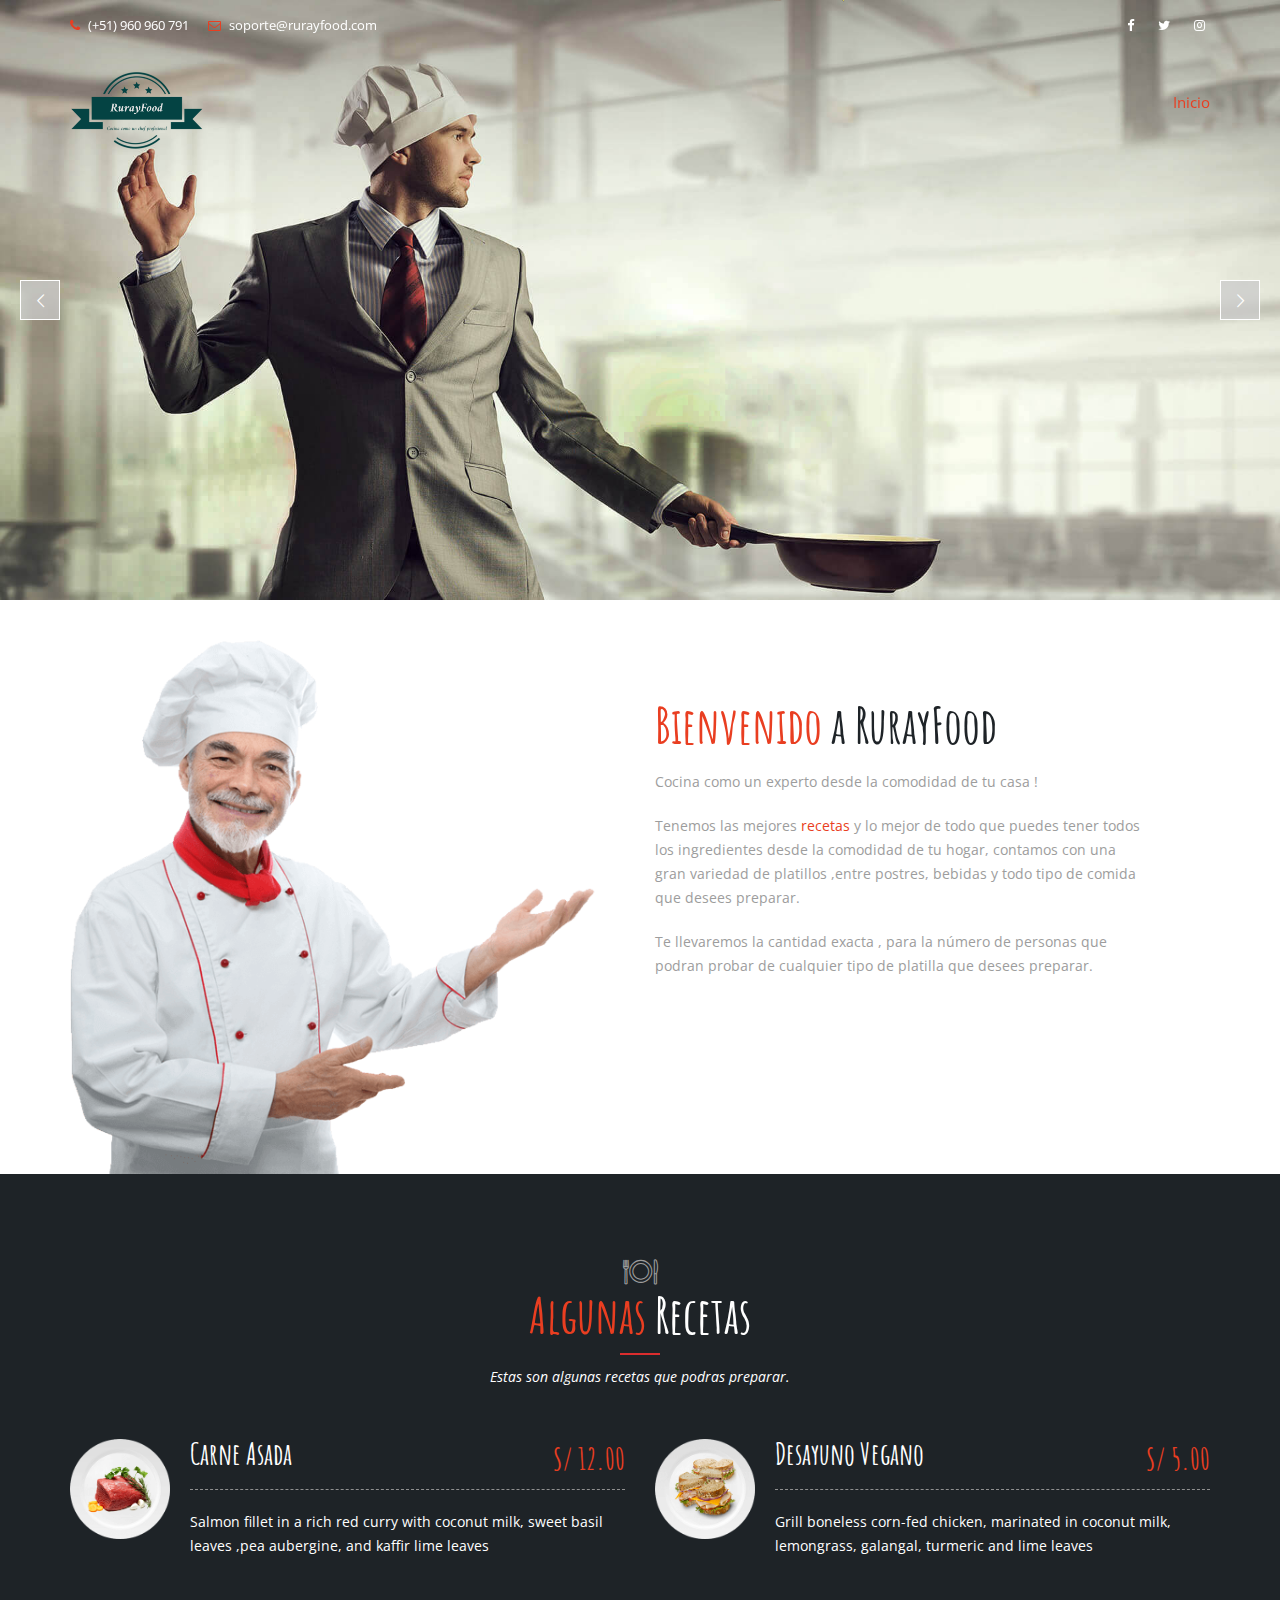
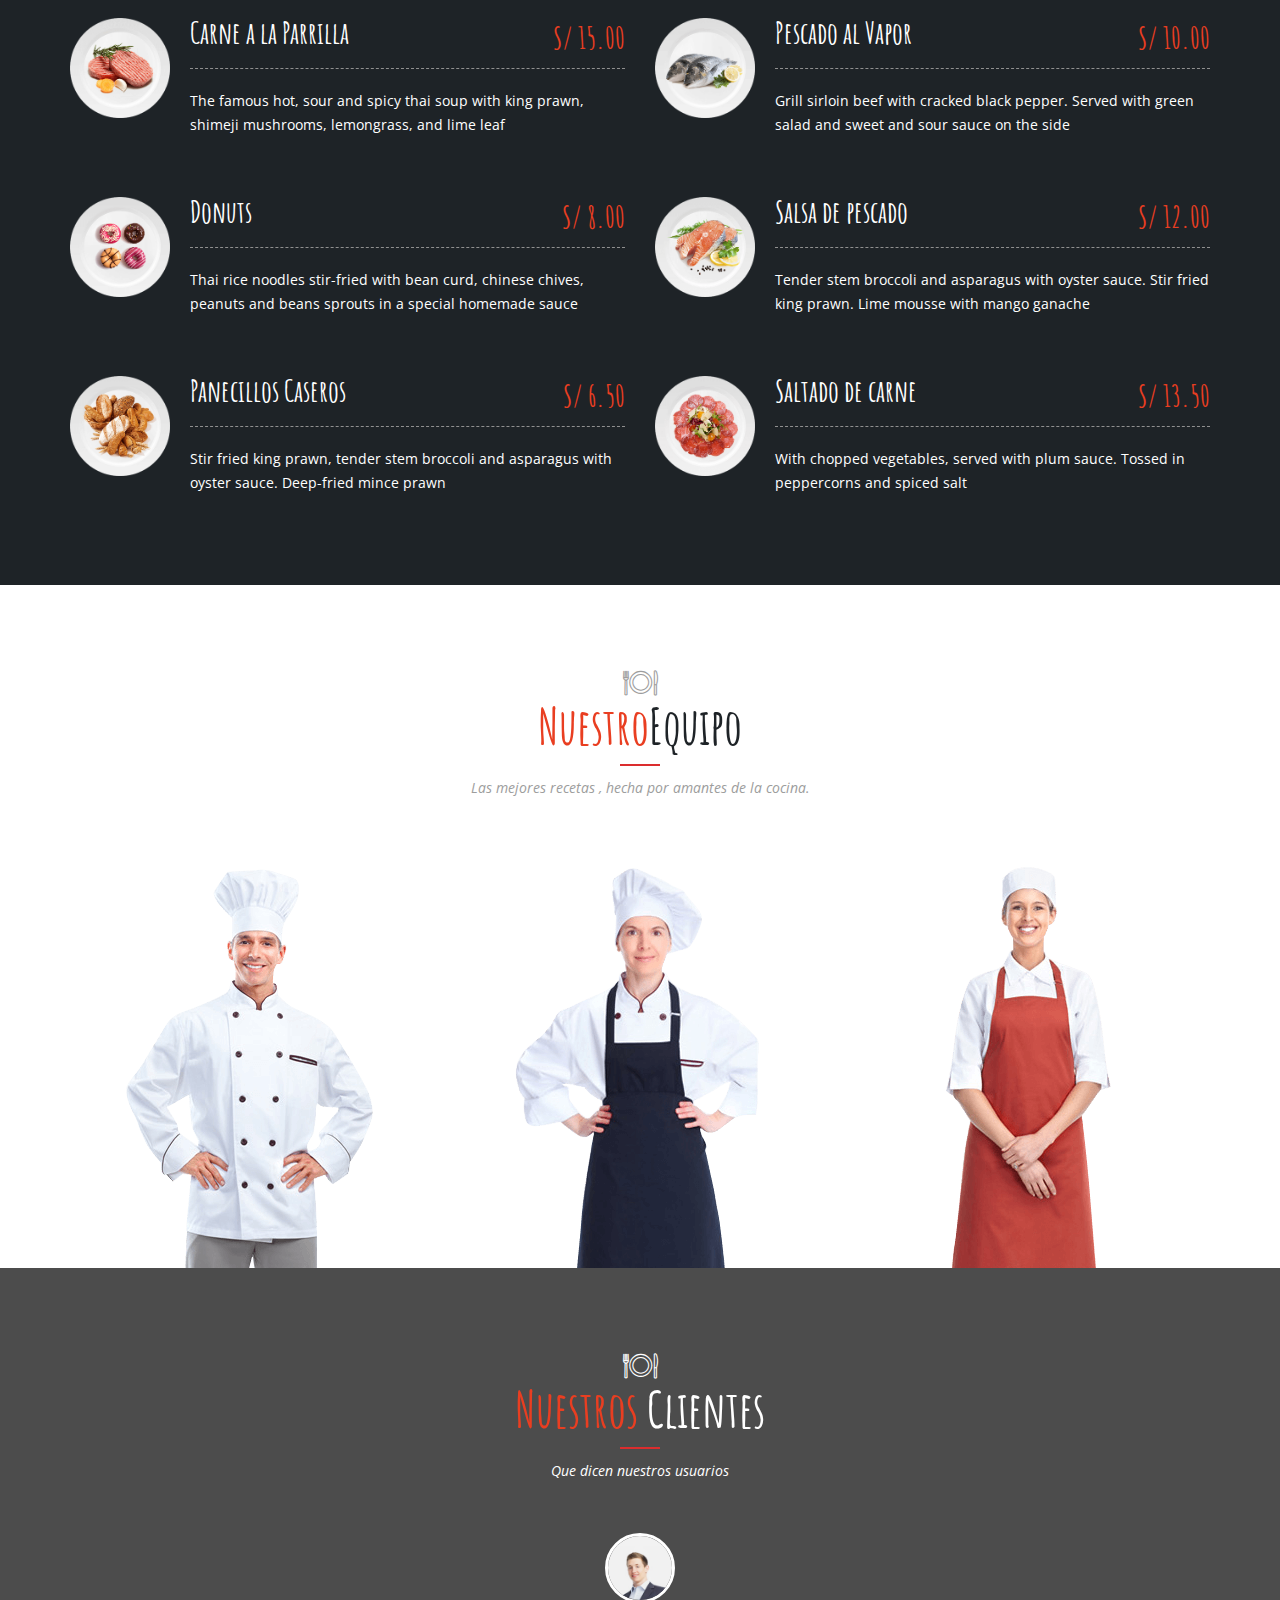
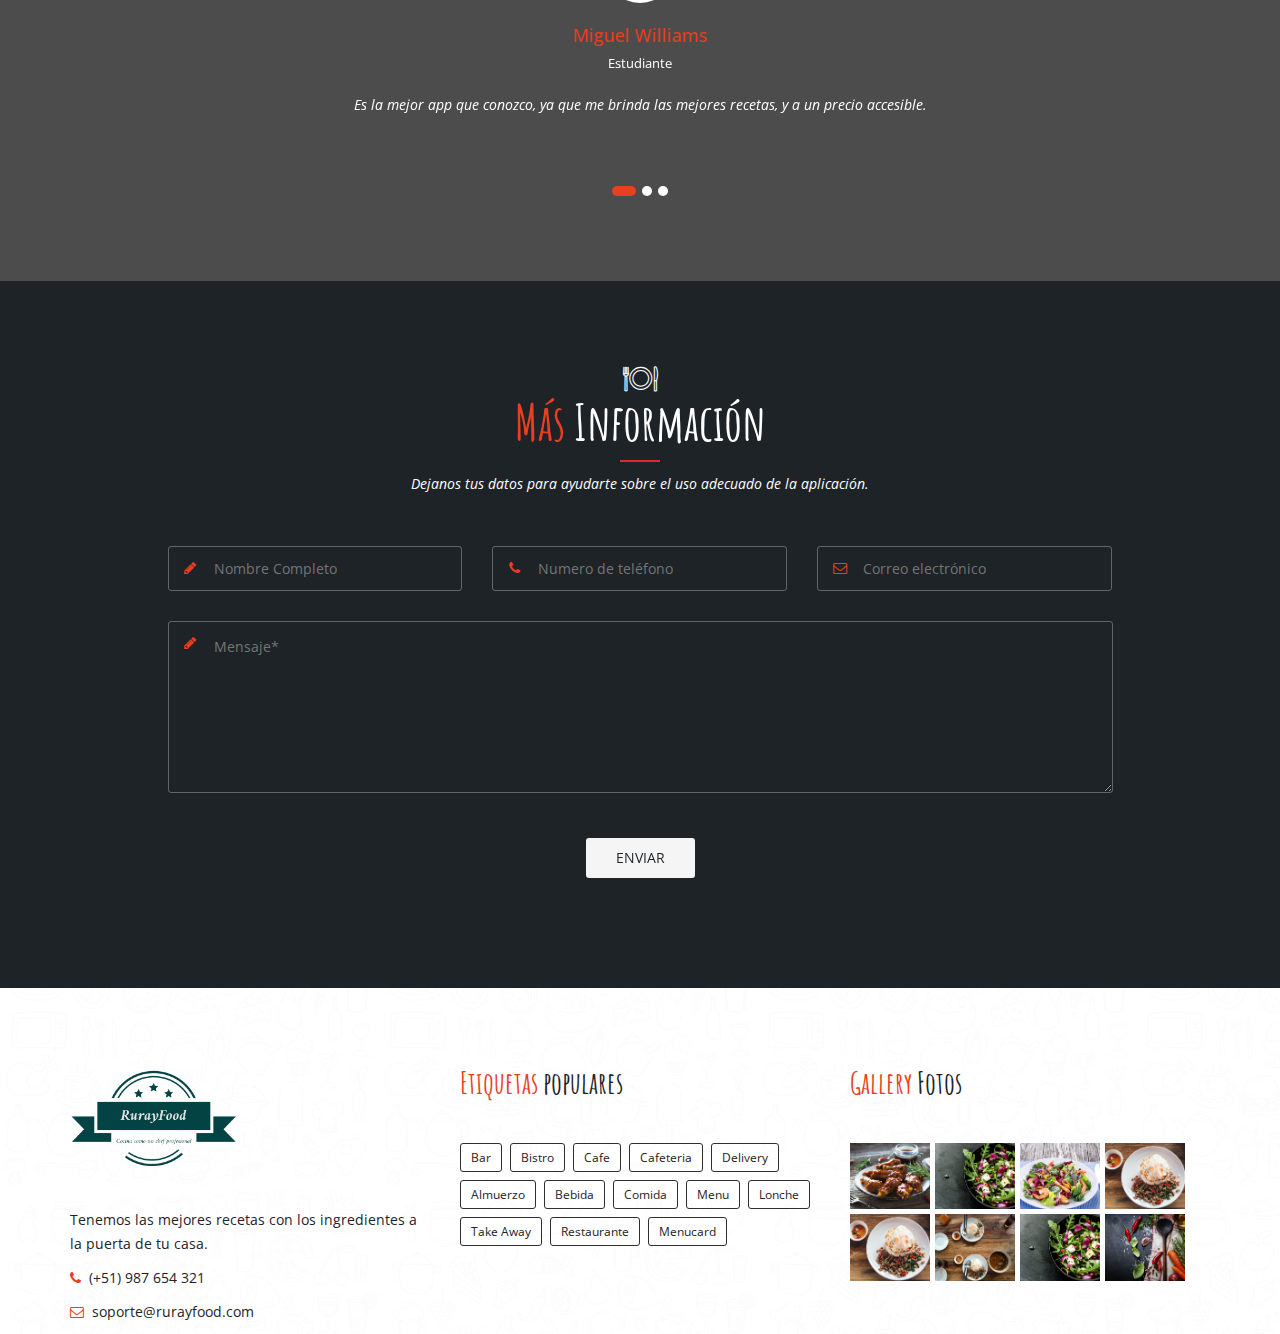
<file: index.html>
<!DOCTYPE html>
<html lang="es">
<head>
    <meta charset="utf-8">
    <meta http-equiv="X-UA-Compatible" content="IE=edge">
    <meta name="keywords" content="RurayFood, Delivery, Delivery de comida" />
    <meta name="description" content="Tenemos las mejores recetas y lo mejor de todo que puedes tener todos los ingredientes desde la comodidad de tu hogar." />
    <meta name="author" content="John Fabian Timoteo Torres" />
    <meta name="google-site-verification" content="TiRhbprX9qonQJqhB4h-xeuZ0uR3Sa5NOWbCnDewHIc" />
    <meta name="viewport" content="width=device-width, initial-scale=1, maximum-scale=1" />
    <title> Ruray Food</title>

    <!-- Favicon -->
    <link rel="shortcut icon" href="images/favicon.ico" />

    <!-- google font -->
    <link href="https://fonts.googleapis.com/css?family=Open+Sans:300,300i,400,400i,600,600i,700,700i,800,800i|Amatic+SC:400,700|Lilita+One" rel="stylesheet">

    <!-- bootstrap -->
    <link rel="stylesheet" type="text/css" href="css/bootstrap.min.css" />

    <!-- font awesome -->
    <link rel="stylesheet" type="text/css" href="css/font-awesome.min.css" />

    <!-- flaticon -->
    <link rel="stylesheet" type="text/css" href="css/flaticon.css" />

    <!-- revolution slider -->
    <link rel="stylesheet" type="text/css" href="revolution/css/settings.css">
    <link rel="stylesheet" type="text/css" href="revolution/css/navigation.css">

    <!-- mega menu -->
    <link rel="stylesheet" type="text/css" href="css/mega-menu/mega_menu.css" />

    <!-- carousel -->
    <link rel="stylesheet" type="text/css" href="css/owl.carousel.css" />

    <!-- main style -->
    <link rel="stylesheet" type="text/css" href="css/style.css" />

    <!-- responsive -->
    <link rel="stylesheet" type="text/css" href="css/responsive.css" />

    <!-- datepicker -->
    <link rel="stylesheet" type="text/css" href="css/bootstrap-datetimepicker.min.css" />

    <!-- Style customizer -->
    <link rel="stylesheet" type="text/css" href="#" data-style="styles" />
    <link rel="stylesheet" type="text/css" href="css/style-customizer.css" />

</head>
<body>

<div id="loading">
    <div id="loading-center">
        <img src="images/loader.gif" alt="">
    </div>
</div>

<!--=================================
loading -->

<!--=================================
header -->

<header id="header" class="header">
    <div class="topbar">
        <div class="container">
            <div class="row">
                <div class="col-lg-6 col-md-6 col-sm-6">
                    <div class="topbar-left text-left">
                        <ul>
                            <li><i class="fa fa-phone"></i> (+51) 960 960 791 </li>
                            <li><i class="fa fa-envelope-o"></i> soporte@rurayfood.com</li>
                        </ul>
                    </div>
                </div>
                <div class="col-lg-6 col-md-6 col-sm-6">
                    <div class="topbar-right text-right">
                        <ul>
                            <li><a href="#"><i class="fa fa-facebook"></i> </a></li>
                            <li><a href="#"><i class="fa fa-twitter"></i> </a></li>
                            <li><a href="#"><i class="fa fa-instagram"></i> </a></li>
                        </ul>
                    </div>
                </div>
            </div>
        </div>
    </div>
    <!-- mega menu -->
    <div class="menu">
        <!-- menu start -->
        <nav id="menu-1" class="mega-menu ">
            <!-- menu list items container -->
            <section class="menu-list-items">
                <div class="container">
                    <div class="row">
                        <div class="col-lg-12 col-md-12">
                            <!-- menu logo -->
                            <ul class="menu-logo">
                                <li class="head-info">
                                    <a href="#"><img id="logo_img" src="images/logo_transparent.png" alt="logo" style="height:80px!important;"> </a>
<!--                                    <div class="head-info-content">-->
<!--                                        <div class="info-left pull-left">-->
<!--                                            <div class="time">-->
<!--                                                <h6>MON – SAT</h6>-->
<!--                                                <p>Lunch: 11:30 – 2:00</p>-->
<!--                                                <p>Evening: 6:30 – 10:00</p>-->
<!--                                            </div>-->
<!--                                            <div class="time mt-20">-->
<!--                                                <h6>SUNDAY</h6>-->
<!--                                                <p>Lunch: 11:30 – 2:00</p>-->
<!--                                                <p>Evening: 6:30 – 10:00</p>-->
<!--                                            </div>-->
<!--                                        </div>-->
<!--                                        <div class="info-right pull-right">-->
<!--                                            <div class="address">-->
<!--                                                <p>1234 North Avenue Luke, IN 360001 </p>-->
<!--                                                <p> (01) 123 456 7890 </p>-->
<!--                                                <p>support@website.com </p>-->
<!--                                                <a href="#"><i class="fa fa-map-o pr-10"></i>  Find us here</a>-->
<!--                                                <ul class="list-inline mt-15">-->
<!--                                                    <li><a href="#"> <i class="fa fa-facebook"></i> </a> </li>-->
<!--                                                    <li><a href="#"> <i class="fa fa-twitter"></i> </a> </li>-->
<!--                                                    <li><a href="#"> <i class="fa fa-google-plus"></i> </a> </li>-->
<!--                                                    <li><a href="#"> <i class="fa fa-instagram"></i> </a> </li>-->
<!--                                                    <li><a href="#"> <i class="fa fa-tripadvisor"></i> </a> </li>-->
<!--                                                </ul>-->
<!--                                            </div>-->
<!--                                        </div>-->
<!--                                    </div>-->
                                    <div class="menu-mobile-collapse-trigger"><span></span></div></li>
                            </ul>
                            <!-- menu links -->
                            <ul class="menu-links" style="display: none; max-height: 400px; overflow: auto;">
                                <!-- active class -->
                                <li class="hoverTrigger">
<!--                                    <a class="active" href="javascript:void(0)"> Inicio <i class="fa fa-angle-down fa-indicator"></i><div class="mobileTriggerButton"></div></a>-->
                                    <a class="active" href="javascript:void(0)"> Inicio</a>
                                    <!-- drop down multilevel  -->
<!--                                    <ul class="drop-down-multilevel effect-fade" style="transition: all 400ms ease 0s;">-->
<!--                                        <li><a class="active" href="index.html">Home Default</a></li>-->
<!--                                        <li><a href="index-2.html">Home Modern</a></li>-->
<!--                                        <li><a href="index-3.html">Home Luxury</a></li>-->
<!--                                        <li><a href="index-4.html">Home Cuisine</a></li>-->
<!--                                        <li><a href="index-5.html">Home burger</a></li>-->
<!--                                    </ul>-->
                                </li>
<!--                                <li class="hoverTrigger">-->
<!--                                    <a href="javascript:void(0)"> pages <i class="fa fa-angle-down fa-indicator"></i> <div class="mobileTriggerButton"></div></a>-->
<!--                                    &lt;!&ndash; drop down multilevel  &ndash;&gt;-->
<!--                                    <ul class="drop-down-multilevel effect-fade" style="transition: all 400ms ease 0s;">-->
<!--                                        <li><a href="about.html">About Us</a></li>-->
<!--                                        <li><a href="service.html">service</a></li>-->
<!--                                        <li><a href="gallery-2-column.html">Gallery Two column</a></li>-->
<!--                                        <li><a href="gallery-3-column.html">Gallery Three column</a></li>-->
<!--                                        <li><a href="gallery-4-column.html">Gallery Four column</a></li>-->
<!--                                        <li><a href="error-404.html">404</a></li>-->
<!--                                        <li><a href="coming-soon.html">coming soon</a></li>-->
<!--                                        <li><a href="typography.html">typography</a></li>-->
<!--                                        <li><a href="page-left-sidebar.html">page left sidebar </a></li>-->
<!--                                        <li><a href="page-right-sidebar.html">page right sidebar </a></li>-->
<!--                                        <li><a href="page-both-sidebar.html">page both sidebar </a></li>-->
<!--                                        <li><a href="terms-and-conditions.html">terms and conditions </a></li>-->
<!--                                        <li><a href="privacy-policy.html">privacy policy </a></li>-->
<!--                                    </ul>-->
<!--                                </li>-->
<!--                                <li class="hoverTrigger">-->
<!--                                    <a href="javascript:void(0)"> Menu <i class="fa fa-angle-down fa-indicator"></i> <div class="mobileTriggerButton"></div></a>-->
<!--                                    &lt;!&ndash; drop down multilevel  &ndash;&gt;-->
<!--                                    <ul class="drop-down-multilevel effect-fade" style="transition: all 400ms ease 0s;">-->
<!--                                        <li><a href="menu-style-1.html">menu style 1</a></li>-->
<!--                                        <li><a href="menu-style-2.html">menu style 2</a></li>-->
<!--                                        <li><a href="menu-style-3.html">menu style 3</a></li>-->
<!--                                    </ul>-->
<!--                                </li>-->
<!--                                <li class="hoverTrigger"><a href="javascript:void(0)">Elements <i class="fa fa-angle-down fa-indicator"></i><div class="mobileTriggerButton"></div></a>-->
<!--                                    &lt;!&ndash; drop down full width &ndash;&gt;-->
<!--                                    <div class="drop-down menu-bg grid-col-12 effect-fade" style="transition: all 400ms ease 0s;">-->
<!--                                        &lt;!&ndash;grid row&ndash;&gt;-->
<!--                                        <div class="grid-row">-->
<!--                                            &lt;!&ndash;grid column 3&ndash;&gt;-->
<!--                                            <div class="grid-col-3">-->
<!--                                                <ul>-->
<!--                                                    <li><a href="elements-button.html">button</a></li>-->
<!--                                                    <li><a href="elements-accordion.html">accordion</a></li>-->
<!--                                                    <li><a href="elements-tab.html">tab </a></li>-->
<!--                                                    <li><a href="elements-counter.html">counter</a></li>-->
<!--                                                    <li><a href="elements-carousel-slider.html">carousel slider</a></li>-->
<!--                                                    <li><a href="elements-team.html">Team</a></li>-->
<!--                                                    <li><a href="elements-pricing.html">pricing</a></li>-->
<!--                                                </ul>-->
<!--                                            </div>-->
<!--                                            &lt;!&ndash;grid column 3&ndash;&gt;-->
<!--                                            <div class="grid-col-3">-->
<!--                                                <ul>-->
<!--                                                    <li><a href="elements-progress-bar.html">Progress Bar</a></li>-->
<!--                                                    <li><a href="elements-alerts-and-callouts.html">alerts and callouts</a></li>-->
<!--                                                    <li><a href="elements-blockquote.html">blockquote</a></li>-->
<!--                                                    <li><a href="elements-clients.html">Clients</a></li>-->
<!--                                                    <li><a href="elements-column.html">column</a></li>-->
<!--                                                    <li><a href="elements-list-style.html">Lists style</a></li>-->
<!--                                                    <li><a href="elements-feature-box.html"> feature box</a></li>-->
<!--                                                </ul>-->
<!--                                            </div>-->
<!--                                            &lt;!&ndash;grid column 3&ndash;&gt;-->
<!--                                            <div class="grid-col-3">-->
<!--                                                <ul>-->
<!--                                                    <li><a href="elements-testimonial.html">Testimonials</a></li>-->
<!--                                                    <li><a href="elements-page-title-center.html">page title center</a></li>-->
<!--                                                    <li><a href="elements-page-title-left.html">page title left</a></li>-->
<!--                                                    <li><a href="elements-page-title-right.html">page title right</a></li>-->
<!--                                                    <li><a href="elements-page-title-fixed.html">page fixed</a></li>-->
<!--                                                    <li><a href="elements-page-title-parallax.html">page Parallax</a></li>-->
<!--                                                </ul>-->
<!--                                            </div>-->
<!--                                        </div>-->
<!--                                    </div>-->
<!--                                </li>-->
<!--                                <li class="hoverTrigger">-->
<!--                                    <a href="javascript:void(0)"> Reservation <i class="fa fa-angle-down fa-indicator"></i> <div class="mobileTriggerButton"></div></a>-->
<!--                                    &lt;!&ndash; drop down multilevel  &ndash;&gt;-->
<!--                                    <ul class="drop-down-multilevel effect-fade" style="transition: all 400ms ease 0s;">-->
<!--                                        <li><a href="reservation-form.html"> Reservation form </a></li>-->
<!--                                        <li><a href="book-a-table.html"> book a table form </a></li>-->
<!--                                    </ul>-->
<!--                                </li>-->
<!--                                <li class="hoverTrigger"><a href="javascript:void(0)">blog <i class="fa fa-angle-down fa-indicator"></i><div class="mobileTriggerButton"></div></a>-->
<!--                                    &lt;!&ndash; drop down multilevel  &ndash;&gt;-->
<!--                                    <ul class="drop-down-multilevel left-side effect-fade" style="transition: all 400ms ease 0s;">-->
<!--                                        <li class="hoverTrigger"><a href="javascript:void(0)">blog Listing <i class="fa fa-angle-left fa-indicator"></i> <div class="mobileTriggerButton"></div></a>-->
<!--                                            &lt;!&ndash; drop down second level &ndash;&gt;-->
<!--                                            <ul class="drop-down-multilevel left-side effect-fade" style="transition: all 400ms ease 0s;">-->
<!--                                                <li><a href="blog-left-sidebar.html">left sidebar</a></li>-->
<!--                                                <li><a href="blog-right-sidebar.html">right sidebar</a></li>-->
<!--                                                <li><a href="blog-fullwidth.html">fullwidth</a></li>-->
<!--                                            </ul>-->
<!--                                        </li>-->
<!--                                        <li class="hoverTrigger"><a href="javascript:void(0)">Masonry  <i class="fa fa-angle-left fa-indicator"></i> <div class="mobileTriggerButton"></div></a>-->
<!--                                            &lt;!&ndash; drop down second level &ndash;&gt;-->
<!--                                            <ul class="drop-down-multilevel left-side effect-fade" style="transition: all 400ms ease 0s;">-->
<!--                                                <li><a href="blog-masonry-2-column.html"> 2 column </a> </li>-->
<!--                                                <li><a href="blog-masonry-3-column.html"> 3 column </a> </li>-->
<!--                                                <li><a href="blog-masonry-4-column.html"> 4 column </a> </li>-->
<!--                                                <li><a href="blog-masonry-left-sidebar.html">left sidebar</a></li>-->
<!--                                                <li><a href="blog-masonry-right-sidebar.html">right sidebar</a></li>-->
<!--                                            </ul>-->
<!--                                        </li>-->
<!--                                        <li class="hoverTrigger"><a href="javascript:void(0)">blog single <i class="fa fa-angle-left fa-indicator"></i> <div class="mobileTriggerButton"></div></a>-->
<!--                                            &lt;!&ndash; drop down second level &ndash;&gt;-->
<!--                                            <ul class="drop-down-multilevel left-side effect-fade" style="transition: all 400ms ease 0s;">-->
<!--                                                <li><a href="blog-single-01.html">blog single 01 </a> </li>-->
<!--                                                <li><a href="blog-single-02.html">blog single 02 </a> </li>-->
<!--                                            </ul>-->
<!--                                        </li>-->
<!--                                    </ul>-->
<!--                                </li>-->
<!--                                <li><a href="contact.html"> Contact us</a></li>-->
                            </ul>
                        </div>
                    </div>
                </div>
            </section>
        </nav>
        <!-- menu end -->
    </div>
</header>

<!--=================================
header -->

<!--=================================
slider -->

<section class="slider">
    <div id="rev_slider_7_1_wrapper" class="rev_slider_wrapper fullwidthbanner-container" data-alias="the-resto3" style="margin:0px auto;background-color:transparent;padding:0px;margin-top:0px;margin-bottom:0px;">
        <!-- START REVOLUTION SLIDER 5.2.6 fullwidth mode -->
        <div id="rev_slider_7_1" class="rev_slider fullwidthabanner" style="display:none;" data-version="5.2.6">
            <ul>  <!-- SLIDE  -->
                <li data-index="rs-8" data-transition="fade" data-slotamount="default" data-hideafterloop="0" data-hideslideonmobile="off"  data-easein="default" data-easeout="default" data-masterspeed="300"  data-thumb="revolution/assets/100x50_cc58a-main-img.jpg"  data-rotate="0"  data-saveperformance="off"  data-title="Slide" data-param1="" data-param2="" data-param3="" data-param4="" data-param5="" data-param6="" data-param7="" data-param8="" data-param9="" data-param10="" data-description="">
                    <!-- MAIN IMAGE -->
                    <img src="revolution/assets/cc58a-main-img.jpg"  alt=""  data-bgposition="center center" data-bgfit="cover" data-bgrepeat="no-repeat" data-bgparallax="off" class="rev-slidebg" data-no-retina>
                    <!-- LAYERS -->
                    <!-- LAYER NR. 1 -->
                    <div class="tp-caption tp-resizeme rs-parallaxlevel-2"
                         id="slide-8-layer-1"
                         data-x="center" data-hoffset="320"
                         data-y="487"
                         data-width="['none','none','none','none']"
                         data-height="['none','none','none','none']"
                         data-transform_idle="o:1;"
                         data-transform_in="y:top;s:2000;e:Power3.easeInOut;"
                         data-transform_out="opacity:0;s:300;e:Bounce.easeInOut;"
                         data-start="500"
                         data-responsive_offset="on"
                         style="z-index: 5;"><img src="revolution/assets/bfd2d-img1.png" alt="" data-ww="auto" data-hh="auto" data-no-retina> </div>
                    <!-- LAYER NR. 2 -->
                    <div class="tp-caption   tp-resizeme rs-parallaxlevel-2"
                         id="slide-8-layer-2"
                         data-x="center" data-hoffset="417"
                         data-y="605"
                         data-width="['none','none','none','none']"
                         data-height="['none','none','none','none']"
                         data-transform_idle="o:1;"
                         data-transform_in="y:top;s:2000;e:Power3.easeInOut;"
                         data-transform_out="opacity:0;s:300;e:Bounce.easeInOut;"
                         data-start="600"
                         data-responsive_offset="on"
                         style="z-index: 6;"><img src="revolution/assets/88368-img2.png" alt="" data-ww="auto" data-hh="auto" data-no-retina> </div>
                    <!-- LAYER NR. 3 -->
                    <div class="tp-caption   tp-resizeme rs-parallaxlevel-2"
                         id="slide-8-layer-3"
                         data-x="center" data-hoffset="204"
                         data-y="536"
                         data-width="['none','none','none','none']"
                         data-height="['none','none','none','none']"
                         data-transform_idle="o:1;"
                         data-transform_in="y:top;s:2000;e:Power3.easeInOut;"
                         data-transform_out="opacity:0;s:300;e:Bounce.easeInOut;"
                         data-start="500"
                         data-responsive_offset="on"
                         style="z-index: 7;"><img src="revolution/assets/40d13-img4.png" alt="" data-ww="auto" data-hh="auto" data-no-retina> </div>
                    <!-- LAYER NR. 4 -->
                    <div class="tp-caption   tp-resizeme rs-parallaxlevel-1"
                         id="slide-8-layer-4"
                         data-x="center" data-hoffset="70"
                         data-y="400"
                         data-width="['none','none','none','none']"
                         data-height="['none','none','none','none']"
                         data-transform_idle="o:1;"
                         data-transform_in="y:top;s:2000;e:Power3.easeInOut;"
                         data-transform_out="opacity:0;s:300;"
                         data-start="800"
                         data-responsive_offset="on"
                         style="z-index: 8;"><img src="revolution/assets/3568d-img7.png" alt="" data-ww="auto" data-hh="auto" data-no-retina> </div>
                    <!-- LAYER NR. 5 -->
                    <div class="tp-caption   tp-resizeme rs-parallaxlevel-2"
                         id="slide-8-layer-5"
                         data-x="center" data-hoffset="381"
                         data-y="473"
                         data-width="['none','none','none','none']"
                         data-height="['none','none','none','none']"
                         data-transform_idle="o:1;"

                         data-transform_in="y:top;s:2000;e:Power3.easeInOut;"
                         data-transform_out="opacity:0;s:300;e:Bounce.easeInOut;"
                         data-start="700"
                         data-responsive_offset="on"
                         style="z-index: 9;"><img src="revolution/assets/2357d-img3.png" alt="" data-ww="auto" data-hh="auto" data-no-retina> </div>
                    <!-- LAYER NR. 6 -->
                    <div class="tp-caption   tp-resizeme rs-parallaxlevel-1"
                         id="slide-8-layer-6"
                         data-x="center" data-hoffset="330"
                         data-y="269"
                         data-width="['none','none','none','none']"
                         data-height="['none','none','none','none']"
                         data-transform_idle="o:1;"
                         data-transform_in="y:top;s:2000;e:Power3.easeInOut;"
                         data-transform_out="opacity:0;s:300;e:Bounce.easeInOut;"
                         data-start="700"
                         data-responsive_offset="on"
                         style="z-index: 10;"><img src="revolution/assets/ae425-img5.png" alt="" data-ww="auto" data-hh="auto" data-no-retina> </div>
                    <!-- LAYER NR. 7 -->
                    <div class="tp-caption   tp-resizeme rs-parallaxlevel-1"
                         id="slide-8-layer-7"
                         data-x="right" data-hoffset="1"
                         data-y="180"
                         data-width="['none','none','none','none']"
                         data-height="['none','none','none','none']"
                         data-transform_idle="o:1;"
                         data-transform_in="y:top;s:2000;e:Power3.easeInOut;"
                         data-transform_out="opacity:0;s:300;e:Bounce.easeInOut;"
                         data-start="900"
                         data-basealign="slide"
                         data-responsive_offset="on"
                         style="z-index: 11;"><img src="revolution/assets/590dd-img6.png" alt="" data-ww="auto" data-hh="auto" data-no-retina> </div>
                    <!-- LAYER NR. 8 -->
                    <div class="tp-caption   tp-resizeme rs-parallaxlevel-1"
                         id="slide-8-layer-9"
                         data-x="center" data-hoffset="461"
                         data-y="138"
                         data-width="['none','none','none','none']"
                         data-height="['none','none','none','none']"
                         data-transform_idle="o:1;"
                         data-transform_in="y:top;s:2000;e:Power3.easeInOut;"
                         data-transform_out="opacity:0;s:300;e:Bounce.easeInOut;"
                         data-start="900"
                         data-responsive_offset="on"
                         style="z-index: 12;"><img src="revolution/assets/a2d58-img9.png" alt="" data-ww="auto" data-hh="auto" data-no-retina> </div>
                    <!-- LAYER NR. 9 -->
                    <div class="tp-caption   tp-resizeme rs-parallaxlevel-1"
                         id="slide-8-layer-10"
                         data-x="center" data-hoffset="120"
                         data-y="30"
                         data-width="['none','none','none','none']"
                         data-height="['none','none','none','none']"
                         data-transform_idle="o:1;"
                         data-transform_in="y:top;s:2000;e:Power3.easeInOut;"
                         data-transform_out="opacity:0;s:300;e:Bounce.easeInOut;"
                         data-start="800"
                         data-responsive_offset="on"
                         style="z-index: 13;"><img src="revolution/assets/ae80a-img8.png" alt="" data-ww="auto" data-hh="auto" data-no-retina> </div>
                    <!-- LAYER NR. 10 -->
                    <div class="tp-caption tp-resizeme text-orange"
                         id="slide-8-layer-11"
                         data-x="220"
                         data-y="bottom" data-voffset="298"
                         data-width="['auto','auto','auto','auto']"
                         data-height="['auto','auto','auto','auto']"
                         data-transform_idle="o:1;"
                         data-transform_in="x:-50px;opacity:0;s:1200;e:Linear.easeNone;"
                         data-transform_out="x:-50px;opacity:0;s:300;"
                         data-start="2320"
                         data-splitin="none"
                         data-splitout="none"
                         data-responsive_offset="on"
                         style="z-index: 14; white-space: nowrap; font-size: 70px; line-height: 70px; font-weight: 400; font-family:Lilita One;text-transform:uppercase;">Cocina como un chef <br> profesional </div>
                    <!-- LAYER NR. 11 -->
                    <div class="tp-caption   tp-resizeme mo-text-uppercase"
                         id="slide-8-layer-12"
                         data-x="220"
                         data-y="bottom" data-voffset="183"
                         data-width="['1270','502','502']"
                         data-height="['106','104','104']"
                         data-transform_idle="o:1;"
                         data-transform_in="x:-50px;opacity:0;s:1200;e:Power2.easeInOut;"
                         data-transform_out="x:-50px;opacity:0;s:300;e:Bounce.easeInOut;"
                         data-start="3100"
                         data-splitin="none"
                         data-splitout="none"
                         data-responsive_offset="on"
                         style="z-index: 15; min-width: 1270px; max-width: 1270px; max-width: 106px; max-width: 106px; white-space: normal; font-size: 24px; line-height: 47px; font-weight: 400; color: rgba(255, 255, 255, 1.00);font-family:Lilita One;text-transform:uppercase;">Tenemos las mejores recetas para tí
                    </div>
                    <!-- LAYER NR. 12 -->
                    <div class="tp-caption tp-resizeme button-red-medium mo-btn button"
                         id="slide-8-layer-13"
                         data-x="220"
                         data-y="bottom" data-voffset="134"
                         data-width="['auto','auto']"
                         data-height="['auto','auto']"
                         data-transform_idle="o:1;"
                         data-transform_hover="o:1;rX:0;rY:0;rZ:0;z:0;s:300;e:Linear.easeNone;"
                         data-style_hover=""
                         data-transform_in="x:-50px;opacity:0;s:1200;e:Power2.easeInOut;"
                         data-transform_out="x:-50px;opacity:0;s:300;e:Bounce.easeInOut;"
                         data-start="3800"
                         data-splitin="none"
                         data-splitout="none"
                         data-responsive_offset="on"
                         style="z-index: 16; white-space: nowrap; font-size: 16px; line-height: 14px; font-weight: 300; font-family:Open Sans; padding:14px 25px 14px 25px; border-radius:3px 3px 3px 3px;outline:none;box-shadow:none;box-sizing:border-box;-moz-box-sizing:border-box;-webkit-box-sizing:border-box;cursor:pointer;">Conoce más </div>
                </li>
                <!-- SLIDE  -->
                <li data-index="rs-15" data-transition="fade" data-slotamount="default" data-hideafterloop="0" data-hideslideonmobile="off"  data-easein="default" data-easeout="default" data-masterspeed="300"  data-thumb=""  data-rotate="0"  data-saveperformance="off"  data-title="Slide" data-param1="" data-param2="" data-param3="" data-param4="" data-param5="" data-param6="" data-param7="" data-param8="" data-param9="" data-param10="" data-description="">
                    <!-- MAIN IMAGE -->
                    <img src="revolution/assets/transparent.png" style='background-color:#e0e0e0' alt=""  data-bgposition="center center" data-bgfit="cover" data-bgrepeat="no-repeat" data-bgparallax="off" class="rev-slidebg" data-no-retina>
                    <!-- LAYERS -->
                    <!-- LAYER NR. 1 -->
                    <div class="tp-caption   tp-resizeme"
                         id="slide-15-layer-2"
                         data-x="center" data-hoffset="-74"
                         data-y="130"
                         data-width="['none','none','none','none']"
                         data-height="['none','none','none','none']"
                         data-transform_idle="o:1;"
                         data-transform_in="y:top;s:1200;e:Power2.easeInOut;"
                         data-transform_out="opacity:0;s:300;"
                         data-start="1500"
                         data-responsive_offset="on"
                         style="z-index: 5;"><img src="revolution/assets/b043c-img11.png" alt="" data-ww="auto" data-hh="auto" data-no-retina> </div>
                    <!-- LAYER NR. 2 -->
                    <div class="tp-caption   tp-resizeme rs-parallaxlevel-1"
                         id="slide-15-layer-10"
                         data-x="121"
                         data-y="60"
                         data-width="['none','none','none','none']"
                         data-height="['none','none','none','none']"
                         data-transform_idle="o:1;"
                         data-transform_in="y:bottom;s:1200;e:Power3.easeInOut;"
                         data-transform_out="opacity:0;s:300;"
                         data-start="1700"
                         data-responsive_offset="on"
                         style="z-index: 6;"><img src="revolution/assets/b19fa-img15.png" alt="" data-ww="auto" data-hh="auto" data-no-retina> </div>
                    <!-- LAYER NR. 3 -->
                    <div class="tp-caption   tp-resizeme rs-parallaxlevel-1"
                         id="slide-15-layer-9"
                         data-x="110"
                         data-y="center" data-voffset="-10"
                         data-width="['none','none','none','none']"
                         data-height="['none','none','none','none']"
                         data-transform_idle="o:1;"
                         data-transform_in="y:bottom;s:1200;e:Power3.easeInOut;"
                         data-transform_out="opacity:0;s:300;"
                         data-start="1900"
                         data-responsive_offset="on"
                         style="z-index: 7;"><img src="revolution/assets/81c5a-img16.png" alt="" data-ww="auto" data-hh="auto" data-no-retina> </div>
                    <!-- LAYER NR. 4 -->
                    <div class="tp-caption   tp-resizeme rs-parallaxlevel-1"
                         id="slide-15-layer-5"
                         data-x="680"
                         data-y="bottom" data-voffset="40"
                         data-width="['none','none','none','none']"
                         data-height="['none','none','none','none']"
                         data-transform_idle="o:1;"
                         data-transform_in="y:bottom;s:1200;e:Power3.easeInOut;"
                         data-transform_out="opacity:0;s:300;"
                         data-start="2100"
                         data-responsive_offset="on"
                         style="z-index: 8;"><img src="revolution/assets/50362-img21.png" alt="" data-ww="auto" data-hh="auto" data-no-retina> </div>
                    <!-- LAYER NR. 5 -->
                    <div class="tp-caption   tp-resizeme rs-parallaxlevel-2"
                         id="slide-15-layer-6"
                         data-x="center" data-hoffset="160"
                         data-y="bottom" data-voffset="80"
                         data-width="['none','none','none','none']"
                         data-height="['none','none','none','none']"
                         data-transform_idle="o:1;"
                         data-transform_in="y:bottom;s:1200;e:Power3.easeInOut;"
                         data-transform_out="opacity:0;s:300;"
                         data-start="2300"
                         data-responsive_offset="on"
                         style="z-index: 9;"><img src="revolution/assets/13e8a-img20.png" alt="" data-ww="auto" data-hh="auto" data-no-retina> </div>
                    <!-- LAYER NR. 6 -->
                    <div class="tp-caption   tp-resizeme rs-parallaxlevel-1"
                         id="slide-15-layer-4"
                         data-x="119"
                         data-y="bottom" data-voffset="40"
                         data-width="['none','none','none','none']"
                         data-height="['none','none','none','none']"
                         data-transform_idle="o:1;"
                         data-transform_in="y:bottom;s:1200;e:Power3.easeInOut;"
                         data-transform_out="opacity:0;s:300;"
                         data-start="2900"
                         data-responsive_offset="on"
                         style="z-index: 10;"><img src="revolution/assets/2ec3a-img22.png" alt="" data-ww="auto" data-hh="auto" data-no-retina> </div>
                    <!-- LAYER NR. 7 -->
                    <div class="tp-caption   tp-resizeme rs-parallaxlevel-2"
                         id="slide-15-layer-13"
                         data-x="right" data-hoffset="560"
                         data-y="160"
                         data-width="['none','none','none','none']"
                         data-height="['none','none','none','none']"
                         data-transform_idle="o:1;"
                         data-transform_in="y:bottom;s:1200;e:Power3.easeInOut;"
                         data-transform_out="opacity:0;s:300;"
                         data-start="2300"
                         data-responsive_offset="on"
                         style="z-index: 11;"><img src="revolution/assets/93d6a-img13.png" alt="" data-ww="auto" data-hh="auto" data-no-retina> </div>
                    <!-- LAYER NR. 8 -->
                    <div class="tp-caption   tp-resizeme rs-parallaxlevel-1"
                         id="slide-15-layer-7"
                         data-x="right" data-hoffset="10"
                         data-y="bottom" data-voffset="170"
                         data-width="['none','none','none','none']"
                         data-height="['none','none','none','none']"
                         data-transform_idle="o:1;"
                         data-transform_in="y:bottom;s:1200;e:Power3.easeInOut;"
                         data-transform_out="opacity:0;s:300;"
                         data-start="2000"
                         data-responsive_offset="on"
                         style="z-index: 12;"><img src="revolution/assets/614d2-img18.png" alt="" data-ww="auto" data-hh="auto" data-no-retina> </div>
                    <!-- LAYER NR. 9 -->
                    <div class="tp-caption   tp-resizeme rs-parallaxlevel-2"
                         id="slide-15-layer-8"
                         data-x="510"
                         data-y="center" data-voffset="-30"
                         data-width="['none','none','none','none']"
                         data-height="['none','none','none','none']"
                         data-transform_idle="o:1;"
                         data-transform_in="y:bottom;s:1200;e:Power3.easeInOut;"
                         data-transform_out="opacity:0;s:300;"
                         data-start="1900"
                         data-responsive_offset="on"
                         style="z-index: 13;"><img src="revolution/assets/9ca0a-img17.png" alt="" data-ww="auto" data-hh="auto" data-no-retina> </div>
                    <!-- LAYER NR. 10 -->
                    <div class="tp-caption   tp-resizeme"
                         id="slide-15-layer-3"
                         data-x="right" data-hoffset="140"
                         data-y="bottom" data-voffset="-10"
                         data-width="['none','none','none','none']"
                         data-height="['none','none','none','none']"
                         data-transform_idle="o:1;"
                         data-transform_in="y:bottom;s:1200;e:Power2.easeInOut;"
                         data-transform_out="opacity:0;s:300;"
                         data-start="500"
                         data-responsive_offset="on"
                         style="z-index: 14;"><img src="revolution/assets/bf8a2-img10.png" alt="" data-ww="1083px" data-hh="883px" data-no-retina> </div>
                    <!-- LAYER NR. 11 -->
                    <div class="tp-caption   tp-resizeme rs-parallaxlevel-1"
                         id="slide-15-layer-11"
                         data-x="right" data-hoffset="240"
                         data-y="bottom" data-voffset="40"
                         data-width="['none','none','none','none']"
                         data-height="['none','none','none','none']"
                         data-transform_idle="o:1;"
                         data-transform_in="y:50px;opacity:0;s:1200;e:Power3.easeInOut;"
                         data-transform_out="opacity:0;s:300;"
                         data-start="3000"
                         data-responsive_offset="on"
                         style="z-index: 15;"><img src="revolution/assets/46b0a-img19.png" alt="" data-ww="auto" data-hh="auto" data-no-retina> </div>
                    <!-- LAYER NR. 12 -->
                    <div class="tp-caption   tp-resizeme rs-parallaxlevel-2"
                         id="slide-15-layer-12"
                         data-x="480"
                         data-y="30"
                         data-width="['none','none','none','none']"
                         data-height="['none','none','none','none']"
                         data-transform_idle="o:1;"
                         data-transform_in="y:bottom;s:1200;e:Power3.easeInOut;"
                         data-transform_out="opacity:0;s:300;"
                         data-start="3100"
                         data-responsive_offset="on"
                         style="z-index: 16;"><img src="revolution/assets/6302a-img14.png" alt="" data-ww="auto" data-hh="auto" data-no-retina> </div>
                    <!-- LAYER NR. 13 -->
                    <div class="tp-caption   tp-resizeme rs-parallaxlevel-1"
                         id="slide-15-layer-14"
                         data-x="right" data-hoffset="-40"
                         data-y="100"
                         data-width="['none','none','none','none']"
                         data-height="['none','none','none','none']"
                         data-transform_idle="o:1;"
                         data-transform_in="y:bottom;s:1200;e:Power3.easeInOut;"
                         data-transform_out="opacity:0;s:300;"
                         data-start="3200"
                         data-responsive_offset="on"
                         style="z-index: 17;"><img src="revolution/assets/180f2-img12.png" alt="" data-ww="auto" data-hh="auto" data-no-retina> </div>
                    <!-- LAYER NR. 14 -->
                    <div class="tp-caption   tp-resizeme"
                         id="slide-15-layer-18"
                         data-x="80"
                         data-y="bottom" data-voffset="302"
                         data-width="['auto']"
                         data-height="['auto']"
                         data-transform_idle="o:1;"
                         data-transform_in="x:-50px;opacity:0;s:1200;e:Power2.easeInOut;"
                         data-transform_out="x:-50px;opacity:0;s:300;"
                         data-start="4100"
                         data-splitin="none"
                         data-splitout="none"
                         data-responsive_offset="on"
                         style="z-index: 18; white-space: nowrap; font-size: 100px; line-height: 100px; font-weight: 400; color: rgba(66, 66, 66, 1.00);font-family:Lilita One;text-transform:uppercase;">Hamburguesas Grandes </div>
                    <!-- LAYER NR. 15 -->
                    <div class="tp-caption tp-resizeme mo-text-uppercase"
                         id="slide-15-layer-16"
                         data-x="80"
                         data-y="bottom" data-voffset="207"
                         data-width="['1200']"
                         data-height="['97']"
                         data-transform_idle="o:1;"
                         data-transform_in="x:-50px;opacity:0;s:1200;e:Power2.easeInOut;"
                         data-transform_out="x:-50px;opacity:0;s:300;"
                         data-start="5100"
                         data-splitin="none"
                         data-splitout="none"
                         data-responsive_offset="on"
                         style="z-index: 19; min-width: 753px; max-width: 753px; max-width: 97px; max-width: 97px; white-space: normal; font-size: 24px; line-height: 47px; font-weight: 400; color: rgba(66, 66, 66, 1.00);font-family:Lilita One;text-transform:uppercase;">Prepare las mejores hamburguesas 100% <br>vegetables y saludables </div>
                    <!-- LAYER NR. 16 -->
                    <div class="tp-caption tp-resizeme button-red-medium mo-btn button"
                         id="slide-15-layer-17"
                         data-x="80"
                         data-y="bottom" data-voffset="140"
                         data-width="['auto']"
                         data-height="['auto']"
                         data-transform_idle="o:1;"
                         data-transform_hover="o:1;rX:0;rY:0;rZ:0;z:0;s:300;e:Linear.easeNone;"
                         data-style_hover=""
                         data-transform_in="x:-50px;opacity:0;s:1200;e:Power2.easeInOut;"
                         data-transform_out="x:-50px;opacity:0;s:300;"
                         data-start="6100"
                         data-splitin="none"
                         data-splitout="none"
                         data-responsive_offset="on"
                         style="z-index: 20; white-space: nowrap; font-size: 16px; line-height: 14px; font-weight: 400; font-family:Open Sans; padding:14px 25px 14px 25px; border-radius:3px 3px 3px 3px;outline:none;box-shadow:none;box-sizing:border-box;-moz-box-sizing:border-box;-webkit-box-sizing:border-box;cursor:pointer;">Conozca más </div>
                </li>
            </ul>
            <div class="tp-bannertimer tp-bottom" style="visibility: hidden !important;"></div>
        </div>
    </div>
    <!-- END REVOLUTION SLIDER -->
</section>

<!--=================================
slider -->
<!--=================================
About -->
<section class="about-2 white-bg">
    <div class="object-top">
        <div class="object-right mt-60">
            <img class="img-responsive" src="images/object/08.png" alt="">
        </div>
    </div>
    <div class="container">
        <div class="row">
            <div class="col-lg-12">
                <div class="row">
                    <div class="col-lg-6 col-md-6 col-sm-12">
                        <div class="right-img mt-40">
                            <img class="img-responsive" src="images/object/12.png" alt="">
                        </div>
                    </div>
                    <div class="col-lg-6 col-md-6 col-sm-12">
                        <div class="about-content mt-100">
                            <h2><span class="text-orange">Bienvenido</span> a RurayFood</h2>
                            <p>Cocina como un experto desde la comodidad de tu casa !</p>
                            <p>Tenemos las mejores <a class="text-orange" href="#">recetas</a> y lo mejor de todo que puedes tener todos los ingredientes desde la comodidad de tu hogar, contamos con una gran variedad de platillos ,entre postres, bebidas y todo tipo de comida que desees preparar.</p>
                            <p>Te llevaremos la cantidad exacta , para la número de personas que podran probar de cualquier tipo de platilla que desees preparar.</p>
                    </div>
                </div>
            </div>
        </div>
    </div>
</section>

<!--=================================
About -->

<!--=================================
our-menu -->

<section class="our-menu dark black-bg pb-20">
    <div class="object-top-bottom">
        <div class="object-left">
            <img class="img-responsive" src="images/object/03.png" alt="">
        </div>
        <div class="object-right">
            <img class="img-responsive" src="images/object/04.png" alt="">
        </div>
    </div>
    <div class="page-section-pt pb-10">
        <div class="container">
            <div class="row">
                <div class="col-lg-12 col-md-12">
                    <div class="section-title text-center">
                        <div class="title-separator">
                            <i class="glyph-icon flaticon-food-27"></i>
                        </div>
                        <h2 class="text-white"> <span class="text-orange">Algunas</span> Recetas</h2>
                        <p class="text-white">Estas son algunas recetas que podras preparar.</p>
                    </div>
                </div>
            </div>
            <div class="row">
                <div class="col-lg-6 col-md-6 col-sm-6">
                    <div class="menu-body menu-left menu-white">
                        <div class="menu-thumbnail">
                            <img class="img-responsive center-block" src="images/dish/01.png" alt="">
                        </div>
                        <div class="menu-details">
                            <div class="menu-title clearfix">
                                <h4>Carne Asada</h4>
                                <span class="price">S/ 12.00</span>
                            </div>
                            <div class="menu-description">
                                <p>Salmon fillet in a rich red curry with coconut milk, sweet basil leaves ,pea aubergine, and kaffir lime leaves</p>
                            </div>
                        </div>
                    </div>
                    <div class="menu-body menu-left menu-white">
                        <div class="menu-thumbnail">
                            <img class="img-responsive center-block" src="images/dish/02.png" alt="">
                        </div>
                        <div class="menu-details">
                            <div class="menu-title clearfix">
                                <h4>Carne a la Parrilla</h4>
                                <span class="price">S/ 15.00</span>
                            </div>
                            <div class="menu-description">
                                <p>The famous hot, sour and spicy thai soup with king prawn, shimeji mushrooms, lemongrass, and lime leaf</p>
                            </div>
                        </div>
                    </div>
                    <div class="menu-body menu-left menu-white">
                        <div class="menu-thumbnail">
                            <img class="img-responsive center-block" src="images/dish/03.png" alt="">
                        </div>
                        <div class="menu-details">
                            <div class="menu-title clearfix">
                                <h4>Donuts</h4>
                                <span class="price">S/ 8.00</span>
                            </div>
                            <div class="menu-description">
                                <p>Thai rice noodles stir-fried with bean curd, chinese chives, peanuts and beans sprouts in a special homemade sauce</p>
                            </div>
                        </div>
                    </div>
                    <div class="menu-body menu-left menu-white">
                        <div class="menu-thumbnail">
                            <img class="img-responsive center-block" src="images/dish/04.png" alt="">
                        </div>
                        <div class="menu-details">
                            <div class="menu-title clearfix">
                                <h4>Panecillos Caseros</h4>
                                <span class="price">S/ 6.50</span>
                            </div>
                            <div class="menu-description">
                                <p>Stir fried king prawn, tender stem broccoli and asparagus with oyster sauce. Deep-fried mince prawn</p>
                            </div>
                        </div>
                    </div>
                </div>
                <div class="col-lg-6 col-md-6 col-sm-6">
                    <div class="menu-body menu-left menu-white">
                        <div class="menu-thumbnail">
                            <img class="img-responsive center-block" src="images/dish/05.png" alt="">
                        </div>
                        <div class="menu-details">
                            <div class="menu-title clearfix">
                                <h4>Desayuno Vegano</h4>
                                <span class="price">S/ 5.00</span>
                            </div>
                            <div class="menu-description">
                                <p>Grill boneless corn-fed chicken, marinated in coconut milk, lemongrass, galangal, turmeric and lime leaves</p>
                            </div>
                        </div>
                    </div>
                    <div class="menu-body menu-left menu-white">
                        <div class="menu-thumbnail">
                            <img class="img-responsive center-block" src="images/dish/06.png" alt="">
                        </div>
                        <div class="menu-details">
                            <div class="menu-title clearfix">
                                <h4>Pescado al Vapor</h4>
                                <span class="price">S/ 10.00</span>
                            </div>
                            <div class="menu-description">
                                <p>Grill sirloin beef with cracked black pepper. Served with green salad and sweet and sour sauce on the side</p>
                            </div>
                        </div>
                    </div>
                    <div class="menu-body menu-left menu-white">
                        <div class="menu-thumbnail">
                            <img class="img-responsive center-block" src="images/dish/07.png" alt="">
                        </div>
                        <div class="menu-details">
                            <div class="menu-title clearfix">
                                <h4>Salsa de pescado</h4>
                                <span class="price">S/ 12.00</span>
                            </div>
                            <div class="menu-description">
                                <p>Tender stem broccoli and asparagus with oyster sauce. Stir fried king prawn. Lime mousse with mango ganache</p>
                            </div>
                        </div>
                    </div>
                    <div class="menu-body menu-left menu-white">
                        <div class="menu-thumbnail">
                            <img class="img-responsive center-block" src="images/dish/08.png" alt="">
                        </div>
                        <div class="menu-details">
                            <div class="menu-title clearfix">
                                <h4>Saltado de carne</h4>
                                <span class="price">S/ 13.50</span>
                            </div>
                            <div class="menu-description">
                                <p>With chopped vegetables, served with plum sauce. Tossed in peppercorns and spiced salt</p>
                            </div>
                        </div>
                    </div>
                </div>
            </div>
        </div>
    </div>
</section>

<!--=================================
special-menu -->

<!--=================================
our-team -->

<section class="our-team white-bg page-section-pt">
    <div class="container">
        <div class="row">
            <div class="col-lg-12">
                <div class="section-title text-center">
                    <div class="title-separator">
                        <i class="glyph-icon flaticon-food-27"></i>
                    </div>
                    <h2> <span class="text-orange">Nuestro</span>Equipo</h2>
                    <p>Las mejores recetas , hecha por amantes de la cocina.</p>
                </div>
            </div>
        </div>
        <div class="row">
            <div class="col-lg-12 col-md-12">
                <div class="owl-carousel" data-items="3" data-md-items="3" data-sm-items="2">
                    <div class="item">
                        <div class="team">
                            <div class="team-images">
                                <img class="img-responsive center-block" src="images/team/05.png" alt="">
                            </div>
                            <div class="team-content">
                                <div class="team-description">
                                    <h6>Martin Smith</h6>
                                    <span>Comida vegana</span>
                                </div>
                                <div class="team-social">
                                    <ul>
                                        <li><a href="#"> <i class="fa fa-facebook"></i> </a></li>
                                        <li><a href="#"> <i class="fa fa-twitter"></i> </a></li>
                                        <li><a href="#"> <i class="fa fa-pinterest-p"></i> </a></li>
                                        <li><a href="#"> <i class="fa fa-dribbble"></i> </a></li>
                                    </ul>
                                </div>
                            </div>
                        </div>
                    </div>
                    <div class="team">
                        <div class="team-images">
                            <img class="img-responsive center-block" src="images/team/06.png" alt="">
                        </div>
                        <div class="team-content">
                            <div class="team-description">
                                <h6>Alice Williams</h6>
                                <span>Cocina criolla</span>
                            </div>
                            <div class="team-social">
                                <ul>
                                    <li><a href="#"> <i class="fa fa-facebook"></i> </a></li>
                                    <li><a href="#"> <i class="fa fa-twitter"></i> </a></li>
                                    <li><a href="#"> <i class="fa fa-pinterest-p"></i> </a></li>
                                    <li><a href="#"> <i class="fa fa-dribbble"></i> </a></li>
                                </ul>
                            </div>
                        </div>
                    </div>
                    <div class="team">
                        <div class="team-images">
                            <img class="img-responsive center-block" src="images/team/07.png" alt="">
                        </div>
                        <div class="team-content">
                            <div class="team-description">
                                <h6>Mireya Flavius</h6>
                                <span>Cocina oriental</span>
                            </div>
                            <div class="team-social">
                                <ul>
                                    <li><a href="#"> <i class="fa fa-facebook"></i> </a></li>
                                    <li><a href="#"> <i class="fa fa-twitter"></i> </a></li>
                                    <li><a href="#"> <i class="fa fa-pinterest-p"></i> </a></li>
                                    <li><a href="#"> <i class="fa fa-dribbble"></i> </a></li>
                                </ul>
                            </div>
                        </div>
                    </div>
                    <div class="team">
                        <div class="team-images">
                            <img class="img-responsive center-block" src="images/team/08.png" alt="">
                        </div>
                        <div class="team-content">
                            <div class="team-description">
                                <h6>Michael Bean</h6>
                                <span>Sr. chef</span>
                            </div>
                            <div class="team-social">
                                <ul>
                                    <li><a href="#"> <i class="fa fa-facebook"></i> </a></li>
                                    <li><a href="#"> <i class="fa fa-twitter"></i> </a></li>
                                    <li><a href="#"> <i class="fa fa-pinterest-p"></i> </a></li>
                                    <li><a href="#"> <i class="fa fa-dribbble"></i> </a></li>
                                </ul>
                            </div>
                        </div>
                    </div>
                    <div class="team">
                        <div class="team-images">
                            <img class="img-responsive center-block" src="images/team/05.png" alt="">
                        </div>
                        <div class="team-content">
                            <div class="team-description">
                                <h6>Felica Queen</h6>
                                <span>Head waiter</span>
                            </div>
                            <div class="team-social">
                                <ul>
                                    <li><a href="#"> <i class="fa fa-facebook"></i> </a></li>
                                    <li><a href="#"> <i class="fa fa-twitter"></i> </a></li>
                                    <li><a href="#"> <i class="fa fa-pinterest-p"></i> </a></li>
                                    <li><a href="#"> <i class="fa fa-dribbble"></i> </a></li>
                                </ul>
                            </div>
                        </div>
                    </div>
                </div>
            </div>
        </div>
    </div>
</section>

<!--=================================
Team -->

<!--=================================
testimonials -->

<section class="testimonials parallax bg-overlay-black-70 page-section-ptb" style="background-image: url(images/bg/09.jpg);">
    <div class="container">
        <div class="row">
            <div class="col-lg-12 col-md-12">
                <div class="section-title text-center">
                    <div class="title-separator">
                        <i class="glyph-icon flaticon-food-27 white"></i>
                    </div>
                    <h2 class="text-white"> <span class="text-orange">Nuestros </span>Clientes</h2>
                    <p class="text-white">Que dicen nuestros usuarios</p>
                </div>
            </div>
        </div>
        <div class="row">
            <div class="col-lg-12 col-md-12">
                <div class="owl-carousel" data-items="1" data-md-items="1" data-sm-items="1" data-nav-dots="true" data-dotcolor="white">
                    <div class="item">
                        <div class="testimonial-block white-text">
                            <div class="testimonial-avatar">
                                <img src="images/team/01.jpg" alt="">
                            </div>
                            <div class="testimonial-info clearfix">
                                <strong>Miguel Williams</strong>
                                <span>Estudiante </span>
                                <p>Es la mejor app que conozco, ya que me brinda las mejores recetas, y a un precio accesible. </p>
                            </div>
                        </div>
                    </div>
                    <div class="item">
                        <div class="testimonial-block white-text">
                            <div class="testimonial-avatar">
                                <img src="images/team/02.jpg" alt="">
                            </div>
                            <div class="testimonial-info clearfix">
                                <strong>Anne Smith </strong>
                                <span>Profesora</span>
                                <p>Vivo sola y antes no era buena en la cocina, pero desde que descargue esta app, puedo preparar una gran variedad de platillos , con la cantidad de ingredientes exactos. </p>
                            </div>
                        </div>
                    </div>
                    <div class="item">
                        <div class="testimonial-block white-text">
                            <div class="testimonial-avatar">
                                <img src="images/team/03.jpg" alt="">
                            </div>
                            <div class="testimonial-info clearfix">
                                <strong>Jose Rojas </strong>
                                <span>Abogado</span>
                                <p>Antes no sabia la cantidad exacta para un plato de 3 personas, pero desde que use runayfood, compro los ingredientes exactos, de una manera rapida y segura. </p>
                            </div>
                        </div>
                    </div>
                </div>
            </div>
        </div>
    </div>
</section>

<!--=================================
testimonials -->

<!--=================================
our-blog -->

<!--<section class="our-blog gray-bg page-section-ptb">-->
<!--    <div class="container">-->
<!--        <div class="row">-->
<!--            <div class="col-lg-12">-->
<!--                <div class="section-title text-center">-->
<!--                    <div class="title-separator">-->
<!--                        <i class="glyph-icon flaticon-food-27"></i>-->
<!--                    </div>-->
<!--                    <h2> <span class="text-orange">Upcoming</span> events</h2>-->
<!--                    <p>The most happening & popular upcoming Events at The Zayka</p>-->
<!--                </div>-->
<!--            </div>-->
<!--        </div>-->
<!--        <div class="row">-->
<!--            <div class="col-lg-12 col-md-12">-->
<!--                <div class="owl-carousel" data-items="3" data-md-items="2" data-sm-items="2" data-nav-dots="true" data-space="30">-->
<!--                    <div class="item">-->
<!--                        <div class="blog-entry">-->
<!--                            <div class="blog-entry-image">-->
<!--                                <img class="img-responsive" alt="" src="images/event/01.jpg">-->
<!--                                <div class="entry-date">-->
<!--                                    27<span>NAV</span>-->
<!--                                </div>-->
<!--                            </div>-->
<!--                            <div class="entry-content">-->
<!--                                <div class="entry-title">-->
<!--                                    <h3><a href="blog-single.html">Try some healthy food</a></h3>-->
<!--                                </div>-->
<!--                                <div class="entry-meta">-->
<!--                                    <a href="#"><i class="fa fa-user"></i> By The Zayka</a>-->
<!--                                    <a href="#"><i class="fa fa-comments-o"></i> 5 Comments</a>-->
<!--                                </div>-->
<!--                                <div class="entry-description">-->
<!--                                    <p>Euismod atras vulputate iltricies etri elit. Class aptent taciti sociosqu ad litora.</p>-->
<!--                                    <a href="#">Read More <i class="fa fa-angle-double-right"></i></a>-->
<!--                                </div>-->
<!--                            </div>-->
<!--                        </div>-->
<!--                    </div>-->
<!--                    <div class="item">-->
<!--                        <div class="blog-entry">-->
<!--                            <div class="blog-entry-image">-->
<!--                                <img class="img-responsive" alt="" src="images/event/02.jpg">-->
<!--                                <div class="entry-date">-->
<!--                                    27<span>NAV</span>-->
<!--                                </div>-->
<!--                            </div>-->
<!--                            <div class="entry-content">-->
<!--                                <div class="entry-title">-->
<!--                                    <h3><a href="blog-single.html">Dealing with Fomo</a></h3>-->
<!--                                </div>-->
<!--                                <div class="entry-meta">-->
<!--                                    <a href="#"><i class="fa fa-user"></i> By The Zayka</a>-->
<!--                                    <a href="#"><i class="fa fa-comments-o"></i> 5 Comments</a>-->
<!--                                </div>-->
<!--                                <div class="entry-description">-->
<!--                                    <p>Euismod atras vulputate iltricies etri elit. Class aptent taciti sociosqu ad litora.</p>-->
<!--                                    <a href="#">Read More <i class="fa fa-angle-double-right"></i></a>-->
<!--                                </div>-->
<!--                            </div>-->
<!--                        </div>-->
<!--                    </div>-->
<!--                    <div class="item">-->
<!--                        <div class="blog-entry">-->
<!--                            <div class="blog-entry-image">-->
<!--                                <img class="img-responsive" alt="" src="images/event/03.jpg">-->
<!--                                <div class="entry-date">-->
<!--                                    27<span>NAV</span>-->
<!--                                </div>-->
<!--                            </div>-->
<!--                            <div class="entry-content">-->
<!--                                <div class="entry-title">-->
<!--                                    <h3><a href="blog-single.html">Music For Your Soul</a></h3>-->
<!--                                </div>-->
<!--                                <div class="entry-meta">-->
<!--                                    <a href="#"><i class="fa fa-user"></i> By The Zayka</a>-->
<!--                                    <a href="#"><i class="fa fa-comments-o"></i> 5 Comments</a>-->
<!--                                </div>-->
<!--                                <div class="entry-description">-->
<!--                                    <p>Euismod atras vulputate iltricies etri elit. Class aptent taciti sociosqu ad litora.</p>-->
<!--                                    <a href="#">Read More <i class="fa fa-angle-double-right"></i></a>-->
<!--                                </div>-->
<!--                            </div>-->
<!--                        </div>-->
<!--                    </div>-->
<!--                    <div class="item">-->
<!--                        <div class="blog-entry">-->
<!--                            <div class="blog-entry-image">-->
<!--                                <img class="img-responsive" alt="" src="images/event/04.jpg">-->
<!--                                <div class="entry-date">-->
<!--                                    27<span>NAV</span>-->
<!--                                </div>-->
<!--                            </div>-->
<!--                            <div class="entry-content">-->
<!--                                <div class="entry-title">-->
<!--                                    <h3><a href="blog-single.html">Easy Sparkling Sangria</a></h3>-->
<!--                                </div>-->
<!--                                <div class="entry-meta">-->
<!--                                    <a href="#"><i class="fa fa-user"></i> By The Zayka</a>-->
<!--                                    <a href="#"><i class="fa fa-comments-o"></i> 5 Comments</a>-->
<!--                                </div>-->
<!--                                <div class="entry-description">-->
<!--                                    <p>Euismod atras vulputate iltricies etri elit. Class aptent taciti sociosqu ad litora.</p>-->
<!--                                    <a href="#">Read More <i class="fa fa-angle-double-right"></i></a>-->
<!--                                </div>-->
<!--                            </div>-->
<!--                        </div>-->
<!--                    </div>-->
<!--                </div>-->
<!--            </div>-->
<!--        </div>-->
<!--    </div>-->
<!--</section>-->

<!--=================================
our blog -->

<!--=================================
reservation -->

<section class="reservation black-bg">
    <div class="page-section-ptb">
        <div class="container">
            <div class="row">
                <div class="col-lg-12 col-md-12">
                    <div class="section-title text-center">
                        <div class="title-separator">
                            <i class="glyph-icon flaticon-food-27 white"></i>
                        </div>
                        <h2 class="text-white"> <span class="text-orange">Más </span>Información</h2>
                        <p class="text-white">Dejanos tus datos para ayudarte sobre el uso adecuado de la aplicación.</p>
                    </div>
                </div>
            </div>
            <div class="row">
                <div class="col-lg-10  col-lg-offset-1">
                    <form class="form-horizontal" id="contactform">
                        <div class="contact-form white-form">
                            <div class="row">
                                <div class="col-lg-4 col-md-4 col-sm-4">
                                    <div class="form-field">
                                        <i class="fa fa-pencil"></i>
                                        <input class="web placeholder" type="text" placeholder="Nombre Completo" name="web">
                                    </div>
                                </div>
                                <div class="col-lg-4 col-md-4 col-sm-4">
                                    <div class="form-field">
                                        <i class="fa fa-phone"></i>
                                        <input class="web placeholder" type="text" placeholder="Numero de teléfono" name="web">
                                    </div>
                                </div>
                                <div class="col-lg-4 col-md-4 col-sm-4">
                                    <div class="form-field">
                                        <i class="fa fa-envelope-o"></i>
                                        <input class="web placeholder" type="text" placeholder="Correo electrónico" name="web">
                                    </div>
                                </div>
                            </div>
                            <div class="row">
                                <div class="col-lg-12">
                                    <div class="form-field">
                                        <i class="fa fa-pencil"></i>
                                        <textarea class="input-message placeholder" placeholder="Mensaje*" rows="7" name="message"></textarea>
                                    </div>
                                </div>
                            </div>
                            <div class="row">
                                <div class="col-lg-12">
                                    <div class="form-submit mt-10 mb-30 text-center">
                                        <button id="submit" name="Submit" type="submit" onclick="return false;" class="button gray uppercase"> Enviar</button>
                                    </div>
                                </div>
                            </div>
                        </div>
                    </form>
                </div>
            </div>
        </div>
    </div>
</section>

<!--=================================
reservation -->

<!--=================================
footer -->

<footer class="footer footer-2 parallax page-section-pt" style="background: url(images/pattern/01.jpg) 0 0;">
    <div class="container">
        <div class="row">
            <div class="col-lg-4 col-md-4 col-sm-6">
                <div class="logo-sec">
                    <img id="logo_footer_dark" class="img-responive footer-logo" src="images/logo_transparent.png" style="height: 100px;" alt="">
                    <p class="text-black">Tenemos las mejores recetas con los ingredientes a la puerta de tu casa. </p>
                    <div class="contact">
                        <p class="text-black"><i class="fa  fa-phone"></i>(+51) 987 654 321</p>
                        <p class="text-black"><i class="fa fa-envelope-o"></i>soporte@rurayfood.com</p>
                    </div>
                </div>
            </div>
            <div class="col-lg-4 col-md-4 col-sm-6">
                <div class="tags">
                    <h4 class="text-black"><span class="text-orange">Etiquetas</span> populares</h4>
                    <ul>
                        <li><a href="#">bar</a></li>
                        <li><a href="#">bistro</a></li>
                        <li><a href="#">cafe</a></li>
                        <li><a href="#">cafeteria</a></li>
                        <li><a href="#">delivery</a></li>
                        <li><a href="#">almuerzo</a></li>
                        <li><a href="#">bebida</a></li>
                        <li><a href="#">comida</a></li>
                        <li><a href="#">menu</a></li>
                        <li><a href="#">lonche</a></li>
                        <li><a href="#">take away</a></li>
                        <li><a href="#">restaurante</a></li>
                        <li><a href="#">menucard</a></li>
                    </ul>
                </div>
            </div>
            <div class="col-lg-4 col-md-4 col-sm-6">
                <div class="footer-gallery">
                    <h4 class="text-black"><span class="text-orange">Gallery</span> Fotos</h4>
                    <ul>
                        <li><img class="img-responsive" src="images/gallery/01.jpg" alt=""></li>
                        <li><img class="img-responsive" src="images/gallery/02.jpg" alt=""></li>
                        <li><img class="img-responsive" src="images/gallery/03.jpg" alt=""></li>
                        <li><img class="img-responsive" src="images/gallery/04.jpg" alt=""></li>
                        <li><img class="img-responsive" src="images/gallery/04.jpg" alt=""></li>
                        <li><img class="img-responsive" src="images/gallery/05.jpg" alt=""></li>
                        <li><img class="img-responsive" src="images/gallery/02.jpg" alt=""></li>
                        <li><img class="img-responsive" src="images/gallery/06.jpg" alt=""></li>
                    </ul>
                </div>
            </div>
        </div>
    </div>
</footer>

<!--=================================
footer -->

<!--=================================
color customizer -->

<!--<div class="style-customizer closed">-->
<!--    <div class="buy-button"> <a class="opener" href="#"><i class="fa fa-cog fa-spin"></i></a>  </div>-->
<!--    <div class="clearfix content-chooser">-->
<!--        <a target="_blank" class="button black-bt" href="#">Purchase Now</a>-->
<!--        <h3>Color Schemes</h3>-->
<!--        <p>Which template color you want to use? Here are some predefined colors.</p>-->
<!--        <ul class="styleChange clearfix">-->
<!--            <li class="skin-default selected" title="Default" data-style="skin-default"></li>-->
<!--            <li class="skin-green" title="Green" data-style="skin-green"></li>-->
<!--            <li class="skin-gold" title="Gold" data-style="skin-gold"></li>-->
<!--            <li class="skin-cyan" title="Cyan" data-style="skin-cyan" ></li>-->
<!--            <li class="skin-light-red" title="Light red" data-style="skin-light-red"></li>-->
<!--            <li class="skin-lime" title="lime" data-style="skin-lime"></li>-->
<!--            <li class="skin-red" title="Red" data-style="skin-red"></li>-->
<!--            <li class="skin-yellow" title="Yellow" data-style="skin-yellow"></li>-->
<!--            <li class="skin-dark-green" title="Dark Green" data-style="skin-dark-green" ></li>-->
<!--            <li class="skin-dark-red" title="Dark red" data-style="skin-dark-red"></li>-->
<!--        </ul>-->
<!--        <ul class="resetAll">-->
<!--            <li><a class="button-reset button" href="#">Reset All</a></li>-->
<!--        </ul>-->
<!--    </div>-->
<!--</div>-->

<!--=================================
back to top -->

<div id="back-to-top"><a class="top arrow" href="#top"><i class="fa fa-long-arrow-up"></i></a></div>

<!--=================================
footer -->

<!--=================================
jquery -->

<!-- jquery  -->
<script type="text/javascript" src="js/jquery.min.js"></script>

<!-- bootstrap -->
<script type="text/javascript" src="js/bootstrap.min.js"></script>

<!-- mega menu -->
<script type="text/javascript" src="js/mega-menu/mega_menu.js"></script>

<!-- owl carousel -->
<script type="text/javascript" src="js/owl.carousel.min.js"></script>

<!-- datepicker -->
<script type="text/javascript" src="js/datepicker/bootstrap-datetimepicker.min.js"></script>

<!-- select -->
<script type="text/javascript" src="js/jquery-select.js"></script>

<!-- REVOLUTION JS FILES -->
<script type="text/javascript" src="revolution/js/jquery.themepunch.tools.min.js"></script>
<script type="text/javascript" src="revolution/js/jquery.themepunch.revolution.min.js"></script>
<!-- SLIDER REVOLUTION 5.0 EXTENSIONS
(Load Extensions only on Local File Systems !
The following part can be removed on Server for On Demand Loading) -->
<script type="text/javascript" src="revolution/js/extensions/revolution.extension.actions.min.js"></script>
<script type="text/javascript" src="revolution/js/extensions/revolution.extension.carousel.min.js"></script>
<script type="text/javascript" src="revolution/js/extensions/revolution.extension.kenburn.min.js"></script>
<script type="text/javascript" src="revolution/js/extensions/revolution.extension.layeranimation.min.js"></script>
<script type="text/javascript" src="revolution/js/extensions/revolution.extension.migration.min.js"></script>
<script type="text/javascript" src="revolution/js/extensions/revolution.extension.navigation.min.js"></script>
<script type="text/javascript" src="revolution/js/extensions/revolution.extension.parallax.min.js"></script>
<script type="text/javascript" src="revolution/js/extensions/revolution.extension.slideanims.min.js"></script>
<script type="text/javascript" src="revolution/js/extensions/revolution.extension.video.min.js"></script>
<!-- SLIDER REVOLUTION CUSTOM  -->
<script type="text/javascript" src="revolution/js/revolution-custom.js"></script>

<!-- style customizer  -->
<script type="text/javascript" src="js/style-customizer.js"></script>

<!-- custom -->
<script type="text/javascript" src="js/custom.js"></script>

</body>
</html>
</file>
<file: css/flaticon.css>
/*
  Flaticon icon font: Flaticon
  Creation date: 29/06/2016 07:16
  */

@font-face {
    font-family: "Flaticon";
    src: url("../fonts/Flaticon.eot");
    src: url("../fonts/Flaticon.eot?#iefix") format("embedded-opentype"),
    url("../fonts/Flaticon.woff") format("woff"),
    url("../fonts/Flaticon.ttf") format("truetype"),
    url("../fonts/Flaticon.svg#Flaticon") format("svg");
    font-weight: normal;
    font-style: normal;
}

@media screen and (-webkit-min-device-pixel-ratio:0) {
    @font-face {
        font-family: "Flaticon";
        src: url("./Flaticon.svg#Flaticon") format("svg");
    }
}

[class^="flaticon-"]:before, [class*=" flaticon-"]:before,
[class^="flaticon-"]:after, [class*=" flaticon-"]:after {
    font-family: Flaticon;
    font-style: normal;

}

.flaticon-appetizers-bowl:before { content: "\f100"; }
.flaticon-bakery-croissant:before { content: "\f101"; }
.flaticon-beef-chop:before { content: "\f102"; }
.flaticon-berry:before { content: "\f103"; }
.flaticon-boiling-water-pan:before { content: "\f104"; }
.flaticon-bottle:before { content: "\f105"; }
.flaticon-bowl-of-olives:before { content: "\f106"; }
.flaticon-cake-box:before { content: "\f107"; }
.flaticon-cake-piece-with-cream:before { content: "\f108"; }
.flaticon-cardboard-cup-doodle:before { content: "\f109"; }
.flaticon-cheese:before { content: "\f10a"; }
.flaticon-chef-hat:before { content: "\f10b"; }
.flaticon-chinese-rice-with-two-chopsticks:before { content: "\f10c"; }
.flaticon-chocolate:before { content: "\f10d"; }
.flaticon-closed-sign:before { content: "\f10e"; }
.flaticon-cocktail-glass-with-ice-cube:before { content: "\f10f"; }
.flaticon-combine-meal:before { content: "\f110"; }
.flaticon-complete-hamburger:before { content: "\f111"; }
.flaticon-cooking:before { content: "\f112"; }
.flaticon-cooking-1:before { content: "\f113"; }
.flaticon-cooking-2:before { content: "\f114"; }
.flaticon-cooking-3:before { content: "\f115"; }
.flaticon-cooking-4:before { content: "\f116"; }
.flaticon-cooking-5:before { content: "\f117"; }
.flaticon-cooking-6:before { content: "\f118"; }
.flaticon-cooking-7:before { content: "\f119"; }
.flaticon-cooking-8:before { content: "\f11a"; }
.flaticon-crepe-and-cream:before { content: "\f11b"; }
.flaticon-cross:before { content: "\f11c"; }
.flaticon-cup:before { content: "\f11d"; }
.flaticon-cup-1:before { content: "\f11e"; }
.flaticon-cup-2:before { content: "\f11f"; }
.flaticon-cup-doodle:before { content: "\f120"; }
.flaticon-cupcake-with-cherry:before { content: "\f121"; }
.flaticon-cut:before { content: "\f122"; }
.flaticon-cut-1:before { content: "\f123"; }
.flaticon-cut-2:before { content: "\f124"; }
.flaticon-cut-cake-piece:before { content: "\f125"; }
.flaticon-decorated-cake:before { content: "\f126"; }
.flaticon-drawing:before { content: "\f127"; }
.flaticon-drink:before { content: "\f128"; }
.flaticon-drink-1:before { content: "\f129"; }
.flaticon-drink-2:before { content: "\f12a"; }
.flaticon-drink-3:before { content: "\f12b"; }
.flaticon-eating:before { content: "\f12c"; }
.flaticon-foamy-beer-jar:before { content: "\f12d"; }
.flaticon-food:before { content: "\f12e"; }
.flaticon-food-1:before { content: "\f12f"; }
.flaticon-food-10:before { content: "\f130"; }
.flaticon-food-11:before { content: "\f131"; }
.flaticon-food-12:before { content: "\f132"; }
.flaticon-food-13:before { content: "\f133"; }
.flaticon-food-14:before { content: "\f134"; }
.flaticon-food-15:before { content: "\f135"; }
.flaticon-food-16:before { content: "\f136"; }
.flaticon-food-17:before { content: "\f137"; }
.flaticon-food-18:before { content: "\f138"; }
.flaticon-food-19:before { content: "\f139"; }
.flaticon-food-2:before { content: "\f13a"; }
.flaticon-food-20:before { content: "\f13b"; }
.flaticon-food-21:before { content: "\f13c"; }
.flaticon-food-22:before { content: "\f13d"; }
.flaticon-food-23:before { content: "\f13e"; }
.flaticon-food-24:before { content: "\f13f"; }
.flaticon-food-25:before { content: "\f140"; }
.flaticon-food-26:before { content: "\f141"; }
.flaticon-food-27:before { content: "\f142"; }
.flaticon-food-28:before { content: "\f143"; }
.flaticon-food-29:before { content: "\f144"; }
.flaticon-food-3:before { content: "\f145"; }
.flaticon-food-30:before { content: "\f146"; }
.flaticon-food-31:before { content: "\f147"; }
.flaticon-food-32:before { content: "\f148"; }
.flaticon-food-33:before { content: "\f149"; }
.flaticon-food-34:before { content: "\f14a"; }
.flaticon-food-35:before { content: "\f14b"; }
.flaticon-food-36:before { content: "\f14c"; }
.flaticon-food-37:before { content: "\f14d"; }
.flaticon-food-38:before { content: "\f14e"; }
.flaticon-food-39:before { content: "\f14f"; }
.flaticon-food-4:before { content: "\f150"; }
.flaticon-food-40:before { content: "\f151"; }
.flaticon-food-41:before { content: "\f152"; }
.flaticon-food-42:before { content: "\f153"; }
.flaticon-food-43:before { content: "\f154"; }
.flaticon-food-44:before { content: "\f155"; }
.flaticon-food-45:before { content: "\f156"; }
.flaticon-food-46:before { content: "\f157"; }
.flaticon-food-47:before { content: "\f158"; }
.flaticon-food-48:before { content: "\f159"; }
.flaticon-food-49:before { content: "\f15a"; }
.flaticon-food-5:before { content: "\f15b"; }
.flaticon-food-50:before { content: "\f15c"; }
.flaticon-food-51:before { content: "\f15d"; }
.flaticon-food-52:before { content: "\f15e"; }
.flaticon-food-53:before { content: "\f15f"; }
.flaticon-food-54:before { content: "\f160"; }
.flaticon-food-55:before { content: "\f161"; }
.flaticon-food-56:before { content: "\f162"; }
.flaticon-food-57:before { content: "\f163"; }
.flaticon-food-58:before { content: "\f164"; }
.flaticon-food-59:before { content: "\f165"; }
.flaticon-food-6:before { content: "\f166"; }
.flaticon-food-60:before { content: "\f167"; }
.flaticon-food-61:before { content: "\f168"; }
.flaticon-food-62:before { content: "\f169"; }
.flaticon-food-63:before { content: "\f16a"; }
.flaticon-food-64:before { content: "\f16b"; }
.flaticon-food-65:before { content: "\f16c"; }
.flaticon-food-66:before { content: "\f16d"; }
.flaticon-food-67:before { content: "\f16e"; }
.flaticon-food-68:before { content: "\f16f"; }
.flaticon-food-69:before { content: "\f170"; }
.flaticon-food-7:before { content: "\f171"; }
.flaticon-food-70:before { content: "\f172"; }
.flaticon-food-71:before { content: "\f173"; }
.flaticon-food-72:before { content: "\f174"; }
.flaticon-food-73:before { content: "\f175"; }
.flaticon-food-74:before { content: "\f176"; }
.flaticon-food-75:before { content: "\f177"; }
.flaticon-food-76:before { content: "\f178"; }
.flaticon-food-77:before { content: "\f179"; }
.flaticon-food-78:before { content: "\f17a"; }
.flaticon-food-79:before { content: "\f17b"; }
.flaticon-food-8:before { content: "\f17c"; }
.flaticon-food-9:before { content: "\f17d"; }
.flaticon-food-box:before { content: "\f17e"; }
.flaticon-french-fries-box:before { content: "\f17f"; }
.flaticon-fruit:before { content: "\f180"; }
.flaticon-fruit-1:before { content: "\f181"; }
.flaticon-fruit-2:before { content: "\f182"; }
.flaticon-fruit-3:before { content: "\f183"; }
.flaticon-fruit-4:before { content: "\f184"; }
.flaticon-fruit-5:before { content: "\f185"; }
.flaticon-fruit-6:before { content: "\f186"; }
.flaticon-frying-pan-without-a-cover:before { content: "\f187"; }
.flaticon-half-lemon-doodle:before { content: "\f188"; }
.flaticon-hot-mug-doodle:before { content: "\f189"; }
.flaticon-ice-cream-balls-cup:before { content: "\f18a"; }
.flaticon-ice-cream-cup-doodle:before { content: "\f18b"; }
.flaticon-icon-129055:before { content: "\f18c"; }
.flaticon-kitchen:before { content: "\f18d"; }
.flaticon-kitchen-1:before { content: "\f18e"; }
.flaticon-kitchen-fish:before { content: "\f18f"; }
.flaticon-kitchen-utensils:before { content: "\f190"; }
.flaticon-kitchen-utensils-1:before { content: "\f191"; }
.flaticon-kitchen-utensils-2:before { content: "\f192"; }
.flaticon-kitchen-utensils-3:before { content: "\f193"; }
.flaticon-kitchen-utensils-4:before { content: "\f194"; }
.flaticon-kitchen-utensils-5:before { content: "\f195"; }
.flaticon-kitchen-utensils-6:before { content: "\f196"; }
.flaticon-kitchen-utensils-7:before { content: "\f197"; }
.flaticon-kitchen-utensils-8:before { content: "\f198"; }
.flaticon-kitchen-utensils-9:before { content: "\f199"; }
.flaticon-knife:before { content: "\f19a"; }
.flaticon-lemon:before { content: "\f19b"; }
.flaticon-lemonade-with-straw:before { content: "\f19c"; }
.flaticon-long-sandwich:before { content: "\f19d"; }
.flaticon-menu-card:before { content: "\f19e"; }
.flaticon-mermelade-jar-doodle:before { content: "\f19f"; }
.flaticon-mermelade-tin:before { content: "\f1a0"; }
.flaticon-money:before { content: "\f1a1"; }
.flaticon-nachos-plate:before { content: "\f1a2"; }
.flaticon-open-menu:before { content: "\f1a3"; }
.flaticon-open-sign:before { content: "\f1a4"; }
.flaticon-people:before { content: "\f1a5"; }
.flaticon-people-1:before { content: "\f1a6"; }
.flaticon-people-10:before { content: "\f1a7"; }
.flaticon-people-2:before { content: "\f1a8"; }
.flaticon-people-3:before { content: "\f1a9"; }
.flaticon-people-4:before { content: "\f1aa"; }
.flaticon-people-5:before { content: "\f1ab"; }
.flaticon-people-6:before { content: "\f1ac"; }
.flaticon-people-7:before { content: "\f1ad"; }
.flaticon-people-8:before { content: "\f1ae"; }
.flaticon-people-9:before { content: "\f1af"; }
.flaticon-pepperoni-pizza:before { content: "\f1b0"; }
.flaticon-pepperoni-pizza-slice:before { content: "\f1b1"; }
.flaticon-piece-of-cheese:before { content: "\f1b2"; }
.flaticon-plate-of-spaghetti:before { content: "\f1b3"; }
.flaticon-pouring-coffe:before { content: "\f1b4"; }
.flaticon-restaurant:before { content: "\f1b5"; }
.flaticon-restaurant-1:before { content: "\f1b6"; }
.flaticon-restaurant-10:before { content: "\f1b7"; }
.flaticon-restaurant-11:before { content: "\f1b8"; }
.flaticon-restaurant-12:before { content: "\f1b9"; }
.flaticon-restaurant-13:before { content: "\f1ba"; }
.flaticon-restaurant-14:before { content: "\f1bb"; }
.flaticon-restaurant-15:before { content: "\f1bc"; }
.flaticon-restaurant-16:before { content: "\f1bd"; }
.flaticon-restaurant-17:before { content: "\f1be"; }
.flaticon-restaurant-18:before { content: "\f1bf"; }
.flaticon-restaurant-19:before { content: "\f1c0"; }
.flaticon-restaurant-2:before { content: "\f1c1"; }
.flaticon-restaurant-20:before { content: "\f1c2"; }
.flaticon-restaurant-21:before { content: "\f1c3"; }
.flaticon-restaurant-22:before { content: "\f1c4"; }
.flaticon-restaurant-23:before { content: "\f1c5"; }
.flaticon-restaurant-24:before { content: "\f1c6"; }
.flaticon-restaurant-25:before { content: "\f1c7"; }
.flaticon-restaurant-26:before { content: "\f1c8"; }
.flaticon-restaurant-27:before { content: "\f1c9"; }
.flaticon-restaurant-28:before { content: "\f1ca"; }
.flaticon-restaurant-29:before { content: "\f1cb"; }
.flaticon-restaurant-3:before { content: "\f1cc"; }
.flaticon-restaurant-30:before { content: "\f1cd"; }
.flaticon-restaurant-31:before { content: "\f1ce"; }
.flaticon-restaurant-32:before { content: "\f1cf"; }
.flaticon-restaurant-33:before { content: "\f1d0"; }
.flaticon-restaurant-34:before { content: "\f1d1"; }
.flaticon-restaurant-35:before { content: "\f1d2"; }
.flaticon-restaurant-36:before { content: "\f1d3"; }
.flaticon-restaurant-37:before { content: "\f1d4"; }
.flaticon-restaurant-38:before { content: "\f1d5"; }
.flaticon-restaurant-39:before { content: "\f1d6"; }
.flaticon-restaurant-4:before { content: "\f1d7"; }
.flaticon-restaurant-40:before { content: "\f1d8"; }
.flaticon-restaurant-41:before { content: "\f1d9"; }
.flaticon-restaurant-42:before { content: "\f1da"; }
.flaticon-restaurant-43:before { content: "\f1db"; }
.flaticon-restaurant-44:before { content: "\f1dc"; }
.flaticon-restaurant-45:before { content: "\f1dd"; }
.flaticon-restaurant-46:before { content: "\f1de"; }
.flaticon-restaurant-5:before { content: "\f1df"; }
.flaticon-restaurant-6:before { content: "\f1e0"; }
.flaticon-restaurant-7:before { content: "\f1e1"; }
.flaticon-restaurant-8:before { content: "\f1e2"; }
.flaticon-restaurant-9:before { content: "\f1e3"; }
.flaticon-rolling-pin:before { content: "\f1e4"; }
.flaticon-salad-fork:before { content: "\f1e5"; }
.flaticon-shape:before { content: "\f1e6"; }
.flaticon-spaghetti-bolognese:before { content: "\f1e7"; }
.flaticon-spoon:before { content: "\f1e8"; }
.flaticon-square:before { content: "\f1e9"; }
.flaticon-sushi-piece:before { content: "\f1ea"; }
.flaticon-tea-set:before { content: "\f1eb"; }
.flaticon-three-levels-cake:before { content: "\f1ec"; }
.flaticon-tool:before { content: "\f1ed"; }
.flaticon-tool-1:before { content: "\f1ee"; }
.flaticon-tool-10:before { content: "\f1ef"; }
.flaticon-tool-11:before { content: "\f1f0"; }
.flaticon-tool-12:before { content: "\f1f1"; }
.flaticon-tool-13:before { content: "\f1f2"; }
.flaticon-tool-2:before { content: "\f1f3"; }
.flaticon-tool-3:before { content: "\f1f4"; }
.flaticon-tool-4:before { content: "\f1f5"; }
.flaticon-tool-5:before { content: "\f1f6"; }
.flaticon-tool-6:before { content: "\f1f7"; }
.flaticon-tool-7:before { content: "\f1f8"; }
.flaticon-tool-8:before { content: "\f1f9"; }
.flaticon-tool-9:before { content: "\f1fa"; }
.flaticon-tray-and-cover:before { content: "\f1fb"; }
.flaticon-utensil:before { content: "\f1fc"; }
.flaticon-vintage-teapot:before { content: "\f1fd"; }
.flaticon-yogurt-with-spoon:before { content: "\f1fe"; }
</file>
<file: revolution/css/settings.css>
/*-----------------------------------------------------------------------------

-	Revolution Slider 5.0 Default Style Settings -

Screen Stylesheet

version:   	5.0.0
date:      	29/10/15
author:		themepunch
email:     	info@themepunch.com
website:   	http://www.themepunch.com
-----------------------------------------------------------------------------*/



.rtl {	direction: rtl;}
@font-face {
    font-family: 'revicons';
    src: url('../fonts/revicons/revicons.eot?5510888');
    src: url('../fonts/revicons/revicons.eot?5510888#iefix') format('embedded-opentype'),
    url('../fonts/revicons/revicons.woff?5510888') format('woff'),
    url('../fonts/revicons/revicons.ttf?5510888') format('truetype'),
    url('../fonts/revicons/revicons.svg?5510888#revicons') format('svg');
    font-weight: normal;
    font-style: normal;
}

[class^="revicon-"]:before, [class*=" revicon-"]:before {
    font-family: "revicons";
    font-style: normal;
    font-weight: normal;
    speak: none;
    display: inline-block;
    text-decoration: inherit;
    width: 1em;
    margin-right: .2em;
    text-align: center;

    /* For safety - reset parent styles, that can break glyph codes*/
    font-variant: normal;
    text-transform: none;

    /* fix buttons height, for twitter bootstrap */
    line-height: 1em;

    /* Animation center compensation - margins should be symmetric */
    /* remove if not needed */
    margin-left: .2em;

    /* you can be more comfortable with increased icons size */
    /* font-size: 120%; */

    /* Uncomment for 3D effect */
    /* text-shadow: 1px 1px 1px rgba(127, 127, 127, 0.3); */
}

.revicon-search-1:before { content: '\e802'; } /* 'î ‚' */
.revicon-pencil-1:before { content: '\e831'; } /* 'î ±' */
.revicon-picture-1:before { content: '\e803'; } /* 'î ƒ' */
.revicon-cancel:before { content: '\e80a'; } /* 'î Š' */
.revicon-info-circled:before { content: '\e80f'; } /* 'î ' */
.revicon-trash:before { content: '\e801'; } /* 'î ' */
.revicon-left-dir:before { content: '\e817'; } /* 'î —' */
.revicon-right-dir:before { content: '\e818'; } /* 'î ˜' */
.revicon-down-open:before { content: '\e83b'; } /* 'î »' */
.revicon-left-open:before { content: '\e819'; } /* 'î ™' */
.revicon-right-open:before { content: '\e81a'; } /* 'î š' */
.revicon-angle-left:before { content: '\e820'; } /* 'î  ' */
.revicon-angle-right:before { content: '\e81d'; } /* 'î ' */
.revicon-left-big:before { content: '\e81f'; } /* 'î Ÿ' */
.revicon-right-big:before { content: '\e81e'; } /* 'î ž' */
.revicon-magic:before { content: '\e807'; } /* 'î ‡' */
.revicon-picture:before { content: '\e800'; } /* 'î €' */
.revicon-export:before { content: '\e80b'; } /* 'î ‹' */
.revicon-cog:before { content: '\e832'; } /* 'î ²' */
.revicon-login:before { content: '\e833'; } /* 'î ³' */
.revicon-logout:before { content: '\e834'; } /* 'î ´' */
.revicon-video:before { content: '\e805'; } /* 'î …' */
.revicon-arrow-combo:before { content: '\e827'; } /* 'î §' */
.revicon-left-open-1:before { content: '\e82a'; } /* 'î ª' */
.revicon-right-open-1:before { content: '\e82b'; } /* 'î «' */
.revicon-left-open-mini:before { content: '\e822'; } /* 'î ¢' */
.revicon-right-open-mini:before { content: '\e823'; } /* 'î £' */
.revicon-left-open-big:before { content: '\e824'; } /* 'î ¤' */
.revicon-right-open-big:before { content: '\e825'; } /* 'î ¥' */
.revicon-left:before { content: '\e836'; } /* 'î ¶' */
.revicon-right:before { content: '\e826'; } /* 'î ¦' */
.revicon-ccw:before { content: '\e808'; } /* 'î ˆ' */
.revicon-arrows-ccw:before { content: '\e806'; } /* 'î †' */
.revicon-palette:before { content: '\e829'; } /* 'î ©' */
.revicon-list-add:before { content: '\e80c'; } /* 'î Œ' */
.revicon-doc:before { content: '\e809'; } /* 'î ‰' */
.revicon-left-open-outline:before { content: '\e82e'; } /* 'î ®' */
.revicon-left-open-2:before { content: '\e82c'; } /* 'î ¬' */
.revicon-right-open-outline:before { content: '\e82f'; } /* 'î ¯' */
.revicon-right-open-2:before { content: '\e82d'; } /* 'î ­' */
.revicon-equalizer:before { content: '\e83a'; } /* 'î º' */
.revicon-layers-alt:before { content: '\e804'; } /* 'î „' */
.revicon-popup:before { content: '\e828'; } /* 'î ¨' */



/******************************
	-	BASIC STYLES		-
******************************/

.rev_slider_wrapper{
    position:relative;
    z-index: 0;
}


.rev_slider{
    position:relative;
    overflow:visible;
}

.tp-overflow-hidden { overflow:hidden;}

.tp-simpleresponsive img,
.rev_slider img{
    max-width:none !important;
    -moz-transition: none;
    -webkit-transition: none;
    -o-transition: none;
    transition: none;
    margin:0px;
    padding:0px;
    border-width:0px;
    border:none;
}

.rev_slider .no-slides-text{
    font-weight:bold;
    text-align:center;
    padding-top:80px;
}

.rev_slider >ul,
.rev_slider_wrapper >ul,
.tp-revslider-mainul >li,
.rev_slider >ul >li,
.rev_slider >ul >li:before,
.tp-revslider-mainul >li:before,
.tp-simpleresponsive >ul,
.tp-simpleresponsive >ul >li,
.tp-simpleresponsive >ul >li:before,
.tp-revslider-mainul >li,
.tp-simpleresponsive >ul >li{
    list-style:none !important;
    position:absolute;
    margin:0px !important;
    padding:0px !important;
    overflow-x: visible;
    overflow-y: visible;
    list-style-type: none !important;
    background-image:none;
    background-position:0px 0px;
    text-indent: 0em;
    top:0px;left:0px;
}


.tp-revslider-mainul >li,
.rev_slider >ul >li,
.rev_slider >ul >li:before,
.tp-revslider-mainul >li:before,
.tp-simpleresponsive >ul >li,
.tp-simpleresponsive >ul >li:before,
.tp-revslider-mainul >li,
.tp-simpleresponsive >ul >li {
    visibility:hidden;
}

.tp-revslider-slidesli,
.tp-revslider-mainul	{
    padding:0 !important;
    margin:0 !important;
    list-style:none !important;
}

.rev_slider li.tp-revslider-slidesli {
    position: absolute !important;
}


.tp-caption .rs-untoggled-content { display:block;}
.tp-caption .rs-toggled-content { display:none;}

.rs-toggle-content-active.tp-caption .rs-toggled-content { display:block;}
.rs-toggle-content-active.tp-caption .rs-untoggled-content { display:none;}

.rev_slider .tp-caption,
.rev_slider .caption 	{
    position:relative;
    visibility:hidden;
    white-space: nowrap;
    display: block;
}


.rev_slider .tp-mask-wrap .tp-caption,
.rev_slider .tp-mask-wrap *:last-child,
.wpb_text_column .rev_slider .tp-mask-wrap .tp-caption,
.wpb_text_column .rev_slider .tp-mask-wrap *:last-child{
    margin-bottom:0;

}

.tp-svg-layer svg {	width:100%; height:100%;position: relative;vertical-align: top}


/* CAROUSEL FUNCTIONS */
.tp-carousel-wrapper {
    cursor:url(openhand.cur), move;
}
.tp-carousel-wrapper.dragged {
    cursor:url(closedhand.cur), move;
}

/* ADDED FOR SLIDELINK MANAGEMENT */
.tp-caption {
    z-index:1
}

.tp_inner_padding {
    box-sizing:border-box;
    -webkit-box-sizing:border-box;
    -moz-box-sizing:border-box;
    max-height:none !important;
}


.tp-caption {
    -moz-user-select: none;
    -khtml-user-select: none;
    -webkit-user-select: none;
    -o-user-select: none;
    position:absolute;
    -webkit-font-smoothing: antialiased !important;
}

.tp-caption.tp-layer-selectable {
    -moz-user-select: all;
    -khtml-user-select: all;
    -webkit-user-select: all;
    -o-user-select: all;
}

.tp-forcenotvisible,
.tp-hide-revslider,
.tp-caption.tp-hidden-caption {
    visibility:hidden !important;
    display:none !important
}

.rev_slider embed,
.rev_slider iframe,
.rev_slider object,
.rev_slider audio,
.rev_slider video {
    max-width: none !important
}






/**********************************************
	-	FULLSCREEN AND FULLWIDHT CONTAINERS	-
**********************************************/
.rev_slider_wrapper	{	width:100%;}

.fullscreen-container {
    position:relative;
    padding:0;
}


.fullwidthbanner-container{
    position:relative;
    padding:0;
    overflow:hidden;
}

.fullwidthbanner-container .fullwidthabanner{
    width:100%;
    position:relative;
}



/*********************************
	-	SPECIAL TP CAPTIONS -
**********************************/

.tp-static-layers				{
    position:absolute; z-index:101; top:0px;left:0px;
    /*pointer-events:none;*/

}


.tp-caption .frontcorner		{
    width: 0;
    height: 0;
    border-left: 40px solid transparent;
    border-right: 0px solid transparent;
    border-top: 40px solid #00A8FF;
    position: absolute;left:-40px;top:0px;
}

.tp-caption .backcorner		{
    width: 0;
    height: 0;
    border-left: 0px solid transparent;
    border-right: 40px solid transparent;
    border-bottom: 40px solid #00A8FF;
    position: absolute;right:0px;top:0px;
}

.tp-caption .frontcornertop		{
    width: 0;
    height: 0;
    border-left: 40px solid transparent;
    border-right: 0px solid transparent;
    border-bottom: 40px solid #00A8FF;
    position: absolute;left:-40px;top:0px;
}

.tp-caption .backcornertop		{
    width: 0;
    height: 0;
    border-left: 0px solid transparent;
    border-right: 40px solid transparent;
    border-top: 40px solid #00A8FF;
    position: absolute;right:0px;top:0px;
}

.tp-layer-inner-rotation {
    position: relative !important;
}


/***********************************************
	-	SPECIAL ALTERNATIVE IMAGE SETTINGS	-
***********************************************/

img.tp-slider-alternative-image	{
    width:100%; height:auto;
}


/******************************
	-	IE8 HACKS	-
*******************************/
.noFilterClass {
    filter:none !important;
}


/********************************
	-	FULLSCREEN VIDEO	-
*********************************/

.rs-background-video-layer 		{	position: absolute;top:0px;left:0px; width:100%;height:100%;visibility: hidden;z-index: 0;}

.tp-caption.coverscreenvideo	{	width:100%;height:100%;top:0px;left:0px;position:absolute;}
.caption.fullscreenvideo,
.tp-caption.fullscreenvideo		{	left:0px; top:0px; position:absolute;width:100%;height:100%}

.caption.fullscreenvideo iframe,
.caption.fullscreenvideo audio,
.caption.fullscreenvideo video,
.tp-caption.fullscreenvideo iframe,
.tp-caption.fullscreenvideo iframe audio,
.tp-caption.fullscreenvideo iframe video	{ width:100% !important; height:100% !important; display: none}

.fullcoveredvideo audio,
.fullscreenvideo audio
.fullcoveredvideo video,
.fullscreenvideo video				{	background: #000}

.fullcoveredvideo .tp-poster		{	background-position: center center;background-size: cover;width:100%;height:100%;top:0px;left:0px}


.videoisplaying .html5vid .tp-poster	{	display: none}

.tp-video-play-button					{
    background:#000;
    background:rgba(0,0,0,0.3);
    border-radius:5px;-moz-border-radius:5px;-webkit-border-radius:5px;
    position: absolute;
    top: 50%;
    left: 50%;
    color: #FFF;
    z-index: 3;
    margin-top: -25px;
    margin-left: -25px;
    line-height: 50px !important;
    text-align: center;
    cursor: pointer;
    width: 50px;
    height:50px;
    box-sizing: border-box;
    -moz-box-sizing: border-box;
    display: inline-block;
    vertical-align: top;
    z-index: 4;
    opacity: 0;
    -webkit-transition:opacity 300ms ease-out !important;
    -moz-transition:opacity 300ms ease-out !important;
    -o-transition:opacity 300ms ease-out !important;
    transition:opacity 300ms ease-out !important;
}

.tp-hiddenaudio,
.tp-audio-html5 .tp-video-play-button { display:none !important;}
.tp-caption .html5vid					{	width:100% !important; height:100% !important;}
.tp-video-play-button i 				{	width:50px;height:50px; display:inline-block; text-align: center; vertical-align: top; line-height: 50px !important; font-size: 40px !important;}
.tp-caption:hover .tp-video-play-button	{	opacity: 1;}
.tp-caption .tp-revstop					{	display:none; border-left:5px solid #fff !important; border-right:5px solid #fff !important;margin-top:15px !important;line-height: 20px !important;vertical-align: top; font-size:25px !important;}
.videoisplaying .revicon-right-dir		{	display:none}
.videoisplaying .tp-revstop				{	display:inline-block}

.videoisplaying  .tp-video-play-button			{	display:none}
.tp-caption:hover .tp-video-play-button 		{ 	display:block}

.fullcoveredvideo .tp-video-play-button			{	display:none !important}


.fullscreenvideo .fullscreenvideo audio 		{	object-fit:contain !important;}
.fullscreenvideo .fullscreenvideo video 		{	object-fit:contain !important;}

.fullscreenvideo .fullcoveredvideo audio 		{	object-fit:cover !important;}
.fullscreenvideo .fullcoveredvideo video 		{	object-fit:cover !important;}

.tp-video-controls {
    position: absolute;
    bottom: 0;
    left: 0;
    right: 0;
    padding: 5px;
    opacity: 0;
    -webkit-transition: opacity .3s;
    -moz-transition: opacity .3s;
    -o-transition: opacity .3s;
    -ms-transition: opacity .3s;
    transition: opacity .3s;
    background-image: linear-gradient(to bottom, rgb(0,0,0) 13%, rgb(50,50,50) 100%);
    background-image: -o-linear-gradient(bottom, rgb(0,0,0) 13%, rgb(50,50,50) 100%);
    background-image: -moz-linear-gradient(bottom, rgb(0,0,0) 13%, rgb(50,50,50) 100%);
    background-image: -webkit-linear-gradient(bottom, rgb(0,0,0) 13%, rgb(50,50,50) 100%);
    background-image: -ms-linear-gradient(bottom, rgb(0,0,0) 13%, rgb(50,50,50) 100%);
    background-image: -webkit-gradient(linear,left bottom,left top,color-stop(0.13, rgb(0,0,0)),color-stop(1, rgb(50,50,50)));
    display:table;max-width:100%; overflow:hidden;box-sizing:border-box;-moz-box-sizing:border-box;-webkit-box-sizing:border-box;
}

.tp-caption:hover .tp-video-controls {	opacity: .9;}

.tp-video-button {
    background: rgba(0,0,0,.5);
    border: 0;
    color: #EEE;
    -webkit-border-radius: 3px;
    -moz-border-radius: 3px;
    -o-border-radius: 3px;
    border-radius: 3px;
    cursor:pointer;
    line-height:12px;
    font-size:12px;
    color:#fff;
    padding:0px;
    margin:0px;
    outline: none;
}
.tp-video-button:hover 				{	cursor: pointer;}


.tp-video-button-wrap,
.tp-video-seek-bar-wrap,
.tp-video-vol-bar-wrap 				{ 	padding:0px 5px;display:table-cell; vertical-align: middle;}

.tp-video-seek-bar-wrap				{	width:80%}
.tp-video-vol-bar-wrap				{	width:20%}

.tp-volume-bar,
.tp-seek-bar						{	width:100%; cursor: pointer;  outline:none; line-height:12px;margin:0; padding:0;}


.rs-fullvideo-cover					{	width:100%;height:100%;top:0px;left:0px;position: absolute; background:transparent;z-index:5;}


.rs-background-video-layer video::-webkit-media-controls { display:none !important;}
.rs-background-video-layer audio::-webkit-media-controls { display:none !important;}

.tp-audio-html5 .tp-video-controls {	opacity: 1 !important; visibility: visible !important}

/********************************
	-	DOTTED OVERLAYS	-
*********************************/
.tp-dottedoverlay						{	background-repeat:repeat;width:100%;height:100%;position:absolute;top:0px;left:0px;z-index:3}
.tp-dottedoverlay.twoxtwo				{	background:url(../assets/gridtile.png)}
.tp-dottedoverlay.twoxtwowhite			{	background:url(../assets/gridtile_white.png)}
.tp-dottedoverlay.threexthree			{	background:url(../assets/gridtile_3x3.png)}
.tp-dottedoverlay.threexthreewhite		{	background:url(../assets/gridtile_3x3_white.png)}


/******************************
	-	SHADOWS		-
******************************/

.tp-shadowcover	{	width:100%;height:100%;top:0px;left:0px;background: #fff;position: absolute; z-index: -1;}
.tp-shadow1 {
    -webkit-box-shadow: 0 10px 6px -6px rgba(0,0,0,0.8);
    -moz-box-shadow: 0 10px 6px -6px rgba(0,0,0,0.8);
    box-shadow: 0 10px 6px -6px rgba(0,0,0,0.8);
}

.tp-shadow2:before, .tp-shadow2:after,
.tp-shadow3:before, .tp-shadow4:after
{
    z-index: -2;
    position: absolute;
    content: "";
    bottom: 10px;
    left: 10px;
    width: 50%;
    top: 85%;
    max-width:300px;
    background: transparent;
    -webkit-box-shadow: 0 15px 10px rgba(0,0,0,0.8);
    -moz-box-shadow: 0 15px 10px rgba(0,0,0,0.8);
    box-shadow: 0 15px 10px rgba(0,0,0,0.8);
    -webkit-transform: rotate(-3deg);
    -moz-transform: rotate(-3deg);
    -o-transform: rotate(-3deg);
    -ms-transform: rotate(-3deg);
    transform: rotate(-3deg);
}

.tp-shadow2:after,
.tp-shadow4:after
{
    -webkit-transform: rotate(3deg);
    -moz-transform: rotate(3deg);
    -o-transform: rotate(3deg);
    -ms-transform: rotate(3deg);
    transform: rotate(3deg);
    right: 10px;
    left: auto;
}

.tp-shadow5
{
    position:relative;
    -webkit-box-shadow:0 1px 4px rgba(0, 0, 0, 0.3), 0 0 40px rgba(0, 0, 0, 0.1) inset;
    -moz-box-shadow:0 1px 4px rgba(0, 0, 0, 0.3), 0 0 40px rgba(0, 0, 0, 0.1) inset;
    box-shadow:0 1px 4px rgba(0, 0, 0, 0.3), 0 0 40px rgba(0, 0, 0, 0.1) inset;
}
.tp-shadow5:before, .tp-shadow5:after
{
    content:"";
    position:absolute;
    z-index:-2;
    -webkit-box-shadow:0 0 25px 0px rgba(0,0,0,0.6);
    -moz-box-shadow:0 0 25px 0px  rgba(0,0,0,0.6);
    box-shadow:0 0 25px 0px  rgba(0,0,0,0.6);
    top:30%;
    bottom:0;
    left:20px;
    right:20px;
    -moz-border-radius:100px / 20px;
    border-radius:100px / 20px;
}

/******************************
	-	BUTTONS	-
*******************************/

.tp-button{
    padding:6px 13px 5px;
    border-radius: 3px;
    -moz-border-radius: 3px;
    -webkit-border-radius: 3px;
    height:30px;
    cursor:pointer;
    color:#fff !important; text-shadow:0px 1px 1px rgba(0, 0, 0, 0.6) !important; font-size:15px; line-height:45px !important;
    font-family: arial, sans-serif; font-weight: bold; letter-spacing: -1px;
    text-decoration:none;
}

.tp-button.big	{	color:#fff; text-shadow:0px 1px 1px rgba(0, 0, 0, 0.6); font-weight:bold; padding:9px 20px; font-size:19px;  line-height:57px !important; }


.purchase:hover,
.tp-button:hover,
.tp-button.big:hover {	background-position:bottom, 15px 11px}


/*	BUTTON COLORS	*/

.tp-button.green, .tp-button:hover.green,
.purchase.green, .purchase:hover.green			{ background-color:#21a117; -webkit-box-shadow:  0px 3px 0px 0px #104d0b;        -moz-box-shadow:   0px 3px 0px 0px #104d0b;        box-shadow:   0px 3px 0px 0px #104d0b;  }

.tp-button.blue, .tp-button:hover.blue,
.purchase.blue, .purchase:hover.blue			{ background-color:#1d78cb; -webkit-box-shadow:  0px 3px 0px 0px #0f3e68;        -moz-box-shadow:   0px 3px 0px 0px #0f3e68;        box-shadow:   0px 3px 0px 0px #0f3e68}

.tp-button.red, .tp-button:hover.red,
.purchase.red, .purchase:hover.red				{ background-color:#cb1d1d; -webkit-box-shadow:  0px 3px 0px 0px #7c1212;        -moz-box-shadow:   0px 3px 0px 0px #7c1212;        box-shadow:   0px 3px 0px 0px #7c1212}

.tp-button.orange, .tp-button:hover.orange,
.purchase.orange, .purchase:hover.orange		{ background-color:#ff7700; -webkit-box-shadow:  0px 3px 0px 0px #a34c00;        -moz-box-shadow:   0px 3px 0px 0px #a34c00;        box-shadow:   0px 3px 0px 0px #a34c00}

.tp-button.darkgrey,.tp-button.grey,
.tp-button:hover.darkgrey,.tp-button:hover.grey,
.purchase.darkgrey, .purchase:hover.darkgrey	{ background-color:#555; -webkit-box-shadow:  0px 3px 0px 0px #222;        -moz-box-shadow:   0px 3px 0px 0px #222;        box-shadow:   0px 3px 0px 0px #222}

.tp-button.lightgrey, .tp-button:hover.lightgrey,
.purchase.lightgrey, .purchase:hover.lightgrey	{ background-color:#888; -webkit-box-shadow:  0px 3px 0px 0px #555;        -moz-box-shadow:   0px 3px 0px 0px #555;        box-shadow:   0px 3px 0px 0px #555}



/* TP BUTTONS DESKTOP SIZE */

.rev-btn,
.rev-btn:visited						{ 	outline:none !important; box-shadow:none !important; text-decoration: none !important; line-height: 44px; font-size: 17px; font-weight: 500; padding: 12px 35px; box-sizing:border-box;-moz-box-sizing:border-box;-webkit-box-sizing:border-box;  font-family: "Roboto", sans-serif;  cursor: pointer;}

.rev-btn.rev-uppercase,
.rev-btn.rev-uppercase:visited			{ 	text-transform: uppercase; letter-spacing: 1px; font-size: 15px; font-weight: 900; }

.rev-btn.rev-withicon i					{ 	font-size: 15px; font-weight: normal; position: relative; top: 0px; -webkit-transition: all 0.2s ease-out !important; -moz-transition: all 0.2s ease-out !important; -o-transition: all 0.2s ease-out !important; -ms-transition: all 0.2s ease-out !important; margin-left:10px !important;}

.rev-btn.rev-hiddenicon i				{ 	font-size: 15px; font-weight: normal; position: relative; top: 0px; -webkit-transition: all 0.2s ease-out !important; -moz-transition: all 0.2s ease-out !important; -o-transition: all 0.2s ease-out !important; -ms-transition: all 0.2s ease-out !important; opacity: 0; margin-left:0px !important; width:0px !important;  }
.rev-btn.rev-hiddenicon:hover i			{   opacity: 1 !important; margin-left:10px !important; width:auto !important;}

/* REV BUTTONS MEDIUM */
.rev-btn.rev-medium,
.rev-btn.rev-medium:visited				{	 line-height: 36px; font-size: 14px; padding: 10px 30px; }

.rev-btn.rev-medium.rev-withicon i		{ 	font-size: 14px; top: 0px; }

.rev-btn.rev-medium.rev-hiddenicon i	{ 	font-size: 14px; top: 0px; }


/* REV BUTTONS SMALL */
.rev-btn.rev-small,
.rev-btn.rev-small:visited				{	line-height: 28px; font-size: 12px; padding: 7px 20px; }

.rev-btn.rev-small.rev-withicon i		{	font-size: 12px; top: 0px; }

.rev-btn.rev-small.rev-hiddenicon i		{ 	font-size: 12px; top: 0px; }


/* ROUNDING OPTIONS */
.rev-maxround 							{ 	-webkit-border-radius: 30px; -moz-border-radius: 30px; border-radius: 30px; }
.rev-minround 							{ 	-webkit-border-radius: 3px; -moz-border-radius: 3px; border-radius: 3px; }


/* BURGER BUTTON */
.rev-burger {
    position: relative;
    width: 60px;
    height: 60px;
    box-sizing: border-box;
    padding: 22px 0 0 14px;
    border-radius: 50%;
    border: 1px solid rgba(51,51,51,0.25);
    tap-highlight-color: transparent;
    cursor: pointer;
}
.rev-burger span {
    display: block;
    width: 30px;
    height: 3px;
    background: #333;
    transition: .7s;
    pointer-events: none;
    transform-style: flat !important;
}
.rev-burger span:nth-child(2) {
    margin: 3px 0;
}

#dialog_addbutton .rev-burger:hover :first-child,
.open .rev-burger :first-child,
.open.rev-burger :first-child {
    transform: translateY(6px) rotate(-45deg);
    -webkit-transform: translateY(6px) rotate(-45deg);
}
#dialog_addbutton .rev-burger:hover :nth-child(2),
.open .rev-burger :nth-child(2),
.open.rev-burger :nth-child(2) {
    transform: rotate(-45deg);
    -webkit-transform: rotate(-45deg);
    opacity: 0;
}
#dialog_addbutton .rev-burger:hover :last-child,
.open .rev-burger :last-child,
.open.rev-burger :last-child {
    transform: translateY(-6px) rotate(-135deg);
    -webkit-transform: translateY(-6px) rotate(-135deg);
}

.rev-burger.revb-white {
    border: 2px solid rgba(255,255,255,0.2);
}
.rev-burger.revb-white span {
    background: #fff;
}
.rev-burger.revb-whitenoborder {
    border: 0;
}
.rev-burger.revb-whitenoborder span {
    background: #fff;
}
.rev-burger.revb-darknoborder {
    border: 0;
}
.rev-burger.revb-darknoborder span {
    background: #333;
}

.rev-burger.revb-whitefull {
    background: #fff;
    border:none;
}

.rev-burger.revb-whitefull span {
    background:#333;
}

.rev-burger.revb-darkfull {
    background: #333;
    border:none;
}

.rev-burger.revb-darkfull span {
    background:#fff;
}


/* SCROLL DOWN BUTTON */
@-webkit-keyframes rev-ani-mouse {
    0% { opacity: 1;top: 29%;}
    15% {opacity: 1;top: 50%;}
    50% { opacity: 0;top: 50%;}
    100% { opacity: 0;top: 29%;}
}
@-moz-keyframes rev-ani-mouse {
    0% {opacity: 1;top: 29%;}
    15% {opacity: 1;top: 50%;}
    50% {opacity: 0;top: 50%;}
    100% {opacity: 0;top: 29%;}
}
@keyframes rev-ani-mouse {
    0% {opacity: 1;top: 29%;}
    15% {opacity: 1;top: 50%;}
    50% {opacity: 0;top: 50%;}
    100% {opacity: 0;top: 29%;}
}
.rev-scroll-btn {
    display: inline-block;
    position: relative;
    left: 0;
    right: 0;
    text-align: center;
    cursor: pointer;
    width:35px;
    height:55px;
    -webkit-box-sizing: border-box;
    -moz-box-sizing: border-box;
    box-sizing: border-box;
    border: 3px solid white;
    border-radius: 23px;
}
.rev-scroll-btn > * {
    display: inline-block;
    line-height: 18px;
    font-size: 13px;
    font-weight: normal;
    color: #7f8c8d;
    color: #ffffff;
    font-family: "proxima-nova", "Helvetica Neue", Helvetica, Arial, sans-serif;
    letter-spacing: 2px;
}
.rev-scroll-btn > *:hover,
.rev-scroll-btn > *:focus,
.rev-scroll-btn > *.active {
    color: #ffffff;
}
.rev-scroll-btn > *:hover,
.rev-scroll-btn > *:focus,
.rev-scroll-btn > *:active,
.rev-scroll-btn > *.active {
    filter: alpha(opacity=80);
}

.rev-scroll-btn.revs-fullwhite  {
    background:#fff;
}

.rev-scroll-btn.revs-fullwhite span {
    background: #333;
}

.rev-scroll-btn.revs-fulldark  {
    background:#333;
    border:none;
}

.rev-scroll-btn.revs-fulldark  span {
    background: #fff;
}

.rev-scroll-btn span {
    position: absolute;
    display: block;
    top: 29%;
    left: 50%;
    width: 8px;
    height: 8px;
    margin: -4px 0 0 -4px;
    background: white;
    border-radius: 50%;
    -webkit-animation: rev-ani-mouse 2.5s linear infinite;
    -moz-animation: rev-ani-mouse 2.5s linear infinite;
    animation: rev-ani-mouse 2.5s linear infinite;
}

.rev-scroll-btn.revs-dark {
    border-color:#333;
}
.rev-scroll-btn.revs-dark span {
    background: #333;
}

.rev-control-btn {
    position: relative;
    display: inline-block;
    z-index: 5;
    color: #FFF;
    font-size: 20px;
    line-height: 60px;
    font-weight: 400;
    font-style: normal;
    font-family: Raleway;
    text-decoration: none;
    text-align: center;
    background-color: #000;
    border-radius: 50px;
    text-shadow: none;
    background-color: rgba(0, 0, 0, 0.50);
    width:60px;
    height:60px;
    box-sizing: border-box;
    cursor: pointer;
}

.rev-cbutton-dark-sr	{
    border-radius: 3px;
}

.rev-cbutton-light	{
    color: #333;
    background-color: rgba(255,255,255, 0.75);
}

.rev-cbutton-light-sr	{
    color: #333;
    border-radius: 3px;
    background-color: rgba(255,255,255, 0.75);
}


.rev-sbutton {
    line-height: 37px;
    width:37px;
    height:37px;
}

.rev-sbutton-blue	{
    background-color: #3B5998
}
.rev-sbutton-lightblue	{
    background-color: #00A0D1;
}
.rev-sbutton-red	{
    background-color: #DD4B39;
}




/************************************
-	TP BANNER TIMER		-
*************************************/
.tp-bannertimer								{	visibility: hidden; width:100%; height:5px; /*background:url(../assets/timer.png);*/ background: #fff; background: rgba(0,0,0,0.15); position:absolute; z-index:200; top:0px}
.tp-bannertimer.tp-bottom					{	top:auto; bottom:0px !important;height:5px}


/*********************************************
-	BASIC SETTINGS FOR THE BANNER	-
***********************************************/

.tp-simpleresponsive img {
    -moz-user-select: none;
    -khtml-user-select: none;
    -webkit-user-select: none;
    -o-user-select: none;
}

.tp-caption img {
    background: transparent;
    -ms-filter: "progid:DXImageTransform.Microsoft.gradient(startColorstr=#00FFFFFF,endColorstr=#00FFFFFF)";
    filter: progid:DXImageTransform.Microsoft.gradient(startColorstr=#00FFFFFF,endColorstr=#00FFFFFF);
    zoom: 1;
}



/*  CAPTION SLIDELINK   **/
.caption.slidelink a div,
.tp-caption.slidelink a div {	width:3000px; height:1500px;  background:url(../assets/coloredbg.png) repeat}
.tp-caption.slidelink a span{	background:url(../assets/coloredbg.png) repeat}
.tp-shape {	width:100%;height:100%;}



/*********************************************
-	WOOCOMMERCE STYLES	-
***********************************************/

.tp-caption .rs-starring				{	display: inline-block}
.tp-caption .rs-starring .star-rating	{	float: none;}

.tp-caption .rs-starring .star-rating {
    color: #FFC321 !important;
    display: inline-block;
    vertical-align: top;
}

.tp-caption .rs-starring .star-rating,
.tp-caption .rs-starring-page .star-rating {
    position: relative;
    height: 1em;

    width: 5.4em;
    font-family: star;
}

.tp-caption  .rs-starring .star-rating:before,
.tp-caption  .rs-starring-page .star-rating:before {
    content: "\73\73\73\73\73";
    color: #E0DADF;
    float: left;
    top: 0;
    left: 0;
    position: absolute;
}

.tp-caption .rs-starring .star-rating span {
    overflow: hidden;
    float: left;
    top: 0;
    left: 0;
    position: absolute;
    padding-top: 1.5em;
    font-size: 1em !important;
}

.tp-caption .rs-starring .star-rating span:before,
.tp-caption .rs-starring .star-rating span:before {
    content: "\53\53\53\53\53";
    top: 0;
    position: absolute;
    left: 0;
}

.tp-caption .rs-starring .star-rating {
    color: #FFC321 !important;
}


.tp-caption .rs-starring .star-rating,
.tp-caption .rs-starring-page .star-rating {

    font-size: 1em !important;
    font-family: star;
}


/******************************
	-	LOADER FORMS	-
********************************/

.tp-loader 	{
    top:50%; left:50%;
    z-index:10000;
    position:absolute;
}

.tp-loader.spinner0 {
    width: 40px;
    height: 40px;
    background-color: #fff;
    background:url(../assets/loader.gif) no-repeat center center;
    box-shadow: 0px 0px 20px 0px rgba(0,0,0,0.15);
    -webkit-box-shadow: 0px 0px 20px 0px rgba(0,0,0,0.15);
    margin-top:-20px;
    margin-left:-20px;
    -webkit-animation: tp-rotateplane 1.2s infinite ease-in-out;
    animation: tp-rotateplane 1.2s infinite ease-in-out;
    border-radius: 3px;
    -moz-border-radius: 3px;
    -webkit-border-radius: 3px;
}


.tp-loader.spinner1 {
    width: 40px;
    height: 40px;
    background-color: #fff;
    box-shadow: 0px 0px 20px 0px rgba(0,0,0,0.15);
    -webkit-box-shadow: 0px 0px 20px 0px rgba(0,0,0,0.15);
    margin-top:-20px;
    margin-left:-20px;
    -webkit-animation: tp-rotateplane 1.2s infinite ease-in-out;
    animation: tp-rotateplane 1.2s infinite ease-in-out;
    border-radius: 3px;
    -moz-border-radius: 3px;
    -webkit-border-radius: 3px;
}



.tp-loader.spinner5 	{
    background:url(../assets/loader.gif) no-repeat 10px 10px;
    background-color:#fff;
    margin:-22px -22px;
    width:44px;height:44px;
    border-radius: 3px;
    -moz-border-radius: 3px;
    -webkit-border-radius: 3px;
}


@-webkit-keyframes tp-rotateplane {
    0% { -webkit-transform: perspective(120px) }
    50% { -webkit-transform: perspective(120px) rotateY(180deg) }
    100% { -webkit-transform: perspective(120px) rotateY(180deg)  rotateX(180deg) }
}

@keyframes tp-rotateplane {
    0% { transform: perspective(120px) rotateX(0deg) rotateY(0deg);}
    50% { transform: perspective(120px) rotateX(-180.1deg) rotateY(0deg);}
    100% { transform: perspective(120px) rotateX(-180deg) rotateY(-179.9deg);}
}


.tp-loader.spinner2 {
    width: 40px;
    height: 40px;
    margin-top:-20px;margin-left:-20px;
    background-color: #ff0000;
    box-shadow: 0px 0px 20px 0px rgba(0,0,0,0.15);
    -webkit-box-shadow: 0px 0px 20px 0px rgba(0,0,0,0.15);
    border-radius: 100%;
    -webkit-animation: tp-scaleout 1.0s infinite ease-in-out;
    animation: tp-scaleout 1.0s infinite ease-in-out;
}

@-webkit-keyframes tp-scaleout {
    0% { -webkit-transform: scale(0.0) }
    100% {-webkit-transform: scale(1.0); opacity: 0;}
}

@keyframes tp-scaleout {
    0% {transform: scale(0.0);-webkit-transform: scale(0.0);}
    100% {transform: scale(1.0);-webkit-transform: scale(1.0);opacity: 0;}
}


.tp-loader.spinner3 {
    margin: -9px 0px 0px -35px;
    width: 70px;
    text-align: center;
}

.tp-loader.spinner3 .bounce1,
.tp-loader.spinner3 .bounce2,
.tp-loader.spinner3 .bounce3 {
    width: 18px;
    height: 18px;
    background-color: #fff;
    box-shadow: 0px 0px 20px 0px rgba(0,0,0,0.15);
    -webkit-box-shadow: 0px 0px 20px 0px rgba(0,0,0,0.15);
    border-radius: 100%;
    display: inline-block;
    -webkit-animation: tp-bouncedelay 1.4s infinite ease-in-out;
    animation: tp-bouncedelay 1.4s infinite ease-in-out;
    /* Prevent first frame from flickering when animation starts */
    -webkit-animation-fill-mode: both;
    animation-fill-mode: both;
}

.tp-loader.spinner3 .bounce1 {
    -webkit-animation-delay: -0.32s;
    animation-delay: -0.32s;
}

.tp-loader.spinner3 .bounce2 {
    -webkit-animation-delay: -0.16s;
    animation-delay: -0.16s;
}

@-webkit-keyframes tp-bouncedelay {
    0%, 80%, 100% { -webkit-transform: scale(0.0) }
    40% { -webkit-transform: scale(1.0) }
}

@keyframes tp-bouncedelay {
    0%, 80%, 100% {transform: scale(0.0);}
    40% {transform: scale(1.0);}
}




.tp-loader.spinner4 {
    margin: -20px 0px 0px -20px;
    width: 40px;
    height: 40px;
    text-align: center;
    -webkit-animation: tp-rotate 2.0s infinite linear;
    animation: tp-rotate 2.0s infinite linear;
}

.tp-loader.spinner4 .dot1,
.tp-loader.spinner4 .dot2 {
    width: 60%;
    height: 60%;
    display: inline-block;
    position: absolute;
    top: 0;
    background-color: #fff;
    border-radius: 100%;
    -webkit-animation: tp-bounce 2.0s infinite ease-in-out;
    animation: tp-bounce 2.0s infinite ease-in-out;
    box-shadow: 0px 0px 20px 0px rgba(0,0,0,0.15);
    -webkit-box-shadow: 0px 0px 20px 0px rgba(0,0,0,0.15);
}

.tp-loader.spinner4 .dot2 {
    top: auto;
    bottom: 0px;
    -webkit-animation-delay: -1.0s;
    animation-delay: -1.0s;
}

@-webkit-keyframes tp-rotate { 100% { -webkit-transform: rotate(360deg) }}
@keyframes tp-rotate { 100% { transform: rotate(360deg); -webkit-transform: rotate(360deg) }}

@-webkit-keyframes tp-bounce {
    0%, 100% { -webkit-transform: scale(0.0) }
    50% { -webkit-transform: scale(1.0) }
}

@keyframes tp-bounce {
    0%, 100% {transform: scale(0.0);}
    50% { transform: scale(1.0);}
}



/***********************************************
	-  STANDARD NAVIGATION SETTINGS
***********************************************/


.tp-thumbs.navbar,
.tp-bullets.navbar,
.tp-tabs.navbar					{	border:none; min-height: 0; margin:0; border-radius: 0; -moz-border-radius:0; -webkit-border-radius:0;}

.tp-tabs,
.tp-thumbs,
.tp-bullets						{	position:absolute; display:block; z-index:1000; top:0px; left:0px;}

.tp-tab,
.tp-thumb 						{	cursor: pointer; position:absolute;opacity:0.5;  box-sizing: border-box;-moz-box-sizing: border-box;-webkit-box-sizing: border-box;}

.tp-arr-imgholder,
.tp-videoposter,
.tp-thumb-image,
.tp-tab-image					{	background-position: center center; background-size:cover;width:100%;height:100%; display:block; position:absolute;top:0px;left:0px;}

.tp-tab:hover,
.tp-tab.selected,
.tp-thumb:hover,
.tp-thumb.selected				{	opacity:1;}

.tp-tab-mask,
.tp-thumb-mask 					{	box-sizing:border-box !important; -webkit-box-sizing:border-box !important; -moz-box-sizing:border-box !important}

.tp-tabs,
.tp-thumbs						{	box-sizing:content-box !important; -webkit-box-sizing:content-box !important; -moz-box-sizing: content-box !important}

.tp-bullet 						{	width:15px;height:15px; position:absolute; background:#fff; background:rgba(255,255,255,0.3); cursor: pointer;}
.tp-bullet.selected,
.tp-bullet:hover				{	background:#fff;}

.tp-bannertimer					{	background:#000; background:rgba(0,0,0,0.15); height:5px;}


.tparrows						{	cursor:pointer; background:#000; background:rgba(0,0,0,0.5); width:40px;height:40px;position:absolute; display:block; z-index:1000; }
.tparrows:hover 				{	background:#000;}
.tparrows:before				{	font-family: "revicons"; font-size:15px; color:#fff; display:block; line-height: 40px; text-align: center;}
.tparrows.tp-leftarrow:before	{	content: '\e824'; }
.tparrows.tp-rightarrow:before	{	content: '\e825'; }



/***************************
	- KEN BURNS FIXES -
***************************/

body.rtl .tp-kbimg {left: 0 !important}



/***************************
	- 3D SHADOW MODE -
***************************/

.dddwrappershadow { box-shadow:0 45px 100px rgba(0, 0, 0, 0.4);}

/*******************
	- DEBUG MODE -
*******************/

.hglayerinfo				   {	  position: fixed;
    bottom: 0px;
    left: 0px;
    color: #FFF;
    font-size: 12px;
    line-height: 20px;
    font-weight: 600;
    background: rgba(0, 0, 0, 0.75);
    padding: 5px 10px;
    z-index: 2000;
    white-space: normal;}
.hginfo 					   { 	position:absolute;top:-2px;left:-2px;color:#e74c3c;font-size:12px;font-weight:600; background:#000;padding:2px 5px;}
.indebugmode .tp-caption:hover { 	border:1px dashed #c0392b !important;}
.helpgrid 					   { 	border:2px dashed #c0392b;position:absolute;top:0px;left:0px;z-index:0 }
#revsliderlogloglog				{	padding:15px;color:#fff;position:fixed; top:0px;left:0px;width:200px;height:150px;background:rgba(0,0,0,0.7); z-index:100000; font-size:10px; overflow:scroll;}
</file>
<file: revolution/css/navigation.css>
/*-----------------------------------------------------------------------------

- Revolution Slider 5.0 Navigatin Skin Style  -

 ARES SKIN

author:  ThemePunch
email:      info@themepunch.com
website:    http://www.themepunch.com
-----------------------------------------------------------------------------*/
.ares.tparrows {
    cursor:pointer;
    background:#fff;
    min-width:60px;
    min-height:60px;
    position:absolute;
    display:block;
    z-index:100;
    border-radius:50%;
}
.ares.tparrows:hover {
}
.ares.tparrows:before {
    font-family: "revicons";
    font-size:25px;
    color:#aaa;
    display:block;
    line-height: 60px;
    text-align: center;
    -webkit-transition: color 0.3s;
    -moz-transition: color 0.3s;
    transition: color 0.3s;
    z-index:2;
    position:relative;
}
.ares.tparrows.tp-leftarrow:before {
    content: "\e81f";
}
.ares.tparrows.tp-rightarrow:before {
    content: "\e81e";
}
.ares.tparrows:hover:before {
    color:#000;
}
.ares .tp-title-wrap {
    position:absolute;
    z-index:1;
    display:inline-block;
    background:#fff;
    min-height:60px;
    line-height:60px;
    top:0px;
    margin-left:30px;
    border-radius:0px 30px 30px 0px;
    overflow:hidden;
    -webkit-transition: -webkit-transform 0.3s;
    transition: transform 0.3s;
    transform:scaleX(0);
    -webkit-transform:scaleX(0);
    transform-origin:0% 50%;
    -webkit-transform-origin:0% 50%;
}
.ares.tp-rightarrow .tp-title-wrap {
    right:0px;
    margin-right:30px;margin-left:0px;
    -webkit-transform-origin:100% 50%;
    border-radius:30px 0px 0px 30px;
}
.ares.tparrows:hover .tp-title-wrap {
    transform:scaleX(1) scaleY(1);
    -webkit-transform:scaleX(1) scaleY(1);
}
.ares .tp-arr-titleholder {
    position:relative;
    -webkit-transition: -webkit-transform 0.3s;
    transition: transform 0.3s;
    transform:translateX(200px);
    text-transform:uppercase;
    color:#000;
    font-weight:400;
    font-size:14px;
    line-height:60px;
    white-space:nowrap;
    padding:0px 20px;
    margin-left:10px;
    opacity:0;
}

.ares.tp-rightarrow .tp-arr-titleholder {
    transform:translateX(-200px);
    margin-left:0px; margin-right:10px;
}

.ares.tparrows:hover .tp-arr-titleholder {
    transform:translateX(0px);
    -webkit-transform:translateX(0px);
    transition-delay: 0.1s;
    opacity:1;
}

/* BULLETS */
.ares.tp-bullets {
}
.ares.tp-bullets:before {
    content:" ";
    position:absolute;
    width:100%;
    height:100%;
    background:transparent;
    padding:10px;
    margin-left:-10px;margin-top:-10px;
    box-sizing:content-box;
}
.ares .tp-bullet {
    width:13px;
    height:13px;
    position:absolute;
    background:#e5e5e5;
    border-radius:50%;
    cursor: pointer;
    box-sizing:content-box;
}
.ares .tp-bullet:hover,
.ares .tp-bullet.selected {
    background:#fff;
}
.ares .tp-bullet-title {
    position:absolute;
    color:#888;
    font-size:12px;
    padding:0px 10px;
    font-weight:600;
    right:27px;
    top:-4px;
    background:#fff;
    background:rgba(255,255,255,0.75);
    visibility:hidden;
    transform:translateX(-20px);
    -webkit-transform:translateX(-20px);
    transition:transform 0.3s;
    -webkit-transition:transform 0.3s;
    line-height:20px;
    white-space:nowrap;
}

.ares .tp-bullet-title:after {
    width: 0px;
    height: 0px;
    border-style: solid;
    border-width: 10px 0 10px 10px;
    border-color: transparent transparent transparent rgba(255,255,255,0.75);
    content:" ";
    position:absolute;
    right:-10px;
    top:0px;
}

.ares .tp-bullet:hover .tp-bullet-title{
    visibility:visible;
    transform:translateX(0px);
    -webkit-transform:translateX(0px);
}

.ares .tp-bullet.selected:hover .tp-bullet-title {
    background:#fff;
}
.ares .tp-bullet.selected:hover .tp-bullet-title:after {
    border-color:transparent transparent transparent #fff;
}
.ares.tp-bullets:hover .tp-bullet-title {
    visibility:hidden;
}
.ares.tp-bullets:hover .tp-bullet:hover .tp-bullet-title {
    visibility:visible;
}

/* TABS */
.ares .tp-tab {
    opacity:1;
    padding:10px;
    box-sizing:border-box;
    font-family: "Roboto", sans-serif;
    border-bottom: 1px solid #e5e5e5;
}
.ares .tp-tab-image
{
    width:60px;
    height:60px; max-height:100%; max-width:100%;
    position:relative;
    display:inline-block;
    float:left;

}
.ares .tp-tab-content
{
    background:rgba(0,0,0,0);
    position:relative;
    padding:15px 15px 15px 85px;
    left:0px;
    overflow:hidden;
    margin-top:-15px;
    box-sizing:border-box;
    color:#333;
    display: inline-block;
    width:100%;
    height:100%;
    position:absolute; }
.ares .tp-tab-date
{
    display:block;
    color: #aaa;
    font-weight:500;
    font-size:12px;
    margin-bottom:0px;
}
.ares .tp-tab-title
{
    display:block;
    text-align:left;
    color:#333;
    font-size:14px;
    font-weight:500;
    text-transform:none;
    line-height:17px;
}
.ares .tp-tab:hover,
.ares .tp-tab.selected {
    background:#eee;
}

.ares .tp-tab-mask {
}

/* MEDIA QUERIES */
@media only screen and (max-width: 960px) {

}
@media only screen and (max-width: 768px) {

}

/*-----------------------------------------------------------------------------

- Revolution Slider 5.0 Navigatin Skin Style  -

 CUSTOM SKIN

author:  ThemePunch
email:      info@themepunch.com
website:    http://www.themepunch.com
-----------------------------------------------------------------------------*/
/* ARROWS */
.custom.tparrows {
    cursor:pointer;
    background:#000;
    background:rgba(0,0,0,0.5);
    width:40px;
    height:40px;
    position:absolute;
    display:block;
    z-index:100;
}
.custom.tparrows:hover {
    background:#000;
}
.custom.tparrows:before {
    font-family: "revicons";
    font-size:15px;
    color:#fff;
    display:block;
    line-height: 40px;
    text-align: center;
}
.custom.tparrows.tp-leftarrow:before {
    content: "\e824";
}
.custom.tparrows.tp-rightarrow:before {
    content: "\e825";
}



/* BULLETS */
.custom.tp-bullets {
}
.custom.tp-bullets:before {
    content:" ";
    position:absolute;
    width:100%;
    height:100%;
    background:transparent;
    padding:10px;
    margin-left:-10px;margin-top:-10px;
    box-sizing:content-box;
}
.custom .tp-bullet {
    width:12px;
    height:12px;
    position:absolute;
    background:#aaa;
    background:rgba(125,125,125,0.5);
    cursor: pointer;
    box-sizing:content-box;
}
.custom .tp-bullet:hover,
.custom .tp-bullet.selected {
    background:rgb(125,125,125);
}
.custom .tp-bullet-image {
}
.custom .tp-bullet-title {
}


/* THUMBS */


/* TABS */


/*-----------------------------------------------------------------------------

- Revolution Slider 5.0 Navigatin Skin Style  -

 DIONE SKIN

author:  ThemePunch
email:      info@themepunch.com
website:    http://www.themepunch.com
-----------------------------------------------------------------------------*/
/* ARROWS */
.dione.tparrows {
    height:100%;
    width:100px;
    background:transparent;
    background:rgba(0,0,0,0);
    line-height:100%;
    transition:all 0.3s;
    -webkit-transition:all 0.3s;
}

.dione.tparrows:hover {
    background:rgba(0,0,0,0.45);
}
.dione .tp-arr-imgwrapper {
    width:100px;
    left:0px;
    position:absolute;
    height:100%;
    top:0px;
    overflow:hidden;
}
.dione.tp-rightarrow .tp-arr-imgwrapper {
    left:auto;
    right:0px;
}

.dione .tp-arr-imgholder {
    background-position:center center;
    background-size:cover;
    width:100px;
    height:100%;
    top:0px;
    visibility:hidden;
    transform:translateX(-50px);
    -webkit-transform:translateX(-50px);
    transition:all 0.3s;
    -webkit-transition:all 0.3s;
    opacity:0;
    left:0px;
}

.dione.tparrows.tp-rightarrow .tp-arr-imgholder {
    right:0px;
    left:auto;
    transform:translateX(50px);
    -webkit-transform:translateX(50px);
}

.dione.tparrows:before {
    position:absolute;
    line-height:30px;
    margin-left:-22px;
    top:50%;
    left:50%;
    font-size:30px;
    margin-top:-15px;
    transition:all 0.3s;
    -webkit-transition:all 0.3s;
}

.dione.tparrows.tp-rightarrow:before {
    margin-left:6px;
}

.dione.tparrows:hover:before {
    transform:translateX(-20px);
    -webkit-transform:translateX(-20px);
    opacity:0;
}

.dione.tparrows.tp-rightarrow:hover:before {
    transform:translateX(20px);
    -webkit-transform:translateX(20px);
}

.dione.tparrows:hover .tp-arr-imgholder {
    transform:translateX(0px);
    -webkit-transform:translateX(0px);
    opacity:1;
    visibility:visible;
}



/* BULLETS */
.dione .tp-bullet {
    opacity:1;
    width:50px;
    height:50px;
    padding:3px;
    background:#000;
    background-color:rgba(0,0,0,0.25);
    margin:0px;
    box-sizing:border-box;
    transition:all 0.3s;
    -webkit-transition:all 0.3s;

}

.dione .tp-bullet-image {
    display:block;
    box-sizing:border-box;
    position:relative;
    -webkit-box-shadow: inset 5px 5px 10px 0px rgba(0,0,0,0.25);
    -moz-box-shadow: inset 5px 5px 10px 0px rgba(0,0,0,0.25);
    box-shadow: inset 5px 5px 10px 0px rgba(0,0,0,0.25);
    width:44px;
    height:44px;
    background-size:cover;
    background-position:center center;
}
.dione .tp-bullet-title {
    position:absolute;
    bottom:65px;
    display:inline-block;
    left:50%;
    background:#000;
    background:rgba(0,0,0,0.75);
    color:#fff;
    padding:10px 30px;
    border-radius:4px;
    -webkit-border-radius:4px;
    opacity:0;
    transition:all 0.3s;
    -webkit-transition:all 0.3s;
    transform: translateZ(0.001px) translateX(-50%) translateY(14px);
    transform-origin:50% 100%;
    -webkit-transform: translateZ(0.001px) translateX(-50%) translateY(14px);
    -webkit-transform-origin:50% 100%;
    opacity:0;
    white-space:nowrap;
}

.dione .tp-bullet:hover .tp-bullet-title {
    transform:rotateX(0deg) translateX(-50%);
    -webkit-transform:rotateX(0deg) translateX(-50%);
    opacity:1;
}

.dione .tp-bullet.selected,
.dione .tp-bullet:hover  {

    background: rgba(255,255,255,1);
    background: -moz-linear-gradient(top, rgba(255,255,255,1) 0%, rgba(119,119,119,1) 100%);
    background: -webkit-gradient(left top, left bottom, color-stop(0%, rgba(255,255,255,1)), color-stop(100%, rgba(119,119,119,1)));
    background: -webkit-linear-gradient(top, rgba(255,255,255,1) 0%, rgba(119,119,119,1) 100%);
    background: -o-linear-gradient(top, rgba(255,255,255,1) 0%, rgba(119,119,119,1) 100%);
    background: -ms-linear-gradient(top, rgba(255,255,255,1) 0%, rgba(119,119,119,1) 100%);
    background: linear-gradient(to bottom, rgba(255,255,255,1) 0%, rgba(119,119,119,1) 100%);
    filter: progid:DXImageTransform.Microsoft.gradient( startColorstr="#ffffff", endColorstr="#777777", GradientType=0 );

}
.dione .tp-bullet-title:after {
    content:" ";
    position:absolute;
    left:50%;
    margin-left:-8px;
    width: 0;
    height: 0;
    border-style: solid;
    border-width: 8px 8px 0 8px;
    border-color: rgba(0,0,0,0.75) transparent transparent transparent;
    bottom:-8px;
}


/*-----------------------------------------------------------------------------

- Revolution Slider 5.0 Navigatin Skin Style  -

 ERINYEN SKIN

author:  ThemePunch
email:      info@themepunch.com
website:    http://www.themepunch.com
-----------------------------------------------------------------------------*/
/* ARROWS */
.erinyen.tparrows {
    cursor:pointer;
    background:#000;
    background:rgba(0,0,0,0.5);
    min-width:70px;
    min-height:70px;
    position:absolute;
    display:block;
    z-index:100;
    border-radius:35px;
}

.erinyen.tparrows:before {
    font-family: "revicons";
    font-size:20px;
    color:#fff;
    display:block;
    line-height: 70px;
    text-align: center;
    z-index:2;
    position:relative;
}
.erinyen.tparrows.tp-leftarrow:before {
    content: "\e824";
}
.erinyen.tparrows.tp-rightarrow:before {
    content: "\e825";
}

.erinyen .tp-title-wrap {
    position:absolute;
    z-index:1;
    display:inline-block;
    background:#000;
    background:rgba(0,0,0,0.5);
    min-height:70px;
    line-height:70px;
    top:0px;
    margin-left:0px;
    border-radius:35px;
    overflow:hidden;
    transition: opacity 0.3s;
    -webkit-transition:opacity 0.3s;
    -moz-transition:opacity 0.3s;
    -webkit-transform: scale(0);
    -moz-transform: scale(0);
    transform: scale(0);
    visibility:hidden;
    opacity:0;
}

.erinyen.tparrows:hover .tp-title-wrap{
    -webkit-transform: scale(1);
    -moz-transform: scale(1);
    transform: scale(1);
    opacity:1;
    visibility:visible;
}

.erinyen.tp-rightarrow .tp-title-wrap {
    right:0px;
    margin-right:0px;margin-left:0px;
    -webkit-transform-origin:100% 50%;
    border-radius:35px;
    padding-right:20px;
    padding-left:10px;
}


.erinyen.tp-leftarrow .tp-title-wrap {
    padding-left:20px;
    padding-right:10px;
}

.erinyen .tp-arr-titleholder {
    letter-spacing: 3px;
    position:relative;
    -webkit-transition: -webkit-transform 0.3s;
    transition: transform 0.3s;
    transform:translateX(200px);
    text-transform:uppercase;
    color:#fff;
    font-weight:600;
    font-size:13px;
    line-height:70px;
    white-space:nowrap;
    padding:0px 20px;
    margin-left:11px;
    opacity:0;
}

.erinyen .tp-arr-imgholder {
    width:100%;
    height:100%;
    position:absolute;
    top:0px;
    left:0px;
    background-position:center center;
    background-size:cover;
}
.erinyen .tp-arr-img-over {
    width:100%;
    height:100%;
    position:absolute;
    top:0px;
    left:0px;
    background:#000;
    background:rgba(0,0,0,0.5);
}
.erinyen.tp-rightarrow .tp-arr-titleholder {
    transform:translateX(-200px);
    margin-left:0px; margin-right:11px;
}

.erinyen.tparrows:hover .tp-arr-titleholder {
    transform:translateX(0px);
    -webkit-transform:translateX(0px);
    transition-delay: 0.1s;
    opacity:1;
}

/* BULLETS */
.erinyen.tp-bullets {
}
.erinyen.tp-bullets:before {
    content:" ";
    position:absolute;
    width:100%;
    height:100%;
    background: #555555; /* old browsers */
    background: -moz-linear-gradient(top,  #555555 0%, #222222 100%); /* ff3.6+ */
    background: -webkit-gradient(linear, left top, left bottom, color-stop(0%,#555555), color-stop(100%,#222222)); /* chrome,safari4+ */
    background: -webkit-linear-gradient(top,  #555555 0%,#222222 100%); /* chrome10+,safari5.1+ */
    background: -o-linear-gradient(top,  #555555 0%,#222222 100%); /* opera 11.10+ */
    background: -ms-linear-gradient(top,  #555555 0%,#222222 100%); /* ie10+ */
    background: linear-gradient(to bottom,  #555555 0%,#222222 100%); /* w3c */
    filter: progid:dximagetransform.microsoft.gradient( startcolorstr="#555555", endcolorstr="#222222",gradienttype=0 ); /* ie6-9 */
    padding:10px 15px;
    margin-left:-15px;margin-top:-10px;
    box-sizing:content-box;
    border-radius:10px;
    box-shadow:0px 0px 2px 1px rgba(33,33,33,0.3);
}
.erinyen .tp-bullet {
    width:13px;
    height:13px;
    position:absolute;
    background:#111;
    border-radius:50%;
    cursor: pointer;
    box-sizing:content-box;
}
.erinyen .tp-bullet:hover,
.erinyen .tp-bullet.selected {
    background: #e5e5e5; /* old browsers */
    background: -moz-linear-gradient(top,  #e5e5e5 0%, #999999 100%); /* ff3.6+ */
    background: -webkit-gradient(linear, left top, left bottom, color-stop(0%,#e5e5e5), color-stop(100%,#999999)); /* chrome,safari4+ */
    background: -webkit-linear-gradient(top,  #e5e5e5 0%,#999999 100%); /* chrome10+,safari5.1+ */
    background: -o-linear-gradient(top,  #e5e5e5 0%,#999999 100%); /* opera 11.10+ */
    background: -ms-linear-gradient(top,  #e5e5e5 0%,#999999 100%); /* ie10+ */
    background: linear-gradient(to bottom,  #e5e5e5 0%,#999999 100%); /* w3c */
    filter: progid:dximagetransform.microsoft.gradient( startcolorstr="#e5e5e5", endcolorstr="#999999",gradienttype=0 ); /* ie6-9 */
    border:1px solid #555;
    width:12px;height:12px;
}
.erinyen .tp-bullet-image {
}
.erinyen .tp-bullet-title {
}


/* THUMBS */
.erinyen .tp-thumb {
    opacity:1
}

.erinyen .tp-thumb-over {
    background:#000;
    background:rgba(0,0,0,0.25);
    width:100%;
    height:100%;
    position:absolute;
    top:0px;
    left:0px;
    z-index:1;
    -webkit-transition:all 0.3s;
    transition:all 0.3s;
}

.erinyen .tp-thumb-more:before {
    font-family: "revicons";
    font-size:12px;
    color:#aaa;
    color:rgba(255,255,255,0.75);
    display:block;
    line-height: 12px;
    text-align: left;
    z-index:2;
    position:absolute;
    top:20px;
    right:20px;
    z-index:2;
}
.erinyen .tp-thumb-more:before {
    content: "\e825";
}

.erinyen .tp-thumb-title {
    font-family:"Raleway";
    letter-spacing:1px;
    font-size:12px;
    color:#fff;
    display:block;
    line-height: 15px;
    text-align: left;
    z-index:2;
    position:absolute;
    top:0px;
    left:0px;
    z-index:2;
    padding:20px 35px 20px 20px;
    width:100%;
    height:100%;
    box-sizing:border-box;
    transition:all 0.3s;
    -webkit-transition:all 0.3s;
    font-weight:500;
}

.erinyen .tp-thumb.selected .tp-thumb-more:before,
.erinyen .tp-thumb:hover .tp-thumb-more:before {
    color:#aaa;

}

.erinyen .tp-thumb.selected .tp-thumb-over,
.erinyen .tp-thumb:hover .tp-thumb-over {
    background:#fff;
}
.erinyen .tp-thumb.selected .tp-thumb-title,
.erinyen .tp-thumb:hover .tp-thumb-title {
    color:#000;

}


/* TABS */
.erinyen .tp-tab-title {
    color:#a8d8ee;
    font-size:13px;
    font-weight:700;
    text-transform:uppercase;
    font-family:"Roboto Slab"
    margin-bottom:5px;
}

.erinyen .tp-tab-desc {
    font-size:18px;
    font-weight:400;
    color:#fff;
    line-height:25px;
    font-family:"Roboto Slab";
}


/*-----------------------------------------------------------------------------

- Revolution Slider 5.0 Navigatin Skin Style  -

 GYGES SKIN

author:  ThemePunch
email:      info@themepunch.com
website:    http://www.themepunch.com
-----------------------------------------------------------------------------*/
/* ARROWS */


/* BULLETS */
.gyges.tp-bullets {
}
.gyges.tp-bullets:before {
    content:" ";
    position:absolute;
    width:100%;
    height:100%;
    background: #777777; /* Old browsers */
    background: -moz-linear-gradient(top,  #777777 0%, #666666 100%);
    background: -webkit-gradient(linear, left top, left bottom,
    color-stop(0%,#777777), color-stop(100%,#666666));
    background: -webkit-linear-gradient(top,  #777777 0%,#666666 100%);
    background: -o-linear-gradient(top,  #777777 0%,#666666 100%);
    background: -ms-linear-gradient(top,  #777777 0%,#666666 100%);
    background: linear-gradient(to bottom,  #777777 0%,#666666 100%);
    filter: progid:DXImageTransform.Microsoft.gradient( startColorstr="#777777",
    endColorstr="#666666",GradientType=0 );
    padding:10px;
    margin-left:-10px;margin-top:-10px;
    box-sizing:content-box;
    border-radius:10px;
}
.gyges .tp-bullet {
    width:12px;
    height:12px;
    position:absolute;
    background:#333;
    border:3px solid #444;
    border-radius:50%;
    cursor: pointer;
    box-sizing:content-box;
}
.gyges .tp-bullet:hover,
.gyges .tp-bullet.selected {
    background: #ffffff; /* Old browsers */
    background: -moz-linear-gradient(top,  #ffffff 0%, #e1e1e1 100%); /* FF3.6+ */
    background: -webkit-gradient(linear, left top, left bottom,
    color-stop(0%,#ffffff), color-stop(100%,#e1e1e1)); /* Chrome,Safari4+ */
    background: -webkit-linear-gradient(top,  #ffffff 0%,#e1e1e1 100%); /* Chrome10+,Safari5.1+ */
    background: -o-linear-gradient(top,  #ffffff 0%,#e1e1e1 100%); /* Opera 11.10+ */
    background: -ms-linear-gradient(top,  #ffffff 0%,#e1e1e1 100%); /* IE10+ */
    background: linear-gradient(to bottom,  #ffffff 0%,#e1e1e1 100%); /* W3C */
    filter: progid:DXImageTransform.Microsoft.gradient( startColorstr="#ffffff",
    endColorstr="#e1e1e1",GradientType=0 ); /* IE6-9 */

}
.gyges .tp-bullet-image {
}
.gyges .tp-bullet-title {
}


/* THUMBS */
.gyges .tp-thumb {
    opacity:1
}
.gyges .tp-thumb-img-wrap {
    padding:3px;
    background:#000;
    background-color:rgba(0,0,0,0.25);
    display:inline-block;

    width:100%;
    height:100%;
    position:relative;
    margin:0px;
    box-sizing:border-box;
    transition:all 0.3s;
    -webkit-transition:all 0.3s;
}
.gyges .tp-thumb-image {
    padding:3px;
    display:block;
    box-sizing:border-box;
    position:relative;
    -webkit-box-shadow: inset 5px 5px 10px 0px rgba(0,0,0,0.25);
    -moz-box-shadow: inset 5px 5px 10px 0px rgba(0,0,0,0.25);
    box-shadow: inset 5px 5px 10px 0px rgba(0,0,0,0.25);
}
.gyges .tp-thumb-title {
    position:absolute;
    bottom:100%;
    display:inline-block;
    left:50%;
    background:rgba(255,255,255,0.8);
    padding:10px 30px;
    border-radius:4px;
    -webkit-border-radius:4px;
    margin-bottom:20px;
    opacity:0;
    transition:all 0.3s;
    -webkit-transition:all 0.3s;
    transform: translateZ(0.001px) translateX(-50%) translateY(14px);
    transform-origin:50% 100%;
    -webkit-transform: translateZ(0.001px) translateX(-50%) translateY(14px);
    -webkit-transform-origin:50% 100%;
    white-space:nowrap;
}
.gyges .tp-thumb:hover .tp-thumb-title {
    transform:rotateX(0deg) translateX(-50%);
    -webkit-transform:rotateX(0deg) translateX(-50%);
    opacity:1;
}

.gyges .tp-thumb:hover .tp-thumb-img-wrap,
.gyges .tp-thumb.selected .tp-thumb-img-wrap {

    background: rgba(255,255,255,1);
    background: -moz-linear-gradient(top, rgba(255,255,255,1) 0%, rgba(119,119,119,1) 100%);
    background: -webkit-gradient(left top, left bottom, color-stop(0%, rgba(255,255,255,1)), color-stop(100%, rgba(119,119,119,1)));
    background: -webkit-linear-gradient(top, rgba(255,255,255,1) 0%, rgba(119,119,119,1) 100%);
    background: -o-linear-gradient(top, rgba(255,255,255,1) 0%, rgba(119,119,119,1) 100%);
    background: -ms-linear-gradient(top, rgba(255,255,255,1) 0%, rgba(119,119,119,1) 100%);
    background: linear-gradient(to bottom, rgba(255,255,255,1) 0%, rgba(119,119,119,1) 100%);
    filter: progid:DXImageTransform.Microsoft.gradient( startColorstr="#ffffff", endColorstr="#777777", GradientType=0 );
}
.gyges .tp-thumb-title:after {
    content:" ";
    position:absolute;
    left:50%;
    margin-left:-8px;
    width: 0;
    height: 0;
    border-style: solid;
    border-width: 8px 8px 0 8px;
    border-color: rgba(255,255,255,0.8) transparent transparent transparent;
    bottom:-8px;
}


/* TABS */
.gyges .tp-tab {
    opacity:1;
    padding:10px;
    box-sizing:border-box;
    font-family: "Roboto", sans-serif;
    border-bottom: 1px solid rgba(255,255,255,0.15);
}
.gyges .tp-tab-image
{
    width:60px;
    height:60px; max-height:100%; max-width:100%;
    position:relative;
    display:inline-block;
    float:left;

}
.gyges .tp-tab-content
{
    background:rgba(0,0,0,0);
    position:relative;
    padding:15px 15px 15px 85px;
    left:0px;
    overflow:hidden;
    margin-top:-15px;
    box-sizing:border-box;
    color:#333;
    display: inline-block;
    width:100%;
    height:100%;
    position:absolute; }
.gyges .tp-tab-date
{
    display:block;
    color: rgba(255,255,255,0.25);
    font-weight:500;
    font-size:12px;
    margin-bottom:0px;
}
.gyges .tp-tab-title
{
    display:block;
    text-align:left;
    color:#fff;
    font-size:14px;
    font-weight:500;
    text-transform:none;
    line-height:17px;
}
.gyges .tp-tab:hover,
.gyges .tp-tab.selected {
    background:rgba(0,0,0,0.5);
}

.gyges .tp-tab-mask {
}

/* MEDIA QUERIES */
@media only screen and (max-width: 960px) {

}
@media only screen and (max-width: 768px) {

}

/*-----------------------------------------------------------------------------

- Revolution Slider 5.0 Navigatin Skin Style  -

 HADES SKIN

author:  ThemePunch
email:      info@themepunch.com
website:    http://www.themepunch.com
-----------------------------------------------------------------------------*/
/* ARROWS */
.hades.tparrows {
    cursor:pointer;
    background:#000;
    background:rgba(0,0,0,0.15);
    width:100px;
    height:100px;
    position:absolute;
    display:block;
    z-index:100;
}

.hades.tparrows:before {
    font-family: "revicons";
    font-size:30px;
    color:#fff;
    display:block;
    line-height: 100px;
    text-align: center;
    transition: background 0.3s, color 0.3s;
}
.hades.tparrows.tp-leftarrow:before {
    content: "\e824";
}
.hades.tparrows.tp-rightarrow:before {
    content: "\e825";
}

.hades.tparrows:hover:before {
    color:#aaa;
    background:#fff;
    background:rgba(255,255,255,1);
}
.hades .tp-arr-allwrapper {
    position:absolute;
    left:100%;
    top:0px;
    background:#888;
    width:100px;height:100px;
    -webkit-transition: all 0.3s;
    transition: all 0.3s;
    -ms-filter: "progid:dximagetransform.microsoft.alpha(opacity=0)";
    filter: alpha(opacity=0);
    -moz-opacity: 0.0;
    -khtml-opacity: 0.0;
    opacity: 0.0;
    -webkit-transform: rotatey(-90deg);
    transform: rotatey(-90deg);
    -webkit-transform-origin: 0% 50%;
    transform-origin: 0% 50%;
}
.hades.tp-rightarrow .tp-arr-allwrapper {
    left:auto;
    right:100%;
    -webkit-transform-origin: 100% 50%;
    transform-origin: 100% 50%;
    -webkit-transform: rotatey(90deg);
    transform: rotatey(90deg);
}

.hades:hover .tp-arr-allwrapper {
    -ms-filter: "progid:dximagetransform.microsoft.alpha(opacity=100)";
    filter: alpha(opacity=100);
    -moz-opacity: 1;
    -khtml-opacity: 1;
    opacity: 1;
    -webkit-transform: rotatey(0deg);
    transform: rotatey(0deg);

}

.hades .tp-arr-iwrapper {
}
.hades .tp-arr-imgholder {
    background-size:cover;
    position:absolute;
    top:0px;left:0px;
    width:100%;height:100%;
}
.hades .tp-arr-titleholder {
}
.hades .tp-arr-subtitleholder {
}


/* BULLETS */
.hades.tp-bullets {
}
.hades.tp-bullets:before {
    content:" ";
    position:absolute;
    width:100%;
    height:100%;
    background:transparent;
    padding:10px;
    margin-left:-10px;margin-top:-10px;
    box-sizing:content-box;
}
.hades .tp-bullet {
    width:3px;
    height:3px;
    position:absolute;
    background:#888;
    cursor: pointer;
    border:5px solid #fff;
    box-sizing:content-box;
    box-shadow:0px 0px 3px 1px rgba(0,0,0,0.2);
    -webkit-perspective:400;
    perspective:400;
    -webkit-transform:translatez(0.01px);
    transform:translatez(0.01px);
}
.hades .tp-bullet:hover,
.hades .tp-bullet.selected {
    background:#555;

}

.hades .tp-bullet-image {
    position:absolute;top:-80px; left:-60px;width:120px;height:60px;
    background-position:center center;
    background-size:cover;
    visibility:hidden;
    opacity:0;
    transition:all 0.3s;
    -webkit-transform-style:flat;
    transform-style:flat;
    perspective:600;
    -webkit-perspective:600;
    transform: rotatex(-90deg);
    -webkit-transform: rotatex(-90deg);
    box-shadow:0px 0px 3px 1px rgba(0,0,0,0.2);
    transform-origin:50% 100%;
    -webkit-transform-origin:50% 100%;


}
.hades .tp-bullet:hover .tp-bullet-image {
    display:block;
    opacity:1;
    transform: rotatex(0deg);
    -webkit-transform: rotatex(0deg);
    visibility:visible;
}
.hades .tp-bullet-title {
}


/* THUMBS */
.hades .tp-thumb {
    opacity:1
}
.hades .tp-thumb-img-wrap {
    border-radius:50%;
    padding:3px;
    display:inline-block;
    background:#000;
    background-color:rgba(0,0,0,0.25);
    width:100%;
    height:100%;
    position:relative;
    margin:0px;
    box-sizing:border-box;
    transition:all 0.3s;
    -webkit-transition:all 0.3s;
}
.hades .tp-thumb-image {
    padding:3px;
    border-radius:50%;
    display:block;
    box-sizing:border-box;
    position:relative;
    -webkit-box-shadow: inset 5px 5px 10px 0px rgba(0,0,0,0.25);
    -moz-box-shadow: inset 5px 5px 10px 0px rgba(0,0,0,0.25);
    box-shadow: inset 5px 5px 10px 0px rgba(0,0,0,0.25);
}


.hades .tp-thumb:hover .tp-thumb-img-wrap,
.hades .tp-thumb.selected .tp-thumb-img-wrap {

    background: rgba(255,255,255,1);
    background: -moz-linear-gradient(top, rgba(255,255,255,1) 0%, rgba(119,119,119,1) 100%);
    background: -webkit-gradient(left top, left bottom, color-stop(0%, rgba(255,255,255,1)), color-stop(100%, rgba(119,119,119,1)));
    background: -webkit-linear-gradient(top, rgba(255,255,255,1) 0%, rgba(119,119,119,1) 100%);
    background: -o-linear-gradient(top, rgba(255,255,255,1) 0%, rgba(119,119,119,1) 100%);
    background: -ms-linear-gradient(top, rgba(255,255,255,1) 0%, rgba(119,119,119,1) 100%);
    background: linear-gradient(to bottom, rgba(255,255,255,1) 0%, rgba(119,119,119,1) 100%);
    filter: progid:DXImageTransform.Microsoft.gradient( startColorstr="#ffffff", endColorstr="#777777", GradientType=0 );

}
.hades .tp-thumb-title:after {
    content:" ";
    position:absolute;
    left:50%;
    margin-left:-8px;
    width: 0;
    height: 0;
    border-style: solid;
    border-width: 8px 8px 0 8px;
    border-color: rgba(0,0,0,0.75) transparent transparent transparent;
    bottom:-8px;
}


/* TABS */
.hades .tp-tab {
    opacity:1;
}

.hades .tp-tab-title
{
    display:block;
    color:#333;
    font-weight:600;
    font-size:18px;
    text-align:center;
    line-height:25px;
}
.hades .tp-tab-price
{
    display:block;
    text-align:center;
    color:#999;
    font-size:16px;
    margin-top:10px;
    line-height:20px
}

.hades .tp-tab-button {
    display:inline-block;
    margin-top:15px;
    text-align:center;
    padding:5px 15px;
    color:#fff;
    font-size:14px;
    background:#219bd7;
    border-radius:4px;
    font-weight:400;
}
.hades .tp-tab-inner {
    text-align:center;
}



/*-----------------------------------------------------------------------------

- Revolution Slider 5.0 Navigatin Skin Style  -

 HEBE SKIN

author:  ThemePunch
email:      info@themepunch.com
website:    http://www.themepunch.com
-----------------------------------------------------------------------------*/
/* ARROWS */
.hebe.tparrows {
    cursor:pointer;
    background:#fff;
    min-width:70px;
    min-height:70px;
    position:absolute;
    display:block;
    z-index:100;
}
.hebe.tparrows:hover {
}
.hebe.tparrows:before {
    font-family: "revicons";
    font-size:30px;
    color:#aaa;
    display:block;
    line-height: 70px;
    text-align: center;
    -webkit-transition: color 0.3s;
    -moz-transition: color 0.3s;
    transition: color 0.3s;
    z-index:2;
    position:relative;
    background:#fff;
    min-width:70px;
    min-height:70px;
}
.hebe.tparrows.tp-leftarrow:before {
    content: "\e824";
}
.hebe.tparrows.tp-rightarrow:before {
    content: "\e825";
}
.hebe.tparrows:hover:before {
    color:#000;
}
.hebe .tp-title-wrap {
    position:absolute;
    z-index:0;
    display:inline-block;
    background:#000;
    background:rgba(0,0,0,0.75);
    min-height:60px;
    line-height:60px;
    top:-10px;
    margin-left:0px;
    -webkit-transition: -webkit-transform 0.3s;
    transition: transform 0.3s;
    transform:scaleX(0);
    -webkit-transform:scaleX(0);
    transform-origin:0% 50%;
    -webkit-transform-origin:0% 50%;
}
.hebe.tp-rightarrow .tp-title-wrap {
    right:0px;
    -webkit-transform-origin:100% 50%;
}
.hebe.tparrows:hover .tp-title-wrap {
    transform:scaleX(1);
    -webkit-transform:scaleX(1);
}
.hebe .tp-arr-titleholder {
    position:relative;
    text-transform:uppercase;
    color:#fff;
    font-weight:600;
    font-size:12px;
    line-height:90px;
    white-space:nowrap;
    padding:0px 20px 0px 90px;
}

.hebe.tp-rightarrow .tp-arr-titleholder {
    margin-left:0px;
    padding:0px 90px 0px 20px;
}

.hebe.tparrows:hover .tp-arr-titleholder {
    transform:translateX(0px);
    -webkit-transform:translateX(0px);
    transition-delay: 0.1s;
    opacity:1;
}

.hebe .tp-arr-imgholder{
    width:90px;
    height:90px;
    position:absolute;
    left:100%;
    display:block;
    background-size:cover;
    background-position:center center;
    top:0px; right:-90px;
}
.hebe.tp-rightarrow .tp-arr-imgholder{
    right:auto;left:-90px;
}

/* BULLETS */
.hebe.tp-bullets {
}
.hebe.tp-bullets:before {
    content:" ";
    position:absolute;
    width:100%;
    height:100%;
    background:transparent;
    padding:10px;
    margin-left:-10px;margin-top:-10px;
    box-sizing:content-box;
}

.hebe .tp-bullet {
    width:3px;
    height:3px;
    position:absolute;
    background:#fff;
    cursor: pointer;
    border:5px solid #222;
    border-radius:50%;
    box-sizing:content-box;
    -webkit-perspective:400;
    perspective:400;
    -webkit-transform:translateZ(0.01px);
    transform:translateZ(0.01px);
    transition:all 0.3s;
}
.hebe .tp-bullet:hover,
.hebe .tp-bullet.selected {
    background:#222;
    border-color:#fff;
}

.hebe .tp-bullet-image {
    position:absolute;
    top:-90px; left:-40px;
    width:70px;
    height:70px;
    background-position:center center;
    background-size:cover;
    visibility:hidden;
    opacity:0;
    transition:all 0.3s;
    -webkit-transform-style:flat;
    transform-style:flat;
    perspective:600;
    -webkit-perspective:600;
    transform: scale(0);
    -webkit-transform: scale(0);
    transform-origin:50% 100%;
    -webkit-transform-origin:50% 100%;
    border-radius:6px;


}
.hebe .tp-bullet:hover .tp-bullet-image {
    display:block;
    opacity:1;
    transform: scale(1);
    -webkit-transform: scale(1);
    visibility:visible;
}
.hebe .tp-bullet-title {
}


/* TABS */
.hebe .tp-tab-title {
    color:#a8d8ee;
    font-size:13px;
    font-weight:700;
    text-transform:uppercase;
    font-family:"Roboto Slab"
    margin-bottom:5px;
}

.hebe .tp-tab-desc {
    font-size:18px;
    font-weight:400;
    color:#fff;
    line-height:25px;
    font-family:"Roboto Slab";
}


/*-----------------------------------------------------------------------------

- Revolution Slider 5.0 Navigatin Skin Style  -

 HEPHAISTOS SKIN

author:  ThemePunch
email:      info@themepunch.com
website:    http://www.themepunch.com
-----------------------------------------------------------------------------*/
/* ARROWS */
.hephaistos.tparrows {
    cursor:pointer;
    background:#000;
    background:rgba(0,0,0,0.5);
    width:40px;
    height:40px;
    position:absolute;
    display:block;
    z-index:100;
    border-radius:50%;
}
.hephaistos.tparrows:hover {
    background:#000;
}
.hephaistos.tparrows:before {
    font-family: "revicons";
    font-size:18px;
    color:#fff;
    display:block;
    line-height: 40px;
    text-align: center;
}
.hephaistos.tparrows.tp-leftarrow:before {
    content: "\e82c";
    margin-left:-2px;

}
.hephaistos.tparrows.tp-rightarrow:before {
    content: "\e82d";
    margin-right:-2px;
}



/* BULLETS */
.hephaistos.tp-bullets {
}
.hephaistos.tp-bullets:before {
    content:" ";
    position:absolute;
    width:100%;
    height:100%;
    background:transparent;
    padding:10px;
    margin-left:-10px;margin-top:-10px;
    box-sizing:content-box;
}
.hephaistos .tp-bullet {
    width:12px;
    height:12px;
    position:absolute;
    background:#999;
    border:3px solid #f5f5f5;
    border-radius:50%;
    cursor: pointer;
    box-sizing:content-box;
    box-shadow: 0px 0px 2px 1px rgba(130,130,130, 0.3);

}
.hephaistos .tp-bullet:hover,
.hephaistos .tp-bullet.selected {
    background:#fff;
    border-color:#000;
}
.hephaistos .tp-bullet-image {
}
.hephaistos .tp-bullet-title {
}


/*-----------------------------------------------------------------------------

- Revolution Slider 5.0 Navigatin Skin Style  -

 HERMES SKIN

author:  ThemePunch
email:      info@themepunch.com
website:    http://www.themepunch.com
-----------------------------------------------------------------------------*/
/* ARROWS */
.hermes.tparrows {
    cursor:pointer;
    background:#000;
    background:rgba(0,0,0,0.5);
    width:30px;
    height:110px;
    position:absolute;
    display:block;
    z-index:100;
}

.hermes.tparrows:before {
    font-family: "revicons";
    font-size:15px;
    color:#fff;
    display:block;
    line-height: 110px;
    text-align: center;
    transform:translateX(0px);
    -webkit-transform:translateX(0px);
    transition:all 0.3s;
    -webkit-transition:all 0.3s;
}
.hermes.tparrows.tp-leftarrow:before {
    content: "\e824";
}
.hermes.tparrows.tp-rightarrow:before {
    content: "\e825";
}
.hermes.tparrows.tp-leftarrow:hover:before {
    transform:translateX(-20px);
    -webkit-transform:translateX(-20px);
    opacity:0;
}
.hermes.tparrows.tp-rightarrow:hover:before {
    transform:translateX(20px);
    -webkit-transform:translateX(20px);
    opacity:0;
}

.hermes .tp-arr-allwrapper {
    overflow:hidden;
    position:absolute;
    width:180px;
    height:140px;
    top:0px;
    left:0px;
    visibility:hidden;
    -webkit-transition: -webkit-transform 0.3s 0.3s;
    transition: transform 0.3s 0.3s;
    -webkit-perspective: 1000px;
    perspective: 1000px;
}
.hermes.tp-rightarrow .tp-arr-allwrapper {
    right:0px;left:auto;
}
.hermes.tparrows:hover .tp-arr-allwrapper {
    visibility:visible;
}
.hermes .tp-arr-imgholder {
    width:180px;position:absolute;
    left:0px;top:0px;height:110px;
    transform:translateX(-180px);
    -webkit-transform:translateX(-180px);
    transition:all 0.3s;
    transition-delay:0.3s;
}
.hermes.tp-rightarrow .tp-arr-imgholder{
    transform:translateX(180px);
    -webkit-transform:translateX(180px);
}

.hermes.tparrows:hover .tp-arr-imgholder {
    transform:translateX(0px);
    -webkit-transform:translateX(0px);
}
.hermes .tp-arr-titleholder {
    top:110px;
    width:180px;
    text-align:left;
    display:block;
    padding:0px 10px;
    line-height:30px; background:#000;
    background:rgba(0,0,0,0.75);color:#fff;
    font-weight:600; position:absolute;
    font-size:12px;
    white-space:nowrap;
    letter-spacing:1px;
    -webkit-transition: all 0.3s;
    transition: all 0.3s;
    -webkit-transform: rotateX(-90deg);
    transform: rotateX(-90deg);
    -webkit-transform-origin: 50% 0;
    transform-origin: 50% 0;
    box-sizing:border-box;

}
.hermes.tparrows:hover .tp-arr-titleholder {
    -webkit-transition-delay: 0.6s;
    transition-delay: 0.6s;
    -webkit-transform: rotateX(0deg);
    transform: rotateX(0deg);
}


/* BULLETS */
.hermes.tp-bullets {
}

.hermes .tp-bullet {
    overflow:hidden;
    border-radius:50%;
    width:16px;
    height:16px;
    background-color: rgba(0, 0, 0, 0);
    box-shadow: inset 0 0 0 2px #FFF;
    -webkit-transition: background 0.3s ease;
    transition: background 0.3s ease;
    position:absolute;
}

.hermes .tp-bullet:hover {
    background-color: rgba(0, 0, 0, 0.2);
}
.hermes .tp-bullet:after {
    content: ' ';
    position: absolute;
    bottom: 0;
    height: 0;
    left: 0;
    width: 100%;
    background-color: #FFF;
    box-shadow: 0 0 1px #FFF;
    -webkit-transition: height 0.3s ease;
    transition: height 0.3s ease;
}
.hermes .tp-bullet.selected:after {
    height:100%;
}


/* TABS */
.hermes .tp-tab {
    opacity:1;
    padding-right:10px;
    box-sizing:border-box;
}
.hermes .tp-tab-image
{
    width:100%;
    height:60%;
    position:relative;
}
.hermes .tp-tab-content
{
    background:rgb(54,54,54);
    position:absolute;
    padding:20px 20px 20px 30px;
    box-sizing:border-box;
    color:#fff;
    display:block;
    width:100%;
    min-height:40%;
    bottom:0px;
    left:-10px;
}
.hermes .tp-tab-date
{
    display:block;
    color:#888;
    font-weight:600;
    font-size:12px;
    margin-bottom:10px;
}
.hermes .tp-tab-title
{
    display:block;
    color:#fff;
    font-size:16px;
    font-weight:800;
    text-transform:uppercase;
    line-height:19px;
}

.hermes .tp-tab.selected .tp-tab-title:after {
    width: 0px;
    height: 0px;
    border-style: solid;
    border-width: 30px 0 30px 10px;
    border-color: transparent transparent transparent rgb(54,54,54);
    content:" ";
    position:absolute;
    right:-9px;
    bottom:50%;
    margin-bottom:-30px;
}
.hermes .tp-tab-mask {
    padding-right:10px !important;
}

/* MEDIA QUERIES */
@media only screen and (max-width: 960px) {
    .hermes .tp-tab .tp-tab-title {font-size:14px;line-height:16px;}
    .hermes .tp-tab-date { font-size:11px; line-height:13px;margin-bottom:10px;}
    .hermes .tp-tab-content { padding:15px 15px 15px 25px;}
}
@media only screen and (max-width: 768px) {
    .hermes .tp-tab .tp-tab-title {font-size:12px;line-height:14px;}
    .hermes .tp-tab-date {font-size:10px; line-height:12px;margin-bottom:5px;}
    .hermes .tp-tab-content {padding:10px 10px 10px 20px;}
}

/*-----------------------------------------------------------------------------

- Revolution Slider 5.0 Navigatin Skin Style  -

 HESPERIDEN SKIN

author:  ThemePunch
email:      info@themepunch.com
website:    http://www.themepunch.com
-----------------------------------------------------------------------------*/
/* ARROWS */
.hesperiden.tparrows {
    cursor:pointer;
    background:#000;
    background:rgba(0,0,0,0.5);
    width:40px;
    height:40px;
    position:absolute;
    display:block;
    z-index:100;
    border-radius: 50%;
}
.hesperiden.tparrows:hover {
    background:#000;
}
.hesperiden.tparrows:before {
    font-family: "revicons";
    font-size:20px;
    color:#fff;
    display:block;
    line-height: 40px;
    text-align: center;
}
.hesperiden.tparrows.tp-leftarrow:before {
    content: "\e82c";
    margin-left:-3px;
}
.hesperiden.tparrows.tp-rightarrow:before {
    content: "\e82d";
    margin-right:-3px;
}

/* BULLETS */
.hesperiden.tp-bullets {
}
.hesperiden.tp-bullets:before {
    content:" ";
    position:absolute;
    width:100%;
    height:100%;
    background:transparent;
    padding:10px;
    margin-left:-10px;margin-top:-10px;
    box-sizing:content-box;
    border-radius:8px;

}
.hesperiden .tp-bullet {
    width:12px;
    height:12px;
    position:absolute;
    background: #999999; /* old browsers */
    background: -moz-linear-gradient(top,  #999999 0%, #e1e1e1 100%); /* ff3.6+ */
    background: -webkit-gradient(linear, left top, left bottom, color-stop(0%,#999999),
    color-stop(100%,#e1e1e1)); /* chrome,safari4+ */
    background: -webkit-linear-gradient(top,  #999999 0%,#e1e1e1 100%); /* chrome10+,safari5.1+ */
    background: -o-linear-gradient(top,  #999999 0%,#e1e1e1 100%); /* opera 11.10+ */
    background: -ms-linear-gradient(top,  #999999 0%,#e1e1e1 100%); /* ie10+ */
    background: linear-gradient(to bottom,  #999999 0%,#e1e1e1 100%); /* w3c */
    filter: progid:dximagetransform.microsoft.gradient(
            startcolorstr="#999999", endcolorstr="#e1e1e1",gradienttype=0 ); /* ie6-9 */
    border:3px solid #e5e5e5;
    border-radius:50%;
    cursor: pointer;
    box-sizing:content-box;
}
.hesperiden .tp-bullet:hover,
.hesperiden .tp-bullet.selected {
    background:#666;
}
.hesperiden .tp-bullet-image {
}
.hesperiden .tp-bullet-title {
}


/* THUMBS */
.hesperiden .tp-thumb {
    opacity:1;
    -webkit-perspective: 600px;
    perspective: 600px;
}
.hesperiden .tp-thumb .tp-thumb-title {
    font-size:12px;
    position:absolute;
    margin-top:-10px;
    color:#fff;
    display:block;
    z-index:1000;
    background-color:#000;
    padding:5px 10px;
    bottom:0px;
    left:0px;
    width:100%;
    box-sizing:border-box;
    text-align:center;
    overflow:hidden;
    white-space:nowrap;
    transition:all 0.3s;
    -webkit-transition:all 0.3s;
    transform:rotatex(90deg) translatez(0.001px);
    transform-origin:50% 100%;
    -webkit-transform:rotatex(90deg) translatez(0.001px);
    -webkit-transform-origin:50% 100%;
    opacity:0;
}
.hesperiden .tp-thumb:hover .tp-thumb-title {
    transform:rotatex(0deg);
    -webkit-transform:rotatex(0deg);
    opacity:1;
}

/* TABS */
.hesperiden .tp-tab {
    opacity:1;
    padding:10px;
    box-sizing:border-box;
    font-family: "Roboto", sans-serif;
    border-bottom: 1px solid #e5e5e5;
}
.hesperiden .tp-tab-image
{
    width:60px;
    height:60px; max-height:100%; max-width:100%;
    position:relative;
    display:inline-block;
    float:left;

}
.hesperiden .tp-tab-content
{
    background:rgba(0,0,0,0);
    position:relative;
    padding:15px 15px 15px 85px;
    left:0px;
    overflow:hidden;
    margin-top:-15px;
    box-sizing:border-box;
    color:#333;
    display: inline-block;
    width:100%;
    height:100%;
    position:absolute; }
.hesperiden .tp-tab-date
{
    display:block;
    color: #aaa;
    font-weight:500;
    font-size:12px;
    margin-bottom:0px;
}
.hesperiden .tp-tab-title
{
    display:block;
    text-align:left;
    color:#333;
    font-size:14px;
    font-weight:500;
    text-transform:none;
    line-height:17px;
}
.hesperiden .tp-tab:hover,
.hesperiden .tp-tab.selected {
    background:#eee;
}

.hesperiden .tp-tab-mask {
}

/* MEDIA QUERIES */
@media only screen and (max-width: 960px) {

}
@media only screen and (max-width: 768px) {

}

/*-----------------------------------------------------------------------------

- Revolution Slider 5.0 Navigatin Skin Style  -

 METIS SKIN

author:  ThemePunch
email:      info@themepunch.com
website:    http://www.themepunch.com
-----------------------------------------------------------------------------*/
/* ARROWS */
.metis.tparrows {
    background:#fff;
    padding:10px;
    transition:all 0.3s;
    -webkit-transition:all 0.3s;
    width:60px;
    height:60px;
    box-sizing:border-box;
}

.metis.tparrows:hover {
    background:#fff;
    background:rgba(255,255,255,0.75);
}

.metis.tparrows:before {
    color:#000;
    transition:all 0.3s;
    -webkit-transition:all 0.3s;
}

.metis.tparrows:hover:before {
    transform:scale(1.5);
}


/* BULLETS */
.metis .tp-bullet {
    opacity:1;
    width:50px;
    height:50px;
    padding:3px;
    background:#000;
    background-color:rgba(0,0,0,0.25);
    margin:0px;
    box-sizing:border-box;
    transition:all 0.3s;
    -webkit-transition:all 0.3s;
    border-radius:50%;
}

.metis .tp-bullet-image {

    border-radius:50%;
    display:block;
    box-sizing:border-box;
    position:relative;
    -webkit-box-shadow: inset 5px 5px 10px 0px rgba(0,0,0,0.25);
    -moz-box-shadow: inset 5px 5px 10px 0px rgba(0,0,0,0.25);
    box-shadow: inset 5px 5px 10px 0px rgba(0,0,0,0.25);
    width:44px;
    height:44px;
    background-size:cover;
    background-position:center center;
}
.metis .tp-bullet-title {
    position:absolute;
    bottom:65px;
    display:inline-block;
    left:50%;
    background:#000;
    background:rgba(0,0,0,0.75);
    color:#fff;
    padding:10px 30px;
    border-radius:4px;
    -webkit-border-radius:4px;
    opacity:0;
    transition:all 0.3s;
    -webkit-transition:all 0.3s;
    transform: translateZ(0.001px) translateX(-50%) translateY(14px);
    transform-origin:50% 100%;
    -webkit-transform: translateZ(0.001px) translateX(-50%) translateY(14px);
    -webkit-transform-origin:50% 100%;
    opacity:0;
    white-space:nowrap;
}

.metis .tp-bullet:hover .tp-bullet-title {
    transform:rotateX(0deg) translateX(-50%);
    -webkit-transform:rotateX(0deg) translateX(-50%);
    opacity:1;
}

.metis .tp-bullet.selected,
.metis .tp-bullet:hover  {

    background: rgba(255,255,255,1);
    background: -moz-linear-gradient(top, rgba(255,255,255,1) 0%, rgba(119,119,119,1) 100%);
    background: -webkit-gradient(left top, left bottom, color-stop(0%, rgba(255,255,255,1)), color-stop(100%, rgba(119,119,119,1)));
    background: -webkit-linear-gradient(top, rgba(255,255,255,1) 0%, rgba(119,119,119,1) 100%);
    background: -o-linear-gradient(top, rgba(255,255,255,1) 0%, rgba(119,119,119,1) 100%);
    background: -ms-linear-gradient(top, rgba(255,255,255,1) 0%, rgba(119,119,119,1) 100%);
    background: linear-gradient(to bottom, rgba(255,255,255,1) 0%, rgba(119,119,119,1) 100%);
    filter: progid:DXImageTransform.Microsoft.gradient( startColorstr="#ffffff", endColorstr="#777777", GradientType=0 );

}
.metis .tp-bullet-title:after {
    content:" ";
    position:absolute;
    left:50%;
    margin-left:-8px;
    width: 0;
    height: 0;
    border-style: solid;
    border-width: 8px 8px 0 8px;
    border-color: rgba(0,0,0,0.75) transparent transparent transparent;
    bottom:-8px;
}

.metis .tp-tab-number {
    color: #fff;
    font-size: 40px;
    line-height: 30px;
    font-weight: 400;
    font-family: "Playfair Display";
    width: 50px;
    margin-right: 17px;
    display: inline-block;
    float: left;
}
.metis .tp-tab-mask {
    padding-left: 20px;
    left: 0px;
    max-width: 90px !important;
    transition: 0.4s padding-left, 0.4s left, 0.4s max-width;
}
.metis:hover .tp-tab-mask {
    padding-left: 0px;
    left: 50px;
    max-width: 500px !important;
}
.metis .tp-tab-divider {
    border-right: 1px solid transparent;
    height: 30px;
    width: 1px;
    margin-top: 5px;
    display: inline-block;
    float: left;
}
.metis .tp-tab-title {
    color: #fff;
    font-size: 20px;
    line-height: 20px;
    font-weight: 400;
    font-family: "Playfair Display";
    position: relative;
    padding-top: 10px;
    padding-left: 30px;
    display: inline-block;
    transform: translateX(-100%);
    transition: 0.4s all;
}
.metis .tp-tab-title-mask {
    position: absolute;
    overflow: hidden;
    left: 67px;
}
.metis:hover .tp-tab-title {
    transform: translateX(0);
}
.metis .tp-tab {
    opacity: 0.15;
    transition: 0.4s all;
}
.metis .tp-tab:hover,
.metis .tp-tab.selected {
    opacity: 1;
}
.metis .tp-tab.selected .tp-tab-divider {
    border-right: 1px solid #cdb083;
}
.metis.tp-tabs {
    max-width: 118px !important;
    padding-left: 50px;
}
.metis.tp-tabs:before {
    content: " ";
    height: 100%;
    width: 88px;
    background: rgba(0, 0, 0, 0.15);
    border-right: 1px solid rgba(255, 255, 255, 0.10);
    left: 0px;
    top: 0px;
    position: absolute;
    transition: 0.4s all;
}
.metis.tp-tabs:hover:before {
    width: 118px;
}
@media (max-width: 499px) {
    .metis.tp-tabs:before {
        background: rgba(0, 0, 0, 0.75);
    }
}

/*-----------------------------------------------------------------------------

- Revolution Slider 5.0 Navigatin Skin Style  -

 PERSEPHONE SKIN

author:  ThemePunch
email:      info@themepunch.com
website:    http://www.themepunch.com
-----------------------------------------------------------------------------*/
/* ARROWS */
.persephone.tparrows {
    cursor:pointer;
    background:#aaa;
    background:rgba(200,200,200,0.5);
    width:40px;
    height:40px;
    position:absolute;
    display:block;
    z-index:100;
    border:1px solid #f5f5f5;
}
.persephone.tparrows:hover {
    background:#333;
}
.persephone.tparrows:before {
    font-family: "revicons";
    font-size:15px;
    color:#fff;
    display:block;
    line-height: 40px;
    text-align: center;
}
.persephone.tparrows.tp-leftarrow:before {
    content: "\e824";
}
.persephone.tparrows.tp-rightarrow:before {
    content: "\e825";
}



/* BULLETS */
.persephone.tp-bullets {
}
.persephone.tp-bullets:before {
    content:" ";
    position:absolute;
    width:100%;
    height:100%;
    background:#transparent;
    padding:10px;
    margin-left:-10px;margin-top:-10px;
    box-sizing:content-box;
}
.persephone .tp-bullet {
    width:12px;
    height:12px;
    position:absolute;
    background:#aaa;
    border:1px solid #e5e5e5;
    cursor: pointer;
    box-sizing:content-box;
}
.persephone .tp-bullet:hover,
.persephone .tp-bullet.selected {
    background:#222;
}
.persephone .tp-bullet-image {
}
.persephone .tp-bullet-title {
}


/*-----------------------------------------------------------------------------

- Revolution Slider 5.0 Navigatin Skin Style  -

 URANUS SKIN

author:  ThemePunch
email:      info@themepunch.com
website:    http://www.themepunch.com
-----------------------------------------------------------------------------*/
/* ARROWS */
.uranus.tparrows {
    width:50px;
    height:50px;
    background:transparent;
}
.uranus.tparrows:before {
    width:50px;
    height:50px;
    line-height:50px;
    font-size:40px;
    transition:all 0.3s;
    -webkit-transition:all 0.3s;
}

.uranus.tparrows:hover:before {
    opacity:0.75;
}

/* BULLETS */
.uranus .tp-bullet{
    border-radius: 50%;
    box-shadow: 0 0 0 2px rgba(255, 255, 255, 0);
    -webkit-transition: box-shadow 0.3s ease;
    transition: box-shadow 0.3s ease;
    background:transparent;
}
.uranus .tp-bullet.selected,
.uranus .tp-bullet:hover {
    box-shadow: 0 0 0 2px #FFF;
    border:none;
    border-radius: 50%;

    background:transparent;
}



.uranus .tp-bullet-inner {
    background-color: rgba(255, 255, 255, 0.7);
    -webkit-transition: background-color 0.3s ease, -webkit-transform 0.3s ease;
    transition: background-color 0.3s ease, transform 0.3s ease;
    top: 0;
    left: 0;
    width: 100%;
    height: 100%;
    outline: none;
    border-radius: 50%;
    background-color: #FFF;
    background-color: rgba(255, 255, 255, 0.3);
    text-indent: -999em;
    cursor: pointer;
    position: absolute;
}

.uranus .tp-bullet.selected .tp-bullet-inner,
.uranus .tp-bullet:hover .tp-bullet-inner{
    transform: scale(0.4);
    -webkit-transform: scale(0.4);
    background-color:#fff;
}

/*-----------------------------------------------------------------------------

- Revolution Slider 5.0 Navigatin Skin Style  -

 ZEUS SKIN

author:  ThemePunch
email:      info@themepunch.com
website:    http://www.themepunch.com
-----------------------------------------------------------------------------*/
/* ARROWS */
.zeus.tparrows {
    cursor:pointer;
    min-width:70px;
    min-height:70px;
    position:absolute;
    display:block;
    z-index:100;
    border-radius:35px;
    overflow:hidden;
    background:rgba(0,0,0,0.10);
}

.zeus.tparrows:before {
    font-family: "revicons";
    font-size:20px;
    color:#fff;
    display:block;
    line-height: 70px;
    text-align: center;
    z-index:2;
    position:relative;
}
.zeus.tparrows.tp-leftarrow:before {
    content: "\e824";
}
.zeus.tparrows.tp-rightarrow:before {
    content: "\e825";
}

.zeus .tp-title-wrap {
    background:#000;
    background:rgba(0,0,0,0.5);
    width:100%;
    height:100%;
    top:0px;
    left:0px;
    position:absolute;
    opacity:0;
    transform:scale(0);
    -webkit-transform:scale(0);
    transition: all 0.3s;
    -webkit-transition:all 0.3s;
    -moz-transition:all 0.3s;
    border-radius:50%;
}
.zeus .tp-arr-imgholder {
    width:100%;
    height:100%;
    position:absolute;
    top:0px;
    left:0px;
    background-position:center center;
    background-size:cover;
    border-radius:50%;
    transform:translateX(-100%);
    -webkit-transform:translateX(-100%);
    transition: all 0.3s;
    -webkit-transition:all 0.3s;
    -moz-transition:all 0.3s;

}
.zeus.tp-rightarrow .tp-arr-imgholder {
    transform:translateX(100%);
    -webkit-transform:translateX(100%);
}
.zeus.tparrows:hover .tp-arr-imgholder {
    transform:translateX(0);
    -webkit-transform:translateX(0);
    opacity:1;
}

.zeus.tparrows:hover .tp-title-wrap {
    transform:scale(1);
    -webkit-transform:scale(1);
    opacity:1;
}


/* BULLETS */
.zeus .tp-bullet {
    box-sizing:content-box; -webkit-box-sizing:content-box; border-radius:50%;
    background-color: rgba(0, 0, 0, 0);
    -webkit-transition: opacity 0.3s ease;
    transition: opacity 0.3s ease;
    width:13px;height:13px;
    border:2px solid #fff;
}
.zeus .tp-bullet:after {
    content: "";
    position: absolute;
    width: 100%;
    height: 100%;
    left: 0;
    border-radius: 50%;
    background-color: #FFF;
    -webkit-transform: scale(0);
    transform: scale(0);
    -webkit-transform-origin: 50% 50%;
    transform-origin: 50% 50%;
    -webkit-transition: -webkit-transform 0.3s ease;
    transition: transform 0.3s ease;
}
.zeus .tp-bullet:hover:after,
.zeus .tp-bullet.selected:after{
    -webkit-transform: scale(1.2);
    transform: scale(1.2);
}

.zeus .tp-bullet-image,
.zeus .tp-bullet-imageoverlay{
    width:135px;
    height:60px;
    position:absolute;
    background:#000;
    background:rgba(0,0,0,0.5);
    bottom:25px;
    left:50%;
    margin-left:-65px;
    box-sizing:border-box;
    background-size:cover;
    background-position:center center;
    visibility:hidden;
    opacity:0;
    -webkit-backface-visibility: hidden;
    backface-visibility: hidden;
    -webkit-transform-origin: 50% 50%;
    transform-origin: 50% 50%;
    -webkit-transition: all 0.3s ease;
    transition: all 0.3s ease;
    border-radius:4px;

}


.zeus .tp-bullet-title,
.zeus .tp-bullet-imageoverlay {
    z-index:2;
    -webkit-transition: all 0.5s ease;
    transition: all 0.5s ease;
}
.zeus .tp-bullet-title {
    color:#fff;
    text-align:center;
    line-height:15px;
    font-size:13px;
    font-weight:600;
    z-index:3;
    visibility:hidden;
    opacity:0;
    -webkit-backface-visibility: hidden;
    backface-visibility: hidden;
    -webkit-transform-origin: 50% 50%;
    transform-origin: 50% 50%;
    -webkit-transition: all 0.3s ease;
    transition: all 0.3s ease;
    position:absolute;
    bottom:45px;
    width:135px;
    vertical-align:middle;
    left:-57px;
}

.zeus .tp-bullet:hover .tp-bullet-title,
.zeus .tp-bullet:hover .tp-bullet-image,
.zeus .tp-bullet:hover .tp-bullet-imageoverlay{
    opacity:1;
    visibility:visible;
    -webkit-transform:translateY(0px);
    transform:translateY(0px);
}

/* THUMBS */
.zeus .tp-thumb {
    opacity:1
}

.zeus .tp-thumb-over {
    background:#000;
    background:rgba(0,0,0,0.25);
    width:100%;
    height:100%;
    position:absolute;
    top:0px;
    left:0px;
    z-index:1;
    -webkit-transition:all 0.3s;
    transition:all 0.3s;
}

.zeus .tp-thumb-more:before {
    font-family: "revicons";
    font-size:12px;
    color:#aaa;
    color:rgba(255,255,255,0.75);
    display:block;
    line-height: 12px;
    text-align: left;
    z-index:2;
    position:absolute;
    top:20px;
    right:20px;
    z-index:2;
}
.zeus .tp-thumb-more:before {
    content: "\e825";
}

.zeus .tp-thumb-title {
    font-family:"Raleway";
    letter-spacing:1px;
    font-size:12px;
    color:#fff;
    display:block;
    line-height: 15px;
    text-align: left;
    z-index:2;
    position:absolute;
    top:0px;
    left:0px;
    z-index:2;
    padding:20px 35px 20px 20px;
    width:100%;
    height:100%;
    box-sizing:border-box;
    transition:all 0.3s;
    -webkit-transition:all 0.3s;
    font-weight:500;
}

.zeus .tp-thumb.selected .tp-thumb-more:before,
.zeus .tp-thumb:hover .tp-thumb-more:before {
    color:#aaa;

}

.zeus .tp-thumb.selected .tp-thumb-over,
.zeus .tp-thumb:hover .tp-thumb-over {
    background:#000;
}
.zeus .tp-thumb.selected .tp-thumb-title,
.zeus .tp-thumb:hover .tp-thumb-title {
    color:#fff;

}


/* TABS */
.zeus .tp-tab {
    opacity:1;
    box-sizing:border-box;
}

.zeus .tp-tab-title {
    display: block;
    text-align: center;
    background: rgba(0,0,0,0.25);
    font-family: "Roboto Slab", serif;
    font-weight: 700;
    font-size: 13px;
    line-height: 13px;
    color: #fff;
    padding: 9px 10px; }

.zeus .tp-tab:hover .tp-tab-title,
.zeus .tp-tab.selected .tp-tab-title {
    color: #000;
    background:rgba(255,255,255,1);
}



/*-----------------------------------------------------------------------------

- Revolution Slider 5.0 Navigatin Skin Style  -

 ZEUS SKIN

author:  ThemePunch
email:      info@themepunch.com
website:    http://www.themepunch.com
-----------------------------------------------------------------------------*/


.post-tabs .tp-thumb {
    opacity:1
}

.post-tabs .tp-thumb-over {
    background:#252525;
    width:100%;
    height:100%;
    position:absolute;
    top:0px;
    left:0px;
    z-index:1;
    -webkit-transition:all 0.3s;
    transition:all 0.3s;
}

.post-tabs .tp-thumb-more:before {
    font-family: "revicons";
    font-size:12px;
    color:#aaa;
    color:rgba(255,255,255,0.75);
    display:block;
    line-height: 12px;
    text-align: left;
    z-index:2;
    position:absolute;
    top:15px;
    right:15px;
    z-index:2;
}
.post-tabs .tp-thumb-more:before {
    content: "\e825";
}

.post-tabs .tp-thumb-title {
    font-family:"raleway";
    letter-spacing:1px;
    font-size:12px;
    color:#fff;
    display:block;
    line-height: 15px;
    text-align: left;
    z-index:2;
    position:absolute;
    top:0px;
    left:0px;
    z-index:2;
    padding:15px 30px 15px 15px;
    width:100%;
    height:100%;
    box-sizing:border-box;
    transition:all 0.3s;
    -webkit-transition:all 0.3s;
    font-weight:500;
}

.post-tabs .tp-thumb.selected .tp-thumb-more:before,
.post-tabs .tp-thumb:hover .tp-thumb-more:before {
    color:#aaa;

}

.post-tabs .tp-thumb.selected .tp-thumb-over,
.post-tabs .tp-thumb:hover .tp-thumb-over {
    background:#fff;
}
.post-tabs .tp-thumb.selected .tp-thumb-title,
.post-tabs .tp-thumb:hover .tp-thumb-title {
    color:#000;

}
</file>
<file: css/mega-menu/mega_menu.css>
/* GOOGLE FONT */
@import url(http://fonts.googleapis.com/css?family=Open+Sans:400,300,600,700,800);
/* MENU BASIC LAYOUT */
.mega-menu {
    margin: 0 auto;
    padding: 0;
    display: block;
    float: none;
    position: relative;
    z-index: 999;
    /*  max-width: 1280px;
      width: 100%;*/
    font-size: 16px;
    font-family: "Open Sans", sans-serif;
    min-height: 50px;
    clear: both;
    box-sizing: border-box;
}
@media screen and (max-width: 992px) {
    .mega-menu {
        /*float: left;*/
        margin: 0;
        /*min-width: 200px;*/
    }
}
.mega-menu * {
    outline: none;
    list-style: none;
    text-decoration: none;
    box-sizing: border-box !important;
    font-family: "Open Sans", sans-serif;
    font-weight: 400;
    -webkit-tap-highlight-color: transparent;
    text-align: left;
}

@media screen and (max-width: 992px) {
    .mega-menu * {
        word-break: break-all;
    }
}
.mega-menu i.fa {
    /*----------------------------- FONT AWESOME ICONS */
    font-family: "FontAwesome";
}
.mega-menu img {
    /*------------------------------- IMAGE */
    margin: 0;
    padding: 0;
    display: block;
    max-width: 100% !important;
    float: left;
    /*height: 49px;*/
}
.mega-menu input {
    /*------------------------------ DEFAULT INPUT */
    border: none;
}
.mega-menu > section.menu-list-items {
    margin: 0;
    padding: 35px 0;
    display: block;
    float: left;
    width: 100%;
    background-color: transparent;
}
.mega-menu .menu-logo {
    /*----------------------------------- MENU LOGO */
    margin: 0;
    padding: 0;
    display: block;
    float: left;
    position: relative;
}
@media screen and (min-width: 993px) {
    .mega-menu .menu-logo.menu-logo-align-right {
        /*---------------------------------------------- MENU LOGO ALIGN RIGHT */
        float: right;
    }
}
@media screen and (max-width: 992px) {
    .mega-menu .menu-logo {
        width: 100%;
    }
}
.mega-menu .menu-logo > li {
    margin: 0;
    padding: 0;
    display: block;
    float: left;
    font-size: 1em;
    line-height: 50px;
}
@media screen and (max-width: 992px) {
    .mega-menu .menu-logo > li {
        width: 100%;
        line-height: normal;
    }
}
.mega-menu .menu-logo > li > a {
    margin: 0;
    display: inline-block;
    float: left;
    width: 100%;
    color: #ffffff;
    font-size: 0.8125em;
    /*padding: 0 20px 0 45px;*/
    line-height: 50px;
    -webkit-transition: background-color 200ms ease;
    transition: background-color 200ms ease;
}
.mega-menu .menu-logo > li > a:hover {
    /*-------------------------------------- HOVER MENU LOGO */
    /*background-color: #e93e21;*/
}

@media screen and (max-width: 992px) {
    .mega-menu .menu-logo > li > a {
        line-height: normal;
        padding-top: 16px;
        padding-bottom: 16px;
        position: relative;
        z-index: 10;
        width: auto;
    }
}
.mega-menu .menu-logo > li > a i.fa {
    /*--------------------------------------- LOGO ICON */
    padding: 0;
    display: inline-block;
    font-size: 1.25em;
    position: absolute;
    top: 0;
    left: 20px;
    bottom: 0;
    margin: auto 0;
    line-height: 50px;
}
.mega-menu .menu-logo > li > a img {
    /*--------------------------------------- LOGO IMAGE ICON */
    /* width: 20px;
     height: 20px;
     position: absolute;
     top: 0;
     left: 15px;
     bottom: 0;
     margin: auto 0;*/
}
.mega-menu .menu-links {
    /*---------------------------------------- MENU LINKS */
    margin: 0;
    padding: 0;
    display: block;
    float: right;
}

@media screen and (max-width: 992px) {
    .mega-menu .menu-links {
        width: 100%;
        background: #fff;

    }
}
@media screen and (min-width: 993px) {
    .mega-menu .menu-links {
        display: block !important;
        max-height: 100% !important;
        overflow: visible !important;
    }
    .mega-menu .menu-links.menu-links-align-right {
        /*------------------------------------------ MENU LINKS ALIGN RIGHT */
        float: right;
    }
}
.mega-menu .menu-links > li {
    margin: 0;
    padding: 0;
    display: block;
    float: left;
    -webkit-transition: background-color 200ms ease;
    transition: background-color 200ms ease;
    font-size: 1em;
}
@media screen and (max-width: 992px) {
    .mega-menu .menu-links > li {
        width: 100%;
        position: relative;
        cursor: pointer;
        line-height: normal;
        border-bottom: 1px solid #f3f3f3;
        z-index: 50;
    }
    .mega-menu .menu-links > li.activeTriggerMobile {
        /*background-color: #e93e21;*/
    }
}
@media screen and (min-width: 993px) {
    .mega-menu .menu-links > li.activeTrigger {
        background-color: #e93e21;
    }
}
.mega-menu .menu-links > li.active a {
    /*------------------------------------- ACTIVE CLASS MENU LINKS */
    background-color: transparent;
    color: #e93e21;
}
.mega-menu .menu-links > li:hover {
    /*-------------------------------------- HOVER MENU LINKS */
    background-color: transparent;
    color: #e93e21;
}
.mega-menu .menu-links > li > a {
    margin: 0;
    padding: 0 13px;
    display: inline-block;
    float: none;
    width: 100%;
    color: #ffffff;
    font-size: 0.933em;
    line-height: 64px;
    position: relative;
    text-transform: capitalize;
}
.mega-menu .menu-links > li > a:hover { color: #e93e21; }
@media screen and (max-width: 992px) {
    .mega-menu .menu-links > li > a {
        width: auto;
        line-height: normal;
        padding-top: 10px;
        padding-bottom: 10px;
        position: static;
        padding-right: 10px;
        z-index: 20;
        color: #363636;
    }
}
.mega-menu .menu-links > li > a i.fa {
    /*---------------------------------------------------- MENU LINKS ICONS*/
    font-size: 1em;
    line-height: 0.8125em;
    padding-right: 2px;
}
.mega-menu .menu-links > li > a i.fa.fa-indicator {
    padding-right: 0;
    padding-left: 2px;
}
@media screen and (max-width: 992px) {
    .mega-menu .menu-links > li > a i.fa.fa-indicator {
        float: right;
        position: absolute;
        right: 20px;
        top: 0;
        bottom: 0;
        line-height: 50px;
        height: 50px;
        z-index: -1;
    }
}
.mega-menu .menu-social-bar {
    /*---------------------------------------------- MENU SOCIAL BAR */
    margin: 0;
    display: block;
    float: left;
    padding: 0 10px;
}
@media screen and (min-width: 993px) {
    .mega-menu .menu-social-bar {
        display: block !important;
    }
}
@media screen and (min-width: 993px) {
    .mega-menu .menu-social-bar.menu-social-bar-right {
        float: right;
    }
}
@media screen and (max-width: 992px) {
    .mega-menu .menu-social-bar {
        width: 100%;
        text-align: center;
    }
}
.mega-menu .menu-social-bar > li {
    margin: 0;
    padding: 0;
    display: block;
    float: left;
    font-size: 1em;
    line-height: 50px;
}
.mega-menu .menu-social-bar > li[data-color='blue'] > a:hover {
    background-color: #3b5998;
}
.mega-menu .menu-social-bar > li[data-color='sky-blue'] > a:hover {
    background-color: #2caae1;
}
.mega-menu .menu-social-bar > li[data-color='orange'] > a:hover {
    background-color: #dd4b39;
}
.mega-menu .menu-social-bar > li[data-color='red'] > a:hover {
    background-color: #bd081c;
}
@media screen and (max-width: 992px) {
    .mega-menu .menu-social-bar > li {
        float: none;
        display: inline-block;
        margin-bottom: -5px;
    }
}
.mega-menu .menu-social-bar > li > a {
    margin: 0;
    display: inline-block;
    float: left;
    width: 100%;
    color: #ffffff;
    font-size: 0.875em;
    padding: 0 5px;
    -webkit-transition: background-color 200ms ease;
    transition: background-color 200ms ease;
    line-height: 50px;
}
@media screen and (max-width: 992px) {
    .mega-menu .menu-social-bar > li > a {
        padding-left: 10px;
        padding-right: 10px;
    }
}
.mega-menu .menu-social-bar > li > a i.fa {
    margin: 0;
    padding: 0;
    display: inline-block;
    float: left;
    width: 100%;
    font-size: 1.125em;
    line-height: 50px;
}
.mega-menu .menu-search-bar {
    /*--------------------------------------------------- MENU SEARCH BAR */
    margin: 0;
    padding: 0;
    display: block;
    float: right;
    position: relative;
    height: 50px;
}
@media screen and (min-width: 993px) {
    .mega-menu .menu-search-bar.menu-search-bar-left {
        float: left;
    }
}
@media screen and (max-width: 992px) {
    .mega-menu .menu-search-bar {
        width: 100%;
        position: absolute;
        top: 0;
        right: 0;
    }
}
.mega-menu .menu-search-bar li, .mega-menu .menu-search-bar form, .mega-menu .menu-search-bar label {
    margin: 0;
    padding: 0;
    display: block;
    float: left;
    width: 100%;
    line-height: 50px;
}
.mega-menu .menu-search-bar li:hover i.fa.fa-search {
    background: #e93e21;
}
.mega-menu .menu-search-bar input {
    max-width: 0;
    width: 100%;
    margin: 0;
    padding: 5px 50px 5px 0;
    font-size: 0.8125em;
    -webkit-transition: max-width 400ms ease, background 400ms ease, padding-left 400ms ease;
    transition: max-width 400ms ease, background 400ms ease, padding-left 400ms ease;
    height: 50px;
    display: block;
    background: none;
    color: #ffffff;
    font-weight: 400;
}
.mega-menu .menu-search-bar input:focus {
    max-width: 170px;
    background: #e93e21;
    padding-left: 20px;
}
@media screen and (max-width: 992px) {
    .mega-menu .menu-search-bar input:focus {
        max-width: 100%;
        position: relative;
        z-index: 20;
    }
}
.mega-menu .menu-search-bar i.fa.fa-search {
    position: absolute;
    top: 0;
    right: 0;
    bottom: 0;
    width: 50px;
    text-align: center;
    line-height: 50px;
    color: #ffffff;
    cursor: text;
    -webkit-transition: background 200ms ease;
    transition: background 200ms ease;
    z-index: 40;
}
.mega-menu .menu-search-bar :-moz-placeholder {
    opacity: 1 !important;
    color: #ffffff !important;
}
.mega-menu .menu-search-bar ::-moz-placeholder {
    opacity: 1 !important;
    color: #ffffff !important;
}
.mega-menu .menu-search-bar :-ms-input-placeholder {
    opacity: 1 !important;
    color: #ffffff !important;
}
.mega-menu .menu-search-bar ::-webkit-input-placeholder {
    opacity: 1 !important;
    color: #ffffff !important;
}
@media screen and (max-width: 992px) {
    .mega-menu .menu-search-bar.active input {
        padding-right: 150px;
    }
    .mega-menu .menu-search-bar.active i.fa.fa-search {
        right: 70px;
    }
}
.mega-menu .menu-mobile-collapse-trigger {
    /*------------------------------------------------------ MOBILE COLLAPSE TRIGGER BUTTON */
    margin: 0;
    padding: 0;
    height: 50px;
    width: 35px;
    background: transparent;
    display: none;
    position: absolute;
    top: 0;
    right: 0;
    z-index: 100;
    float: right;
    cursor: pointer;
    -webkit-transition: background 200ms ease;
    transition: background 200ms ease;
}
.mega-menu .menu-mobile-collapse-trigger:hover {
    background: transparent;
}
.mega-menu .menu-mobile-collapse-trigger:before,
.mega-menu .menu-mobile-collapse-trigger:after,
.mega-menu .menu-mobile-collapse-trigger span {
    content: "";
    display: block;
    height: 2px;
    width: 26px;
    background: #ffffff;
    position: absolute;
    top: 13px;
    border-radius: 3px;
    left: 0;
    right: 0;
    margin: 0 auto;
    -webkit-transition: -webkit-transform 400ms ease 0s, opacity 400ms ease;
    transition: transform 400ms ease 0s, opacity 400ms ease;
    -webkit-transform: rotate(0deg);
    -ms-transform: rotate(0deg);
    transform: rotate(0deg);
    -webkit-transform-origin: 0px 50% 0px;
    -ms-transform-origin: 0px 50% 0px;
    transform-origin: 0px 50% 0px;
}
.home-2 .mega-menu .menu-mobile-collapse-trigger:before,
.home-2 .mega-menu .menu-mobile-collapse-trigger:after,
.home-2 .mega-menu .menu-mobile-collapse-trigger span { background: #1e2327; }
.mega-menu .menu-mobile-collapse-trigger:after {
    top: 27px;
}
.mega-menu .menu-mobile-collapse-trigger span {
    top: 20px;
}
.mega-menu .menu-mobile-collapse-trigger.active span {
    opacity: 0;
}
.mega-menu .menu-mobile-collapse-trigger.active:before {
    -webkit-transform: rotate(30deg);
    -ms-transform: rotate(30deg);
    transform: rotate(30deg);
}
.mega-menu .menu-mobile-collapse-trigger.active:after {
    -webkit-transform: rotate(-30deg);
    -ms-transform: rotate(-30deg);
    transform: rotate(-30deg);
}
@media screen and (max-width: 992px) {
    .mega-menu .menu-mobile-collapse-trigger {
        display: block;
    }
}
.mega-menu .drop-down-multilevel {
    /*-------------------------------------------------- DROP DOWN MULTILEVEL */
    margin: 0;
    padding: 10px 0px;
    display: block;
    position: absolute;
    top: auto;
    left: auto;
    right: auto;
    z-index: 50;
    width: 100%;
    background: #ffffff;
    float: left;
    max-width: 180px;
}
.mega-menu .drop-down-multilevel * {
    color: #1e2327;
}
@media screen and (min-width: 993px) {
    .mega-menu .drop-down-multilevel {
        display: block !important;
        opacity: 0;
        visibility: hidden;
        border-top: 0px solid #e93e21;
        box-shadow: 0 0px 0px 1px rgba(0, 0, 0, 0.05);
        border-bottom: 0px;
    }
}
@media screen and (max-width: 992px) {
    .mega-menu .drop-down-multilevel {
        max-width: 100% !important;
        position: relative;
        left: 0;
        top: 0;
        padding: 10px;
        display: none;
    }
}
.mega-menu .drop-down-multilevel li {
    margin: 0;
    padding: 0;
    display: block;
    float: left;
    border-bottom: 0px solid #f3f3f3;
    width: 100%;
    position: relative;
    -webkit-transition: background 200ms ease;
    transition: background 200ms ease;
    z-index: 50;
}
.mega-menu .drop-down-multilevel li:last-child { border-bottom: 0px; }
.mega-menu .drop-down-multilevel li:hover {
    background: transparent;
}
.mega-menu .drop-down-multilevel li:hover > a {
    color: #e93e21;
}
.mega-menu .drop-down-multilevel li:hover > a i.fa {
    color: #e93e21;
}
@media screen and (min-width: 993px) {
    .mega-menu .drop-down-multilevel li.activeTrigger {
        background: #e93e21;
    }
    .mega-menu .drop-down-multilevel li.activeTrigger > a {
        color: #ffffff;
    }
    .mega-menu .drop-down-multilevel li.activeTrigger > a i.fa {
        color: #ffffff;
    }
}
@media screen and (max-width: 992px) {
    .mega-menu .drop-down-multilevel li.activeTriggerMobile {
        background: #e93e21;
    }
    .mega-menu .drop-down-multilevel li.activeTriggerMobile > a {
        color: #ffffff;
    }
    .mega-menu .drop-down-multilevel li.activeTriggerMobile > a i.fa {
        color: #ffffff;
    }
}
.mega-menu .menu-links > li.active .drop-down-multilevel a { color: #1e2327; }
.mega-menu .menu-links > li.active .drop-down-multilevel a:hover { color: #e93e21; }
.mega-menu .drop-down-multilevel a {
    margin: 0;
    padding: 10px 20px;
    font-size: 0.8125em;
    text-transform: capitalize;
    display: inline-block;
    float: left;
    width: 100%;
    color: #1e2327;
    -webkit-transition: color 200ms ease;
    transition: color 200ms ease;
}
@media screen and (max-width: 992px) {
    /* .mega-menu .drop-down-multilevel a {
       width: auto;
     }*/
}
.mega-menu .drop-down-multilevel i.fa {
    float: left;
    line-height: 1.375em;
    font-size: 1em;
    display: block;
    padding-right: 10px;
    -webkit-transition: color 200ms ease;
    transition: color 200ms ease;
}
.mega-menu .drop-down-multilevel i.fa.fa-indicator {
    float: right;
    line-height: 1.375em;
    font-size: 1em;
    display: block;
    padding-left: 10px;
    padding-right: 0;
}
@media screen and (max-width: 992px) {
    .mega-menu .drop-down-multilevel i.fa.fa-indicator {
        float: right;
        height: 50px;
        position: absolute;
        top: 0;
        right: 20px;
        line-height: 50px;
        z-index: -1;
    }
}
.mega-menu .drop-down-multilevel .drop-down-multilevel {
    /*------------------------------------------------------ SECOND LEVEL */
    left: 100%;
    top: 0;
}
@media screen and (min-width: 993px) {
    .mega-menu .drop-down-multilevel .drop-down-multilevel.left-side {
        /*--------------------------------------------------- ALIGN SECOND LEVEL DROP DOWN LEFT SIDE */
        left: -100%;
    }
}
@media screen and (max-width: 992px) {
    .mega-menu .drop-down-multilevel .drop-down-multilevel {
        left: 0;
        border: 1px solid #cccccc;
    }
}
.mega-menu .drop-down,
.mega-menu .drop-down-tab-bar {
    /*--------------------------------------------------------- GRID DROP DOWN */
    position: absolute;
    left: auto;
    top: auto;
    right: auto;
    background: #ffffff;
    float: left;
    padding: 10px;
    z-index: 999;
    display: block;
    cursor: default;
    overflow: hidden;
    /*-------------------------------------------------------- 12 COLUMNS FLUID GRID WITH NESTED COLUMNS */
}
.mega-menu .drop-down *,
.mega-menu .drop-down-tab-bar * {
    color: #1e2327;
}


@media screen and (min-width: 993px) {
    .mega-menu .drop-down.menu-bg,
    .mega-menu .drop-down-tab-bar {
        background: rgba(255, 255, 255, 1) url(../../images/object/09.png);

        background-repeat: no-repeat;
        background-position: right;
    }

    .mega-menu .drop-down.menu-bg [class*="grid-col-"] {
        padding:10px 10px 0;
    }
    .mega-menu .rev-slider { background: #fff; padding: 7px 12px;  }
    .mega-menu .rev-slider p { display: inline-block; padding: 0px 10px; margin-bottom: 0px !important; line-height: 0px !important; }
    .mega-menu .rev-slider a { display: inline-block; font-size: 13px !important; color: #01a9da; width: inherit !important; padding: 5px 0px; }
    .mega-menu .rev-slider a:hover { color: #1e2327 !important; }
}

@media screen and (min-width: 993px) {
    .mega-menu .drop-down,
    .mega-menu .drop-down-tab-bar {
        display: block !important;
        opacity: 0;
        visibility: hidden;
        border-top:0px solid #e93e21;
        border-radius: 0px !important;
        box-shadow: 0 0px 0px 1px rgba(0, 0, 0, 0.05);
    }
}
@media screen and (max-width: 992px) {
    .mega-menu .drop-down,
    .mega-menu .drop-down-tab-bar {
        width: 100% !important;
        top: 0;
        left: 0;
        position: relative;
        display: none;
    }
}
.mega-menu .drop-down .grid-row,
.mega-menu .drop-down-tab-bar .grid-row {
    margin: 0;
    padding: 0;
    min-height: 1px;
    width: 100%;
    float: left;
    clear: both;
}
.mega-menu .drop-down [class*="grid-col-"],
.mega-menu .drop-down-tab-bar [class*="grid-col-"] {
    margin: 0;
    float: left;
    padding: 10px;
    position: relative;
}

.mega-menu .drop-down .grid-col-1,
.mega-menu .drop-down-tab-bar .grid-col-1 {
    width: 8.333333333333333%;
}

.mega-menu .drop-down .grid-col-2,
.mega-menu .drop-down-tab-bar .grid-col-2 {
    width: 16.66666666666667%;
}

.mega-menu .drop-down .grid-col-3,
.mega-menu .drop-down-tab-bar .grid-col-3 {
    width: 25%;
}

.mega-menu .drop-down .grid-col-4,
.mega-menu .drop-down-tab-bar .grid-col-4 {
    width: 33.33333333333333%;
}

.mega-menu .drop-down .grid-col-5,
.mega-menu .drop-down-tab-bar .grid-col-5 {
    width: 41.66666666666667%;
}

.mega-menu .drop-down .grid-col-6,
.mega-menu .drop-down-tab-bar .grid-col-6 {
    width: 50%;
}

.mega-menu .drop-down .grid-col-7,
.mega-menu .drop-down-tab-bar .grid-col-7 {
    width: 58.33333333333333%;
}

.mega-menu .drop-down .grid-col-8,
.mega-menu .drop-down-tab-bar .grid-col-8 {
    width: 66.66666666666667%;
}

.mega-menu .drop-down .grid-col-9,
.mega-menu .drop-down-tab-bar .grid-col-9 {
    width: 75%;
}

.mega-menu .drop-down .grid-col-10,
.mega-menu .drop-down-tab-bar .grid-col-10 {
    width: 83.33333333333333%;
}

.mega-menu .drop-down .grid-col-11,
.mega-menu .drop-down-tab-bar .grid-col-11 {
    width: 91.66666666666667%;
}

.mega-menu .drop-down .grid-col-12,
.mega-menu .drop-down-tab-bar .grid-col-12 {
    width: 100%;
}

.mega-menu .drop-down.grid-col-1,
.mega-menu .drop-down-tab-bar.grid-col-1 {
    width: 8.333333333333333%;
}

.mega-menu .drop-down.grid-col-2,
.mega-menu .drop-down-tab-bar.grid-col-2 {
    width: 16.66666666666667%;
}

.mega-menu .drop-down.grid-col-3,
.mega-menu .drop-down-tab-bar.grid-col-3 {
    width: 25%;
}

.mega-menu .drop-down.grid-col-4,
.mega-menu .drop-down-tab-bar.grid-col-4 {
    width: 33.33333333333333%;
}

.mega-menu .drop-down.grid-col-5,
.mega-menu .drop-down-tab-bar.grid-col-5 {
    width: 41.66666666666667%;
}

.mega-menu .drop-down.grid-col-6,
.mega-menu .drop-down-tab-bar.grid-col-6 {
    width: 50%;
}

.mega-menu .drop-down.grid-col-7,
.mega-menu .drop-down-tab-bar.grid-col-7 {
    width: 58.33333333333333%;
}

.mega-menu .drop-down.grid-col-8,
.mega-menu .drop-down-tab-bar.grid-col-8 {
    width: 66.66666666666667%;
}

.mega-menu .drop-down.grid-col-9,
.mega-menu .drop-down-tab-bar.grid-col-9 {
    width: 75%;
}

.mega-menu .drop-down.grid-col-10,
.mega-menu .drop-down-tab-bar.grid-col-10 {
    width: 83.33333333333333%;
}

.mega-menu .drop-down.grid-col-11,
.mega-menu .drop-down-tab-bar.grid-col-11 {
    width: 91.66666666666667%;
}

.mega-menu .drop-down.grid-col-12,
.mega-menu .drop-down-tab-bar.grid-col-12 {
    width: 100%;
    left: 0;
}

@media screen and (max-width: 992px) {
    .mega-menu .drop-down [class*="grid-col-"],
    .mega-menu .drop-down-tab-bar [class*="grid-col-"] {
        width: 50%;
    }
}

@media screen and (max-width: 992px) {
    .mega-menu .drop-down [class*="grid-col-"],
    .mega-menu .drop-down-tab-bar [class*="grid-col-"] {
        width: 100%;
    }
}

.mega-menu .drop-down.grid-demo span,
.mega-menu .drop-down-tab-bar.grid-demo span {
    float: left;
    display: inline-block;
    width: 100%;
    padding: 4px 6px;
    background: #bfbfbf;
    font-size: 0.75em;
    color: #1e2327;
}

.mega-menu .drop-down .space-0,
.mega-menu .drop-down-tab-bar .space-0 {
    /*--------------------------------------------------------- SPACE 0 CLASS */
    padding: 0 !important;
    margin: 0 !important;
}

.mega-menu .drop-down a,
.mega-menu .drop-down-tab-bar a {
    font-size: 0.8125em;
    display: inline-block;
    padding: 8px 0;
    width: 100%;
    max-width: 100%;
    text-transform: capitalize;
}

.mega-menu .drop-down h1,
.mega-menu .drop-down h2,
.mega-menu .drop-down h3,
.mega-menu .drop-down h4,
.mega-menu .drop-down h5,
.mega-menu .drop-down h6,
.mega-menu .drop-down-tab-bar h1, .mega-menu .drop-down-tab-bar h2, .mega-menu .drop-down-tab-bar h3, .mega-menu .drop-down-tab-bar h4, .mega-menu .drop-down-tab-bar h5, .mega-menu .drop-down-tab-bar h6 {
    margin-top: 0;
    font-weight: 700;
}

.mega-menu .drop-down h1,
.mega-menu .drop-down-tab-bar h1 {
    font-size: 1.5em;
    line-height: 1;
    padding-top: 0.53em;
    margin-bottom: 0.5em;
}

.mega-menu .drop-down h2,
.mega-menu .drop-down-tab-bar h2 {
    font-size: 1.375em;
    padding-top: 0.25em;
    margin-bottom: 0.5em;
}

.mega-menu .drop-down h3,
.mega-menu .drop-down-tab-bar h3 {
    font-size: 1.125em;
    line-height: 1;
    padding-top: 0.35em;
    margin-bottom: 0.65em;
}

.mega-menu .drop-down h4,
.mega-menu .drop-down-tab-bar h4 {
    font-size: 1em;
    text-transform: capitalize;
    line-height: 1.25;
    padding-top: 0.45em;
    margin-bottom: 0px;
    padding-left: 8px;
    letter-spacing: 0px;
}

.mega-menu .drop-down h5,
.mega-menu .drop-down-tab-bar h5 {
    font-size: 0.875em;
    font-weight: bold;
    padding-top: 0.6em;
    margin-bottom: 0.9em;
}

.mega-menu .drop-down h6,
.mega-menu .drop-down-tab-bar h6 {
    font-size: 0.75em;
    font-weight: bold;
    margin-bottom: 0;
}

.mega-menu .drop-down figure img,
.mega-menu .drop-down-tab-bar figure img {
    width: 100%;
    height: auto;
    display: block;
}

.mega-menu .drop-down figcaption,
.mega-menu .drop-down-tab-bar figcaption {
    font-size: small;
    font-style: italic;
    color: #666666;
}

.mega-menu .drop-down ul,
.mega-menu .drop-down ol,
.mega-menu .drop-down dl,
.mega-menu .drop-down-tab-bar ul, .mega-menu .drop-down-tab-bar ol, .mega-menu .drop-down-tab-bar dl {
    padding: 0;
    margin: 0 0 14px;
}

.mega-menu .drop-down form,
.mega-menu .drop-down-tab-bar form {
    margin-bottom: 1.5em;
}

.mega-menu .drop-down form ul,
.mega-menu .drop-down-tab-bar form ul {
    list-style: none none;
    margin: 0;
    padding: 0;
}

.mega-menu .drop-down form ul li,
.mega-menu .drop-down-tab-bar form ul li {
    *zoom: 1;
    margin-bottom: 1.5em;
}

.mega-menu .drop-down form ul li:before,
.mega-menu .drop-down form ul li:after,
.mega-menu .drop-down-tab-bar form ul li:before, .mega-menu .drop-down-tab-bar form ul li:after {
    content: "";
    display: table;
}

.mega-menu .drop-down form ul li:after,
.mega-menu .drop-down-tab-bar form ul li:after {
    clear: both;
}

.mega-menu .drop-down fieldset,
.mega-menu .drop-down-tab-bar fieldset {
    margin: 0;
    padding: 1.5em;
}

.mega-menu .drop-down label,
.mega-menu .drop-down-tab-bar label {
    display: block;
}

.mega-menu .drop-down label.inline,
.mega-menu .drop-down-tab-bar label.inline {
    display: inline;
    padding-right: 24px;
}

.mega-menu .drop-down input[type="text"],
.mega-menu .drop-down input[type="url"],
.mega-menu .drop-down input[type="email"],
.mega-menu .drop-down input[type="password"],
.mega-menu .drop-down input[type="search"],
.mega-menu .drop-down input[type="number"],
.mega-menu .drop-down input[type="date"],
.mega-menu .drop-down input[type="month"],
.mega-menu .drop-down input[type="week"],
.mega-menu .drop-down input[type="time"],
.mega-menu .drop-down input[type="datetime"],
.mega-menu .drop-down input[type="datetime-local"],
.mega-menu .drop-down input[type="tel"],
.mega-menu .drop-down textarea,
.mega-menu .drop-down-tab-bar input[type="text"], .mega-menu .drop-down-tab-bar input[type="url"], .mega-menu .drop-down-tab-bar input[type="email"], .mega-menu .drop-down-tab-bar input[type="password"], .mega-menu .drop-down-tab-bar input[type="search"], .mega-menu .drop-down-tab-bar input[type="number"], .mega-menu .drop-down-tab-bar input[type="date"], .mega-menu .drop-down-tab-bar input[type="month"], .mega-menu .drop-down-tab-bar input[type="week"], .mega-menu .drop-down-tab-bar input[type="time"], .mega-menu .drop-down-tab-bar input[type="datetime"], .mega-menu .drop-down-tab-bar input[type="datetime-local"], .mega-menu .drop-down-tab-bar input[type="tel"], .mega-menu .drop-down-tab-bar textarea {
    display: block;
    width: 100%;
    margin: 0 0 0.75em;
    padding: 10px;
    font-size: 0.8125em;
    border: 1px solid #e8e8e8;
    line-height: 1.5em;
    font-family: "Open Sans", sans-serif;
}

.mega-menu .drop-down select,
.mega-menu .drop-down-tab-bar select {
    width: 100%;
    height: 2.1em;
    margin-bottom: 0.9em;
    border: 1px solid #cccccc;
    font-family: "Open Sans", sans-serif;
}

.mega-menu .drop-down input[type="range"],
.mega-menu .drop-down input[type="color"],
.mega-menu .drop-down-tab-bar input[type="range"], .mega-menu .drop-down-tab-bar input[type="color"] {
    vertical-align: middle;
    height: 1.5em;
    width: 100%;
    font-family: "Open Sans", sans-serif;
}

.mega-menu .drop-down input[type="range"],
.mega-menu .drop-down-tab-bar input[type="range"] {
    height: 1.4em;
}

.mega-menu .drop-down input[type="color"],
.mega-menu .drop-down-tab-bar input[type="color"] {
    width: 1.5em;
    font-family: "Open Sans", sans-serif;
}

.mega-menu .drop-down input[type="time"],
.mega-menu .drop-down-tab-bar input[type="time"] {
    margin: 0 0 0.55em;
}

.mega-menu .drop-down progress,
.mega-menu .drop-down meter,
.mega-menu .drop-down-tab-bar progress, .mega-menu .drop-down-tab-bar meter {
    display: block;
    width: 100%;
    height: 1.5em;
}

.mega-menu .drop-down table,
.mega-menu .drop-down-tab-bar table {
    margin-bottom: 1.4em;
    width: 100%;
    border: 1px solid #cccccc;
}

.mega-menu .drop-down thead,
.mega-menu .drop-down-tab-bar thead {
    text-align: left;
    font-weight: bold;
}

.mega-menu .drop-down tbody tr:nth-child(even) td,
.mega-menu .drop-down-tab-bar tbody tr:nth-child(even) td {
    background: #dddddd;
}

.mega-menu .drop-down tfoot,
.mega-menu .drop-down-tab-bar tfoot {
    font-style: italic;
}

.mega-menu .drop-down tfoot td,
.mega-menu .drop-down tfoot th,
.mega-menu .drop-down-tab-bar tfoot td, .mega-menu .drop-down-tab-bar tfoot th {
    padding: 0.75em 10px;
}

.mega-menu .drop-down th,
.mega-menu .drop-down td,
.mega-menu .drop-down caption,
.mega-menu .drop-down-tab-bar th, .mega-menu .drop-down-tab-bar td, .mega-menu .drop-down-tab-bar caption {
    border: 1px solid #cccccc;
}

.mega-menu .drop-down td,
.mega-menu .drop-down th,
.mega-menu .drop-down-tab-bar td, .mega-menu .drop-down-tab-bar th {
    padding: 0 10px 0 10px;
    line-height: 1.45em;
}

.mega-menu .drop-down caption,
.mega-menu .drop-down-tab-bar caption {
    border-bottom: 0;
    padding: 0.75em 10px;
    line-height: 1.45em;
    text-align: left;
    font-style: italic;
}

.mega-menu .drop-down p,
.mega-menu .drop-down-tab-bar p {
    margin: 0 0 1.5em 0;
    font-size: 0.8125em;
}

.mega-menu .drop-down blockquote,
.mega-menu .drop-down-tab-bar blockquote {
    margin: 0 1.5em 1.5em;
    font-style: italic;
}

.mega-menu .drop-down mark,
.mega-menu .drop-down-tab-bar mark {
    line-height: 1.5;
    background: #78aace;
    color: #ffffff;
}

.mega-menu .drop-down del,
.mega-menu .drop-down-tab-bar del {
    color: #dddddd;
}

.mega-menu .drop-down code,
.mega-menu .drop-down kbd,
.mega-menu .drop-down pre,
.mega-menu .drop-down samp,
.mega-menu .drop-down-tab-bar code, .mega-menu .drop-down-tab-bar kbd, .mega-menu .drop-down-tab-bar pre, .mega-menu .drop-down-tab-bar samp {
    font-family: "Open Sans", sans-serif;
}

.mega-menu .drop-down ins,
.mega-menu .drop-down small,
.mega-menu .drop-down-tab-bar ins, .mega-menu .drop-down-tab-bar small {
    line-height: 1.5;
}

.mega-menu .drop-down kbd,
.mega-menu .drop-down samp,
.mega-menu .drop-down-tab-bar kbd, .mega-menu .drop-down-tab-bar samp {
    line-height: 1.4;
}

.mega-menu .drop-down hr,
.mega-menu .drop-down-tab-bar hr {
    background: #cccccc;
    color: #cccccc;
    clear: both;
    float: none;
    width: 100%;
    height: 1px;
    margin: 0 0 1.4em;
    border: none;
}

.mega-menu .drop-down input[type="submit"],
.mega-menu .drop-down input[type="button"],
.mega-menu .drop-down-tab-bar input[type="submit"], .mega-menu .drop-down-tab-bar input[type="button"] {
    background: #e93e21;
    padding: 10px 20px;
    margin: 5px 10px 0 0;
    font-family: "Open Sans", sans-serif;
    line-height: 1.5em;
    font-weight: 600;
    font-size: 0.8125em;
    color: #ffffff;
    border-radius: 0;
    display: block;
    float: left;
    -webkit-transition: background-color 200ms ease;
    transition: background-color 200ms ease;
}

.mega-menu .drop-down input[type="submit"]:hover,
.mega-menu .drop-down input[type="button"]:hover,
.mega-menu .drop-down-tab-bar input[type="submit"]:hover, .mega-menu .drop-down-tab-bar input[type="button"]:hover {
    background-color: #333333;
}

@media screen and (max-width: 992px) {
    .mega-menu .drop-down input[type="submit"],
    .mega-menu .drop-down input[type="button"],
    .mega-menu .drop-down-tab-bar input[type="submit"], .mega-menu .drop-down-tab-bar input[type="button"] {
        width: 100%;
    }
}

.mega-menu .drop-down a,
.mega-menu .drop-down-tab-bar a {
    -webkit-transition: color 200ms ease;
    transition: color 200ms ease;
}

.mega-menu .drop-down a:hover,
.mega-menu .drop-down-tab-bar a:hover {
    color: #e93e21;
}
.mega-menu .drop-down a i,
.mega-menu .drop-down-tab-bar a i {
    transition: all 0.5s ease-in-out;
    -webkit-transition: all 0.5s ease-in-out;
    -o-transition: all 0.5s ease-in-out;
    -ms-transition: all 0.5s ease-in-out;
    -moz-transition: all 0.5s ease-in-out;
}

.mega-menu .drop-down a:hover i,
.mega-menu .drop-down-tab-bar a:hover i {
    color: #e93e21;
}

@media screen and (max-width: 992px) {
    .mega-menu .drop-down a,
    .mega-menu .drop-down-tab-bar a {
        width: auto;
    }
}

/*.mega-menu .drop-down ::-moz-selection,
.mega-menu .drop-down-tab-bar ::-moz-selection {
  background: #ffb9ad;
}

.mega-menu .drop-down ::selection,
.mega-menu .drop-down-tab-bar ::selection {
  background: #ffb9ad;
}*/

.mega-menu .drop-down .list-description span,
.mega-menu .drop-down-tab-bar .list-description span {
    color: #aeaeae;
    display: inline-block;
    width: 100%;
}

.mega-menu .drop-down .image-description,
.mega-menu .drop-down-tab-bar .image-description {
    position: relative;
}

.mega-menu .drop-down .image-description img,
.mega-menu .drop-down-tab-bar .image-description img {
    display: inline-block;
    float: left;
    max-width: 100%;
    position: absolute;
    left: 0;
    right: 0;
    height: 40px;
    width: 40px;
}

.mega-menu .drop-down .image-description a,
.mega-menu .drop-down-tab-bar .image-description a {
    padding-left: 50px;
}

.mega-menu .drop-down .image-description span,
.mega-menu .drop-down-tab-bar .image-description span {
    color: #aeaeae;
    display: inline-block;
    width: 100%;
}

.mega-menu .drop-down i.fa,
.mega-menu .drop-down-tab-bar i.fa {
    padding-right: 10px;
}

.mega-menu .drop-down iframe,
.mega-menu .drop-down-tab-bar iframe {
    width: 100%;
    display: block;
    float: left;
    margin: 0;
    padding: 0;
    border: none;
}

@media screen and (min-width: 993px) {
    .mega-menu .drop-down.offset-1,
    .mega-menu .drop-down-tab-bar.offset-1 {
        /*------------------------------------------- OFFSET CLASSES FOR DROP DOWN */
        margin-left: 100px;
    }
    .mega-menu .drop-down.offset-2,
    .mega-menu .drop-down-tab-bar.offset-2 {
        margin-left: -150px;
    }
    .mega-menu .drop-down.offset-3,
    .mega-menu .drop-down-tab-bar.offset-3 {
        margin-left: -200px;
    }
    .mega-menu .drop-down.offset-4,
    .mega-menu .drop-down-tab-bar.offset-4 {
        margin-left: -250px;
    }
    .mega-menu .drop-down.offset-5,
    .mega-menu .drop-down-tab-bar.offset-5 {
        margin-left: -300px;
    }
}

.mega-menu .drop-down .menu-contact-form,
.mega-menu .drop-down-tab-bar .menu-contact-form {
    /*------------------------------------------------------- MENU CONTACT FORM */
    margin: 0;
    display: block;
    float: left;
    width: 100%;
    background: #f7f7f7;
    padding: 20px;
}

.mega-menu .mobileTriggerButton {
    /*---------------------------------------------------- MOBILE CLICK TRIGGER JQUERY DIV */
    margin: 0;
    padding: 0;
    position: absolute;
    top: 0;
    left: 0;
    right: 0;
    height: 50px;
    display: none;
    z-index: -1;
}

@media screen and (max-width: 992px) {
    .mega-menu .mobileTriggerButton {
        display: block;
    }
}

.mega-menu .desktopTriggerButton {
    /*--------------------------------------------------- DESKTOP CLICK TRIGGER JQUERY DIV */
    margin: 0;
    padding: 0;
    position: absolute;
    top: 0;
    left: 0;
    right: 0;
    bottom: 0;
    z-index: 10;
    display: block;
    opacity: .2;
}

@media screen and (max-width: 992px) {
    .mega-menu .desktopTriggerButton {
        display: none;
    }
}

@media screen and (min-width: 993px) {
    .mega-menu.desktopTopFixed .menu-list-items {
        /*--------------------------------------------------------- TOP FIXED FOR DESKTOP */
        position: fixed;
        top: 0;
        left: 0;
        right: 0;
        max-width: 100%;
        padding: 0px 10px;
        background: #1e2327;
    }
    .mega-menu.desktopTopFixed .menu-list-items .drop-down.grid-col-12,
    .mega-menu.desktopTopFixed .menu-list-items .drop-down-tab-bar.grid-col-12 {
        width: 100%;
        margin: 0px;
    }
    .mega-menu.desktopTopFixed .menu-list-items .menu-logo > li > a img {
        height: 41px;
        padding-top: 0px;
        margin: 15px 0px;
        /*width: 75%;*/
    }
    .mega-menu.desktopTopFixed .menu-list-items .menu-links > li > a {
        line-height: 71px;
    }
}

@media screen and (max-width: 992px) {
    .mega-menu.mobileTopFixed .menu-list-items {
        /*--------------------------------------------------------- TOP FIXED FOR MOBILE */
        position: fixed;
        top: 0;
        left: 0;
        right: 0;
        max-width: 100%;
    }
}

.mega-menu .drop-down-tab-bar {
    /*----------------------------------------------------------- DROP DOWN TAB BAR */
    margin: 0;
    padding: 10px;
    float: left;
}

.mega-menu .drop-down-tab-bar li {
    float: left;
    margin: 0;
    padding: 0;
    display: block;
}

@media screen and (max-width: 992px) {
    .mega-menu .drop-down-tab-bar li {
        width: 100%;
        position: relative;
    }
}

.mega-menu .drop-down-tab-bar a {
    float: left;
    width: 100%;
    display: inline-block;
    padding: 5px 10px;
    font-size: 0.8125em;
}

@media screen and (max-width: 992px) {
    .mega-menu .drop-down-tab-bar a {
        width: auto;
        padding-right: 20px;
    }
}

.mega-menu .drop-down-tab-bar i.fa {
    display: inline-block;
    padding-right: 5px;
}

.mega-menu .drop-down-tab-bar i.fa.fa-indicator {
    padding-right: 0;
    padding-left: 10px;
    line-height: 0.8125em;
}

@media screen and (max-width: 992px) {
    .mega-menu .drop-down-tab-bar i.fa.fa-indicator {
        float: right;
        position: absolute;
        right: 12px;
        top: 0;
        bottom: 0;
        line-height: 25px;
    }
}

@media screen and (min-width: 993px) {
    .mega-menu .menu-links li.hoverTrigger > .drop-down.effect-scale,
    .mega-menu .menu-links li.hoverTrigger > .drop-down-tab-bar.effect-scale,
    .mega-menu .menu-links li.hoverTrigger > .drop-down-multilevel.effect-scale,
    .mega-menu .menu-links li.ClickTrigger .drop-down.effect-scale,
    .mega-menu .menu-links li.ClickTrigger .drop-down-tab-bar.effect-scale,
    .mega-menu .menu-links li.ClickTrigger .drop-down-multilevel.effect-scale {
        /*--------------------------------------------- effect scale */
        -webkit-transform: scale(0.8);
        -ms-transform: scale(0.8);
        transform: scale(0.8);
    }
    .mega-menu .menu-links li.hoverTrigger > .drop-down.effect-expand-top,
    .mega-menu .menu-links li.hoverTrigger > .drop-down-tab-bar.effect-expand-top,
    .mega-menu .menu-links li.hoverTrigger > .drop-down-multilevel.effect-expand-top,
    .mega-menu .menu-links li.ClickTrigger .drop-down.effect-expand-top,
    .mega-menu .menu-links li.ClickTrigger .drop-down-tab-bar.effect-expand-top,
    .mega-menu .menu-links li.ClickTrigger .drop-down-multilevel.effect-expand-top {
        /*--------------------------------------------- effect expand top*/
        -webkit-transform: rotateX(90deg);
        transform: rotateX(90deg);
        -webkit-transform-origin: 0 0;
        -ms-transform-origin: 0 0;
        transform-origin: 0 0;
    }
    .mega-menu .menu-links li.hoverTrigger > .drop-down.effect-expand-bottom,
    .mega-menu .menu-links li.hoverTrigger > .drop-down-tab-bar.effect-expand-bottom,
    .mega-menu .menu-links li.hoverTrigger > .drop-down-multilevel.effect-expand-bottom,
    .mega-menu .menu-links li.ClickTrigger .drop-down.effect-expand-bottom,
    .mega-menu .menu-links li.ClickTrigger .drop-down-tab-bar.effect-expand-bottom,
    .mega-menu .menu-links li.ClickTrigger .drop-down-multilevel.effect-expand-bottom {
        /*--------------------------------------------- effect expand bottom*/
        -webkit-transform: rotateX(90deg);
        transform: rotateX(90deg);
        -webkit-transform-origin: 0 100%;
        -ms-transform-origin: 0 100%;
        transform-origin: 0 100%;
    }
    .mega-menu .menu-links li.hoverTrigger > .drop-down.effect-expand-left,
    .mega-menu .menu-links li.hoverTrigger > .drop-down-tab-bar.effect-expand-left,
    .mega-menu .menu-links li.hoverTrigger > .drop-down-multilevel.effect-expand-left,
    .mega-menu .menu-links li.ClickTrigger .drop-down.effect-expand-left,
    .mega-menu .menu-links li.ClickTrigger .drop-down-tab-bar.effect-expand-left,
    .mega-menu .menu-links li.ClickTrigger .drop-down-multilevel.effect-expand-left {
        /*--------------------------------------------- effect expand left*/
        -webkit-transform: rotateY(90deg);
        transform: rotateY(90deg);
        -webkit-transform-origin: 0 0;
        -ms-transform-origin: 0 0;
        transform-origin: 0 0;
    }
    .mega-menu .menu-links li.hoverTrigger > .drop-down.effect-expand-right,
    .mega-menu .menu-links li.hoverTrigger > .drop-down-tab-bar.effect-expand-right,
    .mega-menu .menu-links li.hoverTrigger > .drop-down-multilevel.effect-expand-right,
    .mega-menu .menu-links li.ClickTrigger .drop-down.effect-expand-right,
    .mega-menu .menu-links li.ClickTrigger .drop-down-tab-bar.effect-expand-right,
    .mega-menu .menu-links li.ClickTrigger .drop-down-multilevel.effect-expand-right {
        /*--------------------------------------------- effect expand right*/
        -webkit-transform: rotateY(90deg);
        transform: rotateY(90deg);
        -webkit-transform-origin: 100% 0;
        -ms-transform-origin: 100% 0;
        transform-origin: 100% 0;
    }
    .mega-menu .menu-links li.hoverTrigger:hover > .drop-down,
    .mega-menu .menu-links li.hoverTrigger:hover > .drop-down-tab-bar,
    .mega-menu .menu-links li.hoverTrigger:hover > .drop-down-multilevel,
    .mega-menu .menu-links li.ClickTrigger .drop-down.active,
    .mega-menu .menu-links li.ClickTrigger .drop-down-tab-bar.active,
    .mega-menu .menu-links li.ClickTrigger .drop-down-multilevel.active {
        -webkit-transition-delay: 200ms !important;
        transition-delay: 200ms !important;
    }
    .mega-menu .menu-links li.hoverTrigger:hover > .drop-down.effect-fade,
    .mega-menu .menu-links li.hoverTrigger:hover > .drop-down-tab-bar.effect-fade,
    .mega-menu .menu-links li.hoverTrigger:hover > .drop-down-multilevel.effect-fade,
    .mega-menu .menu-links li.ClickTrigger .drop-down.active.effect-fade,
    .mega-menu .menu-links li.ClickTrigger .drop-down-tab-bar.active.effect-fade,
    .mega-menu .menu-links li.ClickTrigger .drop-down-multilevel.active.effect-fade {
        /*------------------------------------------- DROP DOWN EFFECTS :::: fade-effect */
        opacity: 1;
        visibility: visible;
    }
    .mega-menu .menu-links li.hoverTrigger:hover > .drop-down.effect-scale,
    .mega-menu .menu-links li.hoverTrigger:hover > .drop-down-tab-bar.effect-scale,
    .mega-menu .menu-links li.hoverTrigger:hover > .drop-down-multilevel.effect-scale,
    .mega-menu .menu-links li.ClickTrigger .drop-down.active.effect-scale,
    .mega-menu .menu-links li.ClickTrigger .drop-down-tab-bar.active.effect-scale,
    .mega-menu .menu-links li.ClickTrigger .drop-down-multilevel.active.effect-scale {
        /*--------------------------------------------- effect scale */
        opacity: 1;
        visibility: visible;
        -webkit-transform: scale(1);
        -ms-transform: scale(1);
        transform: scale(1);
    }
    .mega-menu .menu-links li.hoverTrigger:hover > .drop-down.effect-expand-top,
    .mega-menu .menu-links li.hoverTrigger:hover > .drop-down-tab-bar.effect-expand-top,
    .mega-menu .menu-links li.hoverTrigger:hover > .drop-down-multilevel.effect-expand-top,
    .mega-menu .menu-links li.ClickTrigger .drop-down.active.effect-expand-top,
    .mega-menu .menu-links li.ClickTrigger .drop-down-tab-bar.active.effect-expand-top,
    .mega-menu .menu-links li.ClickTrigger .drop-down-multilevel.active.effect-expand-top {
        /*--------------------------------------------- effect expand top*/
        opacity: 1;
        visibility: visible;
        -webkit-transform: rotateX(0deg);
        transform: rotateX(0deg);
    }
    .mega-menu .menu-links li.hoverTrigger:hover > .drop-down.effect-expand-bottom,
    .mega-menu .menu-links li.hoverTrigger:hover > .drop-down-tab-bar.effect-expand-bottom,
    .mega-menu .menu-links li.hoverTrigger:hover > .drop-down-multilevel.effect-expand-bottom,
    .mega-menu .menu-links li.ClickTrigger .drop-down.active.effect-expand-bottom,
    .mega-menu .menu-links li.ClickTrigger .drop-down-tab-bar.active.effect-expand-bottom,
    .mega-menu .menu-links li.ClickTrigger .drop-down-multilevel.active.effect-expand-bottom {
        /*--------------------------------------------- effect expand bottom*/
        opacity: 1;
        visibility: visible;
        -webkit-transform: rotateX(0deg);
        transform: rotateX(0deg);
    }
    .mega-menu .menu-links li.hoverTrigger:hover > .drop-down.effect-expand-left,
    .mega-menu .menu-links li.hoverTrigger:hover > .drop-down-tab-bar.effect-expand-left,
    .mega-menu .menu-links li.hoverTrigger:hover > .drop-down-multilevel.effect-expand-left,
    .mega-menu .menu-links li.ClickTrigger .drop-down.active.effect-expand-left,
    .mega-menu .menu-links li.ClickTrigger .drop-down-tab-bar.active.effect-expand-left,
    .mega-menu .menu-links li.ClickTrigger .drop-down-multilevel.active.effect-expand-left {
        /*--------------------------------------------- effect expand left*/
        opacity: 1;
        visibility: visible;
        -webkit-transform: rotateY(0deg);
        transform: rotateY(0deg);
    }
    .mega-menu .menu-links li.hoverTrigger:hover > .drop-down.effect-expand-right,
    .mega-menu .menu-links li.hoverTrigger:hover > .drop-down-tab-bar.effect-expand-right,
    .mega-menu .menu-links li.hoverTrigger:hover > .drop-down-multilevel.effect-expand-right,
    .mega-menu .menu-links li.ClickTrigger .drop-down.active.effect-expand-right,
    .mega-menu .menu-links li.ClickTrigger .drop-down-tab-bar.active.effect-expand-right,
    .mega-menu .menu-links li.ClickTrigger .drop-down-multilevel.active.effect-expand-right {
        /*--------------------------------------------- effect expand right */
        opacity: 1;
        visibility: visible;
        -webkit-transform: rotateY(0deg);
        transform: rotateY(0deg);
    }
}

@media screen and (max-width: 992px) {
    .mega-menu .menu-links li .drop-down,
    .mega-menu .menu-links li .drop-down-tab-bar,
    .mega-menu .menu-links li .drop-down-multilevel {
        -webkit-transition: none !important;
        transition: none !important;
    }
}

@media screen and (min-width: 993px) {
    .mega-menu.vertical-left,
    .mega-menu.vertical-right {
        /*----------------------------------------------------- VERTICAL LEFT OR VERTICAL RIGHT */
        float: left;
        width: auto;
        display: block;
        max-width: 250px;
    }
    .mega-menu.vertical-left .menu-logo,
    .mega-menu.vertical-right .menu-logo {
        clear: both;
        width: 100%;
    }
    .mega-menu.vertical-left .menu-logo > li,
    .mega-menu.vertical-right .menu-logo > li {
        width: 100%;
    }
    .mega-menu.vertical-left .menu-logo > li > a,
    .mega-menu.vertical-right .menu-logo > li > a {
        width: 100%;
    }
    .mega-menu.vertical-left .menu-links,
    .mega-menu.vertical-right .menu-links {
        clear: both;
        width: 100%;
    }
    .mega-menu.vertical-left .menu-links > li,
    .mega-menu.vertical-right .menu-links > li {
        clear: both;
        width: 100%;
        position: relative;
    }
    .mega-menu.vertical-left .menu-links > li > a,
    .mega-menu.vertical-right .menu-links > li > a {
        width: 100%;
        position: relative;
        line-height: 48px;
    }
    .mega-menu.vertical-left .menu-links > li > a i.fa.fa-indicator,
    .mega-menu.vertical-right .menu-links > li > a i.fa.fa-indicator {
        float: right;
        line-height: 48px;
    }
    .mega-menu.vertical-left .menu-social-bar,
    .mega-menu.vertical-right .menu-social-bar {
        width: 100%;
        text-align: center;
    }
    .mega-menu.vertical-left .menu-social-bar > li,
    .mega-menu.vertical-right .menu-social-bar > li {
        display: inline-block;
        float: none;
    }
    .mega-menu.vertical-left .menu-social-bar > li > a,
    .mega-menu.vertical-right .menu-social-bar > li > a {
        padding-left: 10px;
        padding-right: 10px;
    }
    .mega-menu.vertical-left .drop-down-multilevel,
    .mega-menu.vertical-right .drop-down-multilevel {
        top: 0;
        left: 100%;
    }
    .mega-menu.vertical-left .drop-down,
    .mega-menu.vertical-left .drop-down-tab-bar,
    .mega-menu.vertical-right .drop-down, .mega-menu.vertical-right .drop-down-tab-bar {
        left: 100%;
        top: 0;
        min-width: 600px;
    }
    .mega-menu.vertical-left .drop-down.grid-col-12,
    .mega-menu.vertical-left .drop-down-tab-bar.grid-col-12,
    .mega-menu.vertical-right .drop-down.grid-col-12, .mega-menu.vertical-right .drop-down-tab-bar.grid-col-12 {
        min-width: 1000px;
    }
    .mega-menu.vertical-left .offset-1,
    .mega-menu.vertical-left .offset-2,
    .mega-menu.vertical-left .offset-3,
    .mega-menu.vertical-left .offset-4,
    .mega-menu.vertical-left .offset-5,
    .mega-menu.vertical-right .offset-1,
    .mega-menu.vertical-right .offset-2,
    .mega-menu.vertical-right .offset-3,
    .mega-menu.vertical-right .offset-4,
    .mega-menu.vertical-right .offset-5 {
        margin-left: 0;
    }
    .mega-menu.vertical-left .offset-1-vertical,
    .mega-menu.vertical-right .offset-1-vertical {
        margin-top: -100px !important;
    }
    .mega-menu.vertical-left .offset-2-vertical,
    .mega-menu.vertical-right .offset-2-vertical {
        margin-top: -150px !important;
    }
    .mega-menu.vertical-left .offset-3-vertical,
    .mega-menu.vertical-right .offset-3-vertical {
        margin-top: -200px !important;
    }
    .mega-menu.vertical-left .offset-4-vertical,
    .mega-menu.vertical-right .offset-4-vertical {
        margin-top: -250px !important;
    }
    .mega-menu.vertical-left .offset-5-vertical,
    .mega-menu.vertical-right .offset-5-vertical {
        margin-top: -300px !important;
    }
    .mega-menu.vertical-left.desktopTopFixed,
    .mega-menu.vertical-right.desktopTopFixed {
        float: left;
        right: auto;
        padding: 0;
        height: 100%;
    }
    .mega-menu.vertical-left.desktopTopFixed .menu-list-items,
    .mega-menu.vertical-right.desktopTopFixed .menu-list-items {
        padding: 0;
        height: 100%;
    }
    .mega-menu.vertical-left.desktopTopFixed .drop-down,
    .mega-menu.vertical-left.desktopTopFixed .drop-down-tab-bar,
    .mega-menu.vertical-right.desktopTopFixed .drop-down, .mega-menu.vertical-right.desktopTopFixed .drop-down-tab-bar {
        margin: 0;
    }
    .mega-menu.vertical-right {
        float: right;
    }
    .mega-menu.vertical-right .drop-down-multilevel {
        left: auto;
        right: 100%;
    }
}

@media screen and (min-width: 993px) and (min-width: 993px) {
    .mega-menu.vertical-right .drop-down-multilevel.left-side {
        left: 100%;
    }
}

@media screen and (min-width: 993px) {
    .mega-menu.vertical-right .drop-down, .mega-menu.vertical-right .drop-down-tab-bar {
        left: auto;
        right: 100%;
    }
    .mega-menu.vertical-right.desktopTopFixed {
        float: right;
        left: auto;
        right: 0;
        padding: 0;
        height: 100%;
    }
}
@media screen and (min-width: 993px) {
    .mega-menu.vertical-left .menu-search-bar,
    .mega-menu.vertical-right .menu-search-bar {
        width: 100%;
    }
    .mega-menu.vertical-left .menu-search-bar input,
    .mega-menu.vertical-left .menu-search-bar li,
    .mega-menu.vertical-left .menu-search-bar form,
    .mega-menu.vertical-left .menu-search-bar label,
    .mega-menu.vertical-right .menu-search-bar input, .mega-menu.vertical-right .menu-search-bar li, .mega-menu.vertical-right .menu-search-bar form, .mega-menu.vertical-right .menu-search-bar label {
        width: 100%;
        max-width: 100%;
        background: #e93e21;
        -webkit-transition: none;
        transition: none;
    }
    .mega-menu.vertical-left .menu-search-bar input,
    .mega-menu.vertical-right .menu-search-bar input {
        padding-left: 20px;
    }
}
@media screen and (min-width: 993px) {
    .mega-menu.menuFullWidth {
        /*--------------------------------------------------- make menu full width */
        max-width: 100%;
    }
}
</file>
<file: css/style.css>
/*

Template: The Zayka - Multipurpose Restaurant, Food & Cafe HTML5 Template
Author: potenzaglobalsolutions.com
Version: 1.0
Design and Developed by: potenzaglobalsolutions.com

NOTE: This is main stylesheet of template, This file contains the styling for the actual Template.

*/

/*================================================
[  Table of contents  ]
================================================

:: General
:: Header
:: Rev slider
:: Feature-box
:: Service
:: Counter
:: Gallery
:: Video
:: Content middle
:: About
:: Team
:: Book menu
:: Our menu
:: Owl carousel
:: Pricing Grid
:: Testimonials
:: Pleasure
:: Inner intro
:: Custom content
:: Skills
:: Accordion
:: Reservation
:: Contact
:: Error page
:: Coming soon
:: Pagination
:: Upcoming-event
:: Newsletter
:: Blog page
:: Alerts and callouts
:: Footer

======================================
[ End table content ]
======================================*/

/*************************
    General
*************************/
body { font-family: 'Open Sans', sans-serif; font-weight: normal; font-style: normal; font-size: 14px; }
a, .btn { -webkit-transition: all 0.3s ease-out 0s; -moz-transition: all 0.3s ease-out 0s; -ms-transition: all 0.3s ease-out 0s; -o-transition: all 0.3s ease-out 0s; transition: all 0.3s ease-out 0s; }
a:focus { text-decoration: none; outline: none; }
a:focus, a:hover { color: #e93e21; text-decoration: none; }
a, button, input { outline: medium none; color: #e93e21; }
.uppercase { text-transform: uppercase; }
h1, h2, h3, h4, h5, h6 { font-family: 'Amatic SC', cursive; font-weight: bold; color: #1e2327; margin-top: 0px; }
h1 a, h2 a, h3 a, h4 a, h5 a, h6 a { color: inherit; }
h1 { font-size: 60px; font-style: normal; line-height: 60px; }
h2 { font-size: 50px; font-style: normal; line-height: 50px; }
h3 { font-size: 40px; font-style: normal; line-height: 40px; }
h4 { font-size: 30px; font-style: normal; line-height: 30px; }
h5 { font-size: 22px; font-style: normal; line-height: 22px; }
h6 { font-size: 18px; font-style: normal; line-height: 18px; }
ul { margin: 0px; padding: 0px; }
p { font-size: 14px; font-weight: normal; line-height: 24px; color: #9d9d9d; }
label { font-size: 15px; font-weight: 400; color: #9d9d9d; }
.label { color: #ffffff; font-size: 9px; }
*::-moz-selection { background: #1e2327; color: #ffffff; text-shadow: none; }
::-moz-selection { background: #1e2327; color: #ffffff; text-shadow: none; }
::selection { background: #1e2327; color: #ffffff; text-shadow: none; }
strong { color: #9d9d9d; }

/***************************
Page section margin padding
****************************/
.page-section-ptb { padding: 80px 0; }
.page-section-pt { padding: 80px 0 0; }
.page-section-pb { padding: 0 0 80px; }

/*************************
    Section title
***********************/
.section-title { margin-bottom: 50px; padding: 0 100px; }
.section-title h2 { font-size: 50px; padding-bottom: 15px; font-weight: 700; position: relative; margin-bottom: 10px; }
.section-title h2:before { position: absolute; content: ""; width: 40px; height: 2px; background: #db2d2e; left: 50%; margin-left: -20px; bottom: 0px; }
.section-title p { font-style: italic; font-size: 14px; display: block; margin-top: 10px; margin-bottom: 0px; }
.section-title i { font-size: 35px; color: #9d9d9d; line-height: 35px; }
.section-title i.white { color: #ffffff; }
.section-title .title-separator { position: relative; }
.section-title .title-separator .separator-left { position: absolute; left: 50%; top: 18px; margin-left: -198px; }
.section-title .title-separator .separator-left:after { content: ""; background: #dbdbdb; width: 150px; height: 1px; position: absolute; top: 0px; }
.section-title .title-separator .separator-left:before { content: ""; background: #dbdbdb; width: 150px; height: 1px; position: absolute; top: 5px; left: 5px; }
.section-title .title-separator .separator-right { position: absolute; right: 50%; top: 18px; margin-right: -40px; }
.section-title .title-separator .separator-right:after { content: ""; background: #dbdbdb; width: 150px; height: 1px; position: absolute; top: 0px; left: 5px; }
.section-title .title-separator .separator-right:before { content: ""; background: #dbdbdb; width: 150px; height: 1px; position: absolute; top: 5px; }

/*************************
     button
*************************/
.button { background: #e93e21; color: #ffffff; padding: 10px 30px; border-radius: 3px; border: none; display: inline-block; vertical-align: middle; -webkit-transform: perspective(1px) translateZ(0); transform: perspective(1px) translateZ(0); -o-transform: perspective(1px) translateZ(0); transform: perspective(1px) translateZ(0); -ms-transform: perspective(1px) translateZ(0); transform: perspective(1px) translateZ(0); -moz-transform: perspective(1px) translateZ(0); transform: perspective(1px) translateZ(0); box-shadow: 0 0 1px transparent; position: relative; -webkit-transition-property: color; transition-property: color; -o-transition-property: color; transition-property: color; -ms-transition-property: color; transition-property: color; -moz-transition-property: color; transition-property: color; -webkit-transition-duration: 0.3s; transition-duration: 0.3s; -o-transition-duration: 0.3s; transition-duration: 0.3s; -moz-transition-duration: 0.3s; transition-duration: 0.3s; -ms-transition-duration: 0.3s; transition-duration: 0.3s; }
.button:hover, .button:focus { color: #ffffff; }
.button:before { content: ""; border-radius: 3px; position: absolute; z-index: -1; top: 0; left: 0; right: 0; bottom: 0; background: #1e2327; -webkit-transform: scaleY(0); transform: scaleY(0); -o-transform: scaleY(0); transform: scaleY(0); -ms-transform: scaleY(0); transform: scaleY(0); -moz-transform: scaleY(0); transform: scaleY(0); -webkit-transform-origin: 50% 100%; transform-origin: 50% 100%; -moz-transform-origin: 50% 100%; transform-origin: 50% 100%; -ms-transform-origin: 50% 100%; transform-origin: 50% 100%; -o-transform-origin: 50% 100%; transform-origin: 50% 100%; -webkit-transition-property: transform; transition-property: transform; -o-transition-property: transform; transition-property: transform; -ms-transition-property: transform; transition-property: transform; -moz-transition-property: transform; transition-property: transform; -webkit-transition-duration: 0.3s; transition-duration: 0.3s; -o-transition-duration: 0.3s; transition-duration: 0.3s; -ms-transition-duration: 0.3s; transition-duration: 0.3s; -moz-transition-duration: 0.3s; transition-duration: 0.3s; -webkit-transition-timing-function: ease-out; transition-timing-function: ease-out; -o-transition-timing-function: ease-out; transition-timing-function: ease-out; -moz-transition-timing-function: ease-out; transition-timing-function: ease-out; -ms-transition-timing-function: ease-out; transition-timing-function: ease-out; }
.button:hover:before { -webkit-transform: scaleY(1); transform: scaleY(1); -o-transform: scaleY(1); transform: scaleY(1); -ms-transform: scaleY(1); transform: scaleY(1); -moz-transform: scaleY(1); transform: scaleY(1); }
.button i { padding-left: 8px; }
.button.large { padding: 13px 36px; }
.button.medium { padding: 10px 30px; }
.button.small { padding: 9px 28px; }
.button.e-small { padding: 8px 26px; font-size: 12px; }

/*gray*/
.button.gray { background: #f5f5f5; color: #1e2327; }
.button.gray:hover, .button.gray:focus { color: #ffffff; }
.button.gray:before { color: #ffffff; background: #e93e21; }
.button.gray:focus { color: #1e2327; }

/*black*/
.button.black { background: #1e2327; color: #ffffff; }
.button.black:hover, .button.black:focus { color: #ffffff; }
.button.black:before { color: #ffffff; background: #e93e21; }

/*black*/
.button.white { background: #ffffff; color: #e93e21; }
.button.white:hover, .button.white:focus { color: #e93e21; }
.button.white:before { color: #e93e21; background: #1e2327; }

/*arrow*/
.button-arrow { color: #e93e21; }
.button-arrow:hover { color: #1e2327; }
.button-arrow i { padding-left: 1px; transition: all 0.5s ease-in-out; -webkit-transition: all 0.5s ease-in-out; -o-transition: all 0.5s ease-in-out; -ms-transition: all 0.5s ease-in-out; -o-transition: all 0.5s ease-in-out; }
.button-arrow:hover i { padding-left: 5px; }

/*************************
    background color
*************************/
.white-bg { background: #ffffff; }
.orange-bg { background: #e93e21; }
.black-bg { background: #1e2327; }
.gray-bg { background: #f5f5f5; }

/*************************
    Text color
*************************/
.text-orange { color: #e93e21; }
.text-white { color: #ffffff; }
.text-black { color: #1e2327; }
.text-gray { color: #9d9d9d; }
.text-light-gray { color: #d8d8d8; }

/*************************
    Input
*************************/
input { background: transparent; border-radius: 3px; border: 1px solid #ffffff; height: 45px; padding-right: 45px; box-shadow: none; padding-left: 15px; transition: all 0.5s ease-in-out; transition: all 0.5s ease-in-out; -moz-transition: all 0.5s ease-in-out; -ms-transition: all 0.5s ease-in-out; -o-transition: all 0.5s ease-in-out; -webkit-transition: all 0.5s ease-in-out; font-size: 14px; color: #626262; width: 100%; }
select { width: 100%; background: transparent; border: 1px solid #ffffff; height: 45px; padding-left: 10px; box-shadow: none; transition: all 0.5s ease-in-out; transition: all 0.5s ease-in-out; -moz-transition: all 0.5s ease-in-out; -ms-transition: all 0.5s ease-in-out; -o-transition: all 0.5s ease-in-out; -webkit-transition: all 0.5s ease-in-out; font-size: 14px; color: #626262; }
option { background: #fff; border: 0px solid #626262; padding-left: 10px; font-size: 14px; }
input:focus { background: transparent; border: 1px solid #626262; box-shadow: none; }
textarea { resize: vertical; border-radius: 3px; background: transparent; border: 1px solid #ffffff; padding: 15px; width: 100%; transition: all 0.5s ease-in-out; transition: all 0.5s ease-in-out; -moz-transition: all 0.5s ease-in-out; -ms-transition: all 0.5s ease-in-out; -o-transition: all 0.5s ease-in-out; -webkit-transition: all 0.5s ease-in-out; font-size: 14px; }
textarea:focus { background: transparent; border: 1px solid #e93e21; outline: none; }
.form-control { border-radius: 0px; height: auto; line-height: 1.33333; padding: 15px 18px 15px 30px; background: transparent; color: #aaaaaa; border: 0px solid transparent; }
.form-control:focus { box-shadow: none; border: 0px solid #2046f2; }
.form-control.input-lg { resize: none; font-size: .9em }
.form-control.rounded { border-radius: 0px; }
.input-group-addon { border: 1px solid #e0e0e0; }
.form-group label { color: #353535; display: inline-block; margin-top: 8px; margin-bottom: 4px; text-transform: uppercase; font-size: 13px; }
.form-inline button { margin: 0px; }
.form-group > label { display: block; }
.form-control::-moz-placeholder { color: #aaaaaa; }
.form-control::-ms-input-placeholder { color: #aaaaaa; }
.form-control::-webkit-input-placeholder { color: #aaaaaa; }
.table-bordeblue>tbody>tr>td, .table-bordeblue>tbody>tr>th, .table-bordeblue>tfoot>tr>td, .table-bordeblue>tfoot>tr>th, .table-bordeblue>thead>tr>td, .table-bordeblue>thead>tr>th { border-color: #e0e0e0; padding: 12px 20px; }
table tr td a { color: #e93e21; }

/*************************
    elements css
*************************/

/*columns page*/
.columns .gray-bg { padding: 15px; }

/*list-style*/
.list-unstyled li { list-style: none; }
.list li { line-height: 28px; color: #9d9d9d; list-style-position: outside; }
.list li i { padding-right: 10px; color: #e93e21; }

/*list-style: none*/
.skill-bar ul li, .custom-content ul li, .opening-time ul li { list-style: none; }

/*************************
    Extra class
*************************/
.row-eq-height { display: -webkit-box; display: -webkit-flex; display: -ms-flexbox; display: flex; }
.no-gutter.container-fluid { padding-left: 0px; padding-right: 0px; }
.no-gutter.container-fluid .row { margin-left: 0px; margin-right: 0px; }
.no-gutter.container-fluid .row [class*="col-"] { padding-left: 0px; padding-right: 0px; }
.row.no-gutter [class*="col-"] { padding-left: 0px; padding-right: 0px; }
.no-gutter .row [class*="col-"] { padding-left: 0px; padding-right: 0px; }
.row.row-eq-height.no-gutter { padding-left: 15px; padding-right: 15px; }

/*************************
 Basic margin padding
*************************/
.m-0 { margin-top: 0px; margin-right: 0px; margin-bottom: 0px; margin-left: 0px; }
.p-0 { padding-top: 0px; padding-right: 0px; padding-bottom: 0px; padding-left: 0px; }

/*************************
     Margin top
*************************/
.mt-0 { margin-top: 0 !important; }
.mt-10 { margin-top: 10px !important; }
.mt-15 { margin-top: 15px !important; }
.mt-20 { margin-top: 20px !important; }
.mt-30 { margin-top: 30px !important; }
.mt-40 { margin-top: 40px !important; }
.mt-50 { margin-top: 50px !important; }
.mt-60 { margin-top: 60px !important; }
.mt-70 { margin-top: 70px !important; }
.mt-80 { margin-top: 80px !important; }
.mt-90 { margin-top: 90px !important; }
.mt-100 { margin-top: 100px !important; }
.mt-110 { margin-top: 110px !important; }
.mt-120 { margin-top: 120px !important; }
.mt-130 { margin-top: 130px !important; }
.mt-140 { margin-top: 140px !important; }
.mt-150 { margin-top: 150px !important; }

/*************************
    Margin right
*************************/
.mr-0 { margin-right: 0 !important }
.mr-10 { margin-right: 10px !important; }
.mr-15 { margin-right: 15px !important; }
.mr-20 { margin-right: 20px !important; }
.mr-30 { margin-right: 30px !important; }
.mr-40 { margin-right: 40px !important; }
.mr-50 { margin-right: 50px !important; }
.mr-60 { margin-right: 60px !important; }
.mr-70 { margin-right: 70px !important; }
.mr-80 { margin-right: 80px !important; }
.mr-90 { margin-right: 90px !important; }
.mr-100 { margin-right: 100px !important; }
.mr-110 { margin-right: 110px !important; }
.mr-120 { margin-right: 120px !important; }
.mr-130 { margin-right: 130px !important; }
.mr-140 { margin-right: 140px !important; }
.mr-150 { margin-right: 150px !important; }

/*************************
    Margin bottom
*************************/
.mb-0 { margin-bottom: 0 !important }
.mb-10 { margin-bottom: 10px !important; }
.mb-15 { margin-bottom: 15px !important; }
.mb-20 { margin-bottom: 20px !important; }
.mb-30 { margin-bottom: 30px !important; }
.mb-40 { margin-bottom: 40px !important; }
.mb-50 { margin-bottom: 50px !important; }
.mb-60 { margin-bottom: 60px !important; }
.mb-70 { margin-bottom: 70px !important; }
.mb-80 { margin-bottom: 80px !important; }
.mb-90 { margin-bottom: 90px !important; }
.mb-100 { margin-bottom: 100px !important; }
.mb-110 { margin-bottom: 110px !important; }
.mb-120 { margin-bottom: 120px !important; }
.mb-130 { margin-bottom: 130px !important; }
.mb-140 { margin-bottom: 140px !important; }
.mb-150 { margin-bottom: 150px !important; }

/*************************
    Margin left
*************************/
.ml-0 { margin-left: 0 !important }
.ml-10 { margin-left: 10px !important; }
.ml-15 { margin-left: 15px !important; }
.ml-20 { margin-left: 20px !important; }
.ml-30 { margin-left: 30px !important; }
.ml-40 { margin-left: 40px !important; }
.ml-50 { margin-left: 50px !important; }
.ml-60 { margin-left: 60px !important; }
.ml-70 { margin-left: 70px !important; }
.ml-80 { margin-left: 80px !important; }
.ml-90 { margin-left: 90px !important; }
.ml-100 { margin-left: 100px !important; }
.ml-110 { margin-left: 110px !important; }
.ml-120 { margin-left: 120px !important; }
.ml-130 { margin-left: 130px !important; }
.ml-140 { margin-left: 140px !important; }
.ml-150 { margin-left: 150px !important; }

/*************************
    Padding top
*************************/
.pt-0 { padding-top: 0 !important }
.pt-10 { padding-top: 10px !important; }
.pt-15 { padding-top: 15px !important; }
.pt-20 { padding-top: 20px !important; }
.pt-30 { padding-top: 30px !important; }
.pt-40 { padding-top: 40px !important; }
.pt-50 { padding-top: 50px !important; }
.pt-60 { padding-top: 60px !important; }
.pt-70 { padding-top: 70px !important; }
.pt-80 { padding-top: 80px !important; }
.pt-90 { padding-top: 90px !important; }
.pt-100 { padding-top: 100px !important; }
.pt-110 { padding-top: 110px !important; }
.pt-120 { padding-top: 120px !important; }
.pt-130 { padding-top: 130px !important; }
.pt-140 { padding-top: 140px !important; }
.pt-150 { padding-top: 150px !important; }

/*************************
    Padding right
*************************/
.pr-0 { padding-right: 0 !important }
.pr-10 { padding-right: 10px !important; }
.pr-15 { padding-right: 15px !important; }
.pr-20 { padding-right: 20px !important; }
.pr-30 { padding-right: 30px !important; }
.pr-40 { padding-right: 40px !important; }
.pr-50 { padding-right: 50px !important; }
.pr-60 { padding-right: 60px !important; }
.pr-70 { padding-right: 70px !important; }
.pr-80 { padding-right: 80px !important; }
.pr-90 { padding-right: 90px !important; }
.pr-100 { padding-right: 100px !important; }
.pr-110 { padding-right: 110px !important; }
.pr-120 { padding-right: 120px !important; }
.pr-130 { padding-right: 130px !important; }
.pr-140 { padding-right: 140px !important; }

/*************************
    Padding bottom
*************************/
.pb-0 { padding-bottom: 0 !important }
.pb-10 { padding-bottom: 10px !important; }
.pb-15 { padding-bottom: 15px !important; }
.pb-20 { padding-bottom: 20px !important; }
.pb-30 { padding-bottom: 30px !important; }
.pb-40 { padding-bottom: 40px !important; }
.pb-50 { padding-bottom: 50px !important; }
.pb-60 { padding-bottom: 60px !important; }
.pb-70 { padding-bottom: 70px !important; }
.pb-80 { padding-bottom: 80px !important; }
.pb-90 { padding-bottom: 90px !important; }
.pb-100 { padding-bottom: 100px !important; }
.pb-110 { padding-bottom: 110px !important; }
.pb-120 { padding-bottom: 120px !important; }
.pb-130 { padding-bottom: 130px !important; }
.pb-140 { padding-bottom: 140px !important; }
.pb-150 { padding-bottom: 150px !important; }

/*************************
    Padding left
*************************/
.pl-0 { padding-left: 0 !important }
.pl-10 { padding-left: 10px !important; }
.pl-15 { padding-left: 15px !important; }
.pl-20 { padding-left: 20px !important; }
.pl-30 { padding-left: 30px !important; }
.pl-40 { padding-left: 40px !important; }
.pl-50 { padding-left: 50px !important; }
.pl-60 { padding-left: 60px !important; }
.pl-70 { padding-left: 70px !important; }
.pl-80 { padding-left: 80px !important; }
.pl-90 { padding-left: 90px !important; }
.pl-100 { padding-left: 100px !important; }
.pl-110 { padding-left: 110px !important; }
.pl-120 { padding-left: 120px !important; }
.pl-130 { padding-left: 130px !important; }
.pl-140 { padding-left: 140px !important; }
.pl-150 { padding-left: 150px !important; }
.row-eq-height { display: -webkit-box; display: -webkit-flex; display: -ms-flexbox; display: flex; }

/*******************************************
             Loading
*******************************************/
#loading { background-color: #ffffff; height: 100%; width: 100%; position: fixed; z-index: 1; margin-top: 0px; top: 0px; left: 0px; bottom: 0px; overflow: hidden; right: 0px; z-index: 999999; }
#loading-center { width: 100%; height: 100%; position: relative; }
#loading-center img { text-align: center; left: 0; position: absolute; right: 0; top: 50%; transform: translateY(-50%); -webkit-transform: translateY(-50%); -o-transform: translateY(-50%); -ms-transform: translateY(-50%); -moz-transform: translateY(-50%); z-index: 99; margin: 0 auto; }

/*************************
     parallax
*************************/
.fixed { position: relative; z-index: 1; }
.parallax { overflow: hidden; position: relative; z-index: 1; background-size: cover; background-attachment: fixed; background-position: center center; }

/*************************
     bg overlay black
*************************/
.bg-overlay-black-10:before { background: rgba(0, 0, 0, 0.1); content: ""; height: 100%; left: 0; position: absolute; top: 0; width: 100%; z-index: -1; }
.bg-overlay-black-20:before { background: rgba(0, 0, 0, 0.2); content: ""; height: 100%; left: 0; position: absolute; top: 0; width: 100%; z-index: -1; }
.bg-overlay-black-30:before { background: rgba(0, 0, 0, 0.3); content: ""; height: 100%; left: 0; position: absolute; top: 0; width: 100%; z-index: -1; }
.bg-overlay-black-40:before { background: rgba(0, 0, 0, 0.4); content: ""; height: 100%; left: 0; position: absolute; top: 0; width: 100%; z-index: -1; }
.bg-overlay-black-50:before { background: rgba(0, 0, 0, 0.5); content: ""; height: 100%; left: 0; position: absolute; top: 0; width: 100%; z-index: -1; }
.bg-overlay-black-60:before { background: rgba(0, 0, 0, 0.6); content: ""; height: 100%; left: 0; position: absolute; top: 0; width: 100%; z-index: -1; }
.bg-overlay-black-70:before { background: rgba(0, 0, 0, 0.7); content: ""; height: 100%; left: 0; position: absolute; top: 0; width: 100%; z-index: -1; }
.bg-overlay-black-80:before { background: rgba(0, 0, 0, 0.8); content: ""; height: 100%; left: 0; position: absolute; top: 0; width: 100%; z-index: -1; }
.bg-overlay-black-90:before { background: rgba(0, 0, 0, 0.9); content: ""; height: 100%; left: 0; position: absolute; top: 0; width: 100%; z-index: -1; }

/*************************
     object
*************************/
.object-bottom-top { position: absolute; height: 100%; width: 100%; }
.object-bottom-top .object-left { position: absolute; left: 0px; bottom: 40px; }
.object-bottom-top .object-right { position: absolute; right: 0px; top: 0px; }
.object-top-bottom { position: absolute; height: 100%; width: 100%; }
.object-top-bottom .object-left { position: absolute; left: 0px; top: 0px; }
.object-top-bottom .object-right { position: absolute; right: 0px; bottom: 0px; }
.object-top { position: absolute; height: 100%; width: 100%; }
.object-top .object-left { position: absolute; left: 0px; top: 0px; }
.object-top .object-right { position: absolute; right: 0px; top: 0px; }
.object-bottom { position: absolute; height: 100%; width: 100%; bottom: 0; }
.object-bottom .object-right { position: absolute; right: 0px; bottom: 0px; }
.object-bottom .object-left { position: absolute; left: 0px; bottom: 0px; }

/*************************
     back-to-top
*************************/
#back-to-top .top { z-index: 999; position: fixed; margin: 0px; color: #fff; transition: all .5s ease-in-out; position: fixed; bottom: 105px; right: 15px; border-radius: 3px; z-index: 999; background: transparent; font-size: 20px; background: #e93e21; width: 46px; height: 46px; text-align: center; line-height: 46px; border-radius: 3px; }
#back-to-top .top:hover { background: #1e2327; }

/*************************
    Header
*************************/

/*head-info*/
.head-info { position: relative; }
.head-info h6 { font-family: 'Amatic SC', cursive; font-weight: bold; color: #e93e21; }
.head-info p { font-size: 12px; color: #1e2327; line-height: 20px; margin-bottom: 5px; }
.head-info a { font-size: 12px; color: #1e2327; }
.head-info a:hover { color: #e93e21; }
.head-info ul li { line-height: 22px; }
.head-info ul li a { line-height: 22px; }
.head-info-content { padding: 45px 30px 39px; width: 440px; background: url(../images/info-bg.png) no-repeat; position: absolute; top: 44px; z-index: 9; opacity: 0; visibility: hidden; transition: all 0.3s ease; -webkit-transition: all 0.3s ease; -o-transition: all 0.3s ease; -ms-transition: all 0.3s ease; -moz-transition: all 0.3s ease; }
.head-info:hover .head-info-content { opacity: 1; visibility: visible; }
.head-info-content .info-left { width: 45%; }
.head-info-content .info-right { width: 45%; }
.head-info-content .info-right .address > a { color: #e93e21; }
.mega-menu .menu-logo li.head-info { line-height: 22px; }
.mega-menu .row { margin-left: 0px; margin-right: 0px; }
.mega-menu .col-md-12 { padding-left: 0px; padding-right: 0px; }

/*mega-menu*/
.mega-menu .drop-down-multilevel.right-menu { right: 0px; }
.mega-menu .menu-links > li:last-child > a { padding-right: 0px; }
.mega-menu .menu-logo li img, .header-5 .logo img { height: 60px; }

/*default*/
.header { background: transparent; z-index: 999; padding: 15px 0 20px; position: absolute; width: 100%; }

/*topbar*/
.topbar { position: relative; z-index: 1000; }
.topbar ul li { display: inline-block; color: #fff; font-size: 13px; font-weight: normal; margin-right: 15px; }
.topbar ul li:last-child { margin-right: 0px; }
.topbar ul li a { color: #fff; font-size: 13px; font-weight: normal; font-style: normal; }
.topbar-left { transition: all 0.5s ease-in-out; -webkit-transition: all 0.5s ease-in-out; -o-transition: all 0.5s ease-in-out; -ms-transition: all 0.5s ease-in-out; -moz-transition: all 0.5s ease-in-out; }
.topbar-left ul li i { margin-right: 5px; color: #e93e21; }
.topbar-left ul li a { margin-right: 30px; }
.topbar-right { position: relative; transition: all 0.5s ease-in-out; -webkit-transition: all 0.5s ease-in-out; -o-transition: all 0.5s ease-in-out; -ms-transition: all 0.5s ease-in-out; -moz-transition: all 0.5s ease-in-out; }
.topbar-right ul li a i { margin-right: 5px; }
.topbar-right ul li a i.fa.fa-search { margin-right: 0px; }
.topbar ul li a:hover { color: #e93e21; }

/*search*/
.search-1 { display: inline-block; line-height: 20px; position: relative; vertical-align: top; z-index: 999; }
.search-1 .search-btn { display: block; height: 20px; line-height: 21px; position: relative; text-indent: -9999px; width: 14px; -o-transition: color 300ms ease 0s; -moz-transition: color 300ms ease 0s; -ms-transition: color 300ms ease 0s; -webkit-transition: color 300ms ease 0s; transition: color 300ms ease 0s; }
.search-1 .search-btn:before { content: "ï€‚"; font-family: "FontAwesome"; font-size: 14px; font-weight: normal; right: 0; position: absolute; text-indent: 0; top: 0; }
.overlay-search { z-index: 100; position: fixed; top: -100%; left: 0; width: 100%; height: 100%; overflow: hidden; background: rgba(0, 0, 0, 0.8); transition: all 0.5s linear; }
.overlay-search.open { top: 0; }
.overlay-search .form_search-wrap { position: absolute; top: 50%; transform: translate(0, -50%); -webkit-transform: translate(0, -50%); -ms-transform: translate(0, -50%); min-width: 0; opacity: 1; transition: all 1s ease-in-out; width: 80%; left: 0; right: 0; margin: 0 auto; }
.overlay-search .form_search-wrap form .search-input { background-color: transparent; padding: 0 30px 25px 0; border: none; border-bottom: 2px solid #c1c1c1; color: #c1c1c1; font-size: 24px; transition: all 1s ease; margin-bottom: 30px; }
.overlay-search .form_search-wrap form .search-input:focus { border-bottom: 2px solid #e93e21; color: #fff; }
.overlay-search .form_search-wrap form .search-close { width: 30px; height: 30px; position: absolute; display: block; right: -5px; top: 0; }
.overlay-search .form_search-wrap form .search-close span { display: block; height: 2px; background: #c1c1c1; border-radius: 3px; margin: auto; width: 100%; transition: all .3s ease; top: 50%; position: absolute; }
.overlay-search .form_search-wrap form .search-close:hover span { background: #e93e21; }
.overlay-search .form_search-wrap form .search-close span:first-of-type { -webkit-transform: rotate(-45deg); -moz-transform: rotate(-45deg); -o-transform: rotate(-45deg); }
.overlay-search .form_search-wrap form .search-close span:last-of-type { -webkit-transform: rotate(45deg); -moz-transform: rotate(45deg); -o-transform: rotate(45deg); top: 47%; }
.overlay-search .form_search-wrap form .search-input:focus + .search-close span { background: #e93e21; }
.mega-menu .menu-links li a.active, .header-3 .mega-menu .menu-links li a.active, .header-4 .mega-menu .menu-links li a.active { color: #e93e21; }
.mega-menu .drop-down-multilevel li a.active i.fa { color: #e93e21; }

/*Header 2*/
.header-2 .topbar { background: #1e2327; padding: 15px 0px; }
.header-2 .head-info-content { top: 66px; }
.header-2 .mega-menu section.menu-list-items { background: #e93e21; padding: 0; float: none; }
.header-2 .mega-menu img { margin: 15px 0; }
.header-2 .mega-menu .menu-links > li > a { line-height: 90px; }
.header-2 .mega-menu .menu-links > li > a.active { color: #ffffff; }
.header-2 .mega-menu .menu-links > li.active > a, .header-2 .mega-menu .menu-links > li > a:hover { color: #fff; }
.header-2 .mega-menu.desktopTopFixed .head-info-content, .header-3 .mega-menu.desktopTopFixed .head-info-content, .header-4 .mega-menu.desktopTopFixed .head-info-content { top: 46px; }

/*menu dark*/
.mega-menu.dark .drop-down-multilevel li { border-color: #4a4a4a; }
.mega-menu.dark .menu-links > li.active .drop-down-multilevel a:hover { color: #e93e21; }
.header-2 .mega-menu .menu-links > li > a { color: #ffffff; }

/*Header 3*/
.header-3 { position: absolute; width: 100%; margin: 0px; padding: 0px; top: 30px; }
.header-3 .head-info-content { top: 66px; }
.header-3 .center-menu { background: #fff; padding: 0 25px; }
.header-3 .mega-menu section.menu-list-items { float: none; padding: 0; }
.header-3 .mega-menu img { margin: 15px 0; }
.header-3 .mega-menu .menu-links > li > a { line-height: 90px; }
.header-3 .mega-menu .menu-links > li > a { color: #1e2327; }
.header-3 .mega-menu .menu-links > li.active > a, .header-4 .mega-menu .menu-links > li > a:hover { color: #e93e21; }
.header-3 .mega-menu.desktopTopFixed .menu-list-items { background: #fff; }
.header-3 .mega-menu.desktopTopFixed .menu-list-items .menu-links > li .search-1 .search-btn { line-height: 70px; }
.header-3 .mega-menu.desktopTopFixed .menu-list-items { box-shadow: 0px 0px 2px rgba(0, 0, 0, 0.1); }

/*Header 4*/
.header-4 { position: relative; z-index: 999; }
.header-4 .topbar { background: #1e2327; padding: 15px 0px; }
.header-4 .head-info-content { top: 66px; }
.header-4 .mega-menu section.menu-list-items { background: #fff; padding: 0; float: none; }
.header-4 .mega-menu img { margin: 15px 0; }
.header-4 .mega-menu .menu-links > li > a { line-height: 90px; }
.header-4 .mega-menu .menu-links > li > a { color: #1e2327; }
.header-4 .mega-menu .menu-links > li.active > a, .header-4 .mega-menu .menu-links > li > a:hover { color: #e93e21; }
.header-4 .mega-menu.desktopTopFixed .menu-list-items { box-shadow: 0px 0px 2px rgba(0, 0, 0, 0.1); }

/*Header 5*/
.header-5 { top: 0; position: absolute; width: 100%; margin: 0px; padding: 0px; z-index: 999; padding: 30px 40px; }
.header-5 .logo { display: inline-block; }
.header-5 .mega-menu.menuFullWidth { width: 100%; }
.header-5 .mega-menu .menu-links > li > a { padding: 0 30px; }
.header-5 #menu-icon { width: 25px; height: 25px; position: absolute; right: 15px; top: 0; -webkit-transform: rotate(0deg); -moz-transform: rotate(0deg); -ms-transform: rotate(0deg); -o-transform: rotate(0deg); transform: rotate(0deg); -webkit-transition: .5s ease-in-out; -moz-transition: .5s ease-in-out; -ms-transition: .5s ease-in-out; -o-transition: .5s ease-in-out; transition: .5s ease-in-out; cursor: pointer; }
.header-5 #menu-toggle { position: absolute; width: 100%; right: 0px; left: inherit; top: 12px; color: #444444; z-index: 99999; -webkit-transition: .5s ease-in-out; -moz-transition: .5s ease-in-out; -o-transition: .5s ease-in-out; -ms-transition: .5s ease-in-out; transition: .5s ease-in-out; }
.header-5 #menu-toggle.open { left: 0px; -webkit-transition: .5s ease-in-out; -moz-transition: .5s ease-in-out; -o-transition: .5s ease-in-out; -ms-transition: .5s ease-in-out; transition: .5s ease-in-out; }
.header-5 #menu-icon { width: 25px; height: 25px; -webkit-transform: rotate(0deg); -moz-transform: rotate(0deg); -ms-transform: rotate(0deg); -o-transform: rotate(0deg); transform: rotate(0deg); -webkit-transition: .5s ease-in-out; -moz-transition: .5s ease-in-out; -ms-transition: .5s ease-in-out; -o-transition: .5s ease-in-out; transition: .5s ease-in-out; cursor: pointer; }
.header-5 #menu-icon.open { right: 192px; }
.header-5 #menu-icon span { display: block; position: absolute; height: 2px; width: 50%; background: #fff; opacity: 1; -webkit-transform: rotate(0deg); -moz-transform: rotate(0deg); -ms-transform: rotate(0deg); -o-transform: rotate(0deg); transform: rotate(0deg); -webkit-transition: .25s ease-in-out; -moz-transition: .25s ease-in-out; -ms-transition: .25s ease-in-out; -o-transition: .25s ease-in-out; transition: .25s ease-in-out; }
.header-5 #menu-icon span:nth-child(even) { left: 50%; }
.header-5 #menu-icon span:nth-child(odd) { left: 0px; }
.header-5 #menu-icon span:nth-child(1), .header-5 #menu-icon span:nth-child(2) { top: 5px; }
.header-5 #menu-icon span:nth-child(3), .header-5 #menu-icon span:nth-child(4) { top: 12px; }
.header-5 #menu-icon span:nth-child(5), .header-5 #menu-icon span:nth-child(6) { top: 19px; }
.header-5 #menu-icon.open span:nth-child(1), .header-5 #menu-icon.open span:nth-child(6) { -webkit-transform: rotate(45deg); -moz-transform: rotate(45deg); -ms-transform: rotate(45deg); -o-transform: rotate(45deg); transform: rotate(45deg); }
.header-5 #menu-icon.open span:nth-child(2), .header-5 #menu-icon.open span:nth-child(5) { -webkit-transform: rotate(-45deg); -moz-transform: rotate(-45deg); -o-transform: rotate(-45deg); -ms-transform: rotate(-45deg); transform: rotate(-45deg); }
.header-5 #menu-icon.open span:nth-child(1) { left: 0px; top: 10px; }
.header-5 #menu-icon.open span:nth-child(2) { left: calc(50% - 5px); top: 10px; }
.header-5 #menu-icon.open span:nth-child(3) { left: -50%; opacity: 0; }
.header-5 #menu-icon.open span:nth-child(4) { left: 100%; opacity: 0; }
.header-5 #menu-icon.open span:nth-child(5) { left: 0px; top: 19px; }
.header-5 #menu-icon.open span:nth-child(6) { left: calc(50% - 5px); top: 19px; }
.header-5 #menu { position: relative; background-size: cover; background-position: center 0; width: 280px; position: fixed; top: 0; bottom: 0; right: -300px; z-index: 9999; list-style-type: none; padding: 46px 0px; margin: 0; -webkit-transition: .5s ease-in-out; -moz-transition: .5s ease-in-out; -ms-transition: .5s ease-in-out; -o-transition: .5s ease-in-out; transition: .5s ease-in-out; }
.header-5 #menu:before { position: absolute; top: 0; right: 0; width: 100%; height: 100%; content: ""; background: rgba(0, 0, 0, 0.7); }
.header-5 #menu li { position: relative; display: block; }
.header-5 #menu.open { right: 0; }
.header-5 .mega-menu .menu-links > li.active .drop-down-multilevel a:hover { color: #e93e21; }
.header-5 .mega-menu .menu-links > li.active .drop-down a { color: #323232; }
.header-5 .mega-menu .menu-links > li.active .drop-down a:hover { color: #e93e21; }

/*************************
    rev slider
*************************/

/*home 1*/
.slider { overflow: hidden; }
#rev_slider_3_1_wrapper .tp-loader.spinner2 { background-color: #FFFFFF; }
.ares.tp-bullets:before { content: " "; position: absolute; width: 100%; height: 100%; background: transparent; padding: 10px; margin-left: -10px; margin-top: -10px; box-sizing: content-box }
.ares .tp-bullet { width: 13px; height: 13px; position: absolute; background: rgba(229, 229, 229, 1); border-radius: 50%; cursor: pointer; box-sizing: content-box }
.ares .tp-bullet:hover, .ares .tp-bullet.selected { background: #e93e21; }
.ares .tp-bullet-title { position: absolute; color: 136, 136, 136; font-size: 12px; padding: 0px 10px; font-weight: 600; right: 27px; top: -4px; background: rgba(255, 255, 255, 0.75); visibility: hidden; transform: translatex(-20px); -webkit-transform: translatex(-20px); transition: transform 0.3s; -webkit-transition: transform 0.3s; line-height: 20px; white-space: nowrap }
.ares .tp-bullet-title:after { width: 0px; height: 0px; border-style: solid; border-width: 10px 0 10px 10px; border-color: transparent transparent transparent rgba(255, 255, 255, 0.75); content: " "; position: absolute; right: -10px; top: 0px }
.ares .tp-bullet:hover .tp-bullet-title { visibility: visible; transform: translatex(0px); -webkit-transform: translatex(0px) }
.ares .tp-bullet.selected:hover .tp-bullet-title { background: rgba(255, 255, 255, 1) }
.ares .tp-bullet.selected:hover .tp-bullet-title:after { border-color: transparent transparent transparent rgba(255, 255, 255, 1) }
.ares.tp-bullets:hover .tp-bullet-title { visibility: hidden }
.ares.tp-bullets:hover .tp-bullet:hover .tp-bullet-title { visibility: visible; transform: translateX(0px) translatey(0px); -webkit-transform: translateX(0px) translatey(0px) }
.ares.nav-dir-vertical.nav-pos-hor-left .tp-bullet-title { right: auto; left: 27px; transform: translatex(20px); -webkit-transform: translatex(20px) }
.ares.nav-dir-vertical.nav-pos-hor-left .tp-bullet-title:after { border-width: 10px 10px 10px 0; border-color: transparent rgba(255, 255, 255, 0.75) transparent transparent; right: auto !important; left: -10px !important }
.ares.nav-dir-vertical.nav-pos-hor-left .tp-bullet.selected:hover .tp-bullet-title:after { border-color: transparent rgba(255, 255, 255, 1) transparent transparent }
.ares.nav-dir-horizontal.nav-pos-ver-center .tp-bullet-title, .ares.nav-dir-horizontal.nav-pos-ver-bottom .tp-bullet-title { top: -35px; left: 50%; right: auto; transform: translateX(-50%) translateY(-10px); -webkit-transform: translateX(-50%) translateY(-10px) }
.ares.nav-dir-horizontal.nav-pos-ver-center .tp-bullet-title:after, .ares.nav-dir-horizontal.nav-pos-ver-bottom .tp-bullet-title:after { border-width: 8px 8px 0px 8px; border-color: rgba(255, 255, 255, 0.75) transparent transparent transparent; right: auto; left: 50%; margin-left: -8px; top: auto; bottom: -8px }
.ares.nav-dir-horizontal.nav-pos-ver-center .tp-bullet.selected:hover .tp-bullet-title:after, .ares.nav-dir-horizontal.nav-pos-ver-bottom .tp-bullet.selected:hover .tp-bullet-title:after { border-color: rgba(255, 255, 255, 1) transparent transparent transparent }
.ares.nav-dir-horizontal.nav-pos-ver-center .tp-bullet:hover .tp-bullet-title, .ares.nav-dir-horizontal.nav-pos-ver-bottom .tp-bullet:hover .tp-bullet-title { transform: translateX(-50%) translatey(0px); -webkit-transform: translateX(-50%) translatey(0px) }
.ares.nav-dir-horizontal.nav-pos-ver-top .tp-bullet-title { top: 25px; left: 50%; right: auto; transform: translateX(-50%) translateY(10px); -webkit-transform: translateX(-50%) translateY(10px) }
.ares.nav-dir-horizontal.nav-pos-ver-top .tp-bullet-title:after { border-width: 0 10px 10px 10px; border-color: transparent transparent rgba(255, 255, 255, 0.75) transparent; right: auto; left: 50%; margin-left: -10px; bottom: auto; top: -10px }
.ares.nav-dir-horizontal.nav-pos-ver-top .tp-bullet.selected:hover .tp-bullet-title:after { border-color: transparent transparent rgba(255, 255, 255, 1) transparent }
.ares.nav-dir-horizontal.nav-pos-ver-top .tp-bullet:hover .tp-bullet-title { transform: translateX(-50%) translatey(0px); -webkit-transform: translateX(-50%) translatey(0px) }

/**Home 2 */
.persephone.tparrows { cursor: pointer; background: rgba(201, 201, 201, 0.75); width: 40px; height: 40px; position: absolute; display: block; z-index: 100; border: 1px solid rgba(255, 255, 255, 1) }
.persephone.tparrows:hover { background: rgba(0, 0, 0, 1) }
.persephone.tparrows:before { font-family: "revicons"; font-size: 15px; color: rgb(255, 255, 255); display: block; line-height: 40px; text-align: center }
.persephone.tparrows.tp-leftarrow:before { content: "\e824" }
.persephone.tparrows.tp-rightarrow:before { content: "\e825" }

/*Home 3*/
#rev_slider_19_1 .zeus.tparrows { cursor: pointer; min-width: 70px; min-height: 70px; position: absolute; display: block; z-index: 100; border-radius: 50%; overflow: hidden; background: rgba(0, 0, 0, 0.1) }
#rev_slider_19_1 .zeus.tparrows:before { font-family: "revicons"; font-size: 20px; color: rgb(255, 255, 255); display: block; line-height: 70px; text-align: center; z-index: 2; position: relative }
#rev_slider_19_1 .zeus.tparrows.tp-leftarrow:before { content: "\e824" }
#rev_slider_19_1 .zeus.tparrows.tp-rightarrow:before { content: "\e825" }
#rev_slider_19_1 .zeus .tp-title-wrap { background: rgba(0, 0, 0, 0.5); width: 100%; height: 100%; top: 0px; left: 0px; position: absolute; opacity: 0; transform: scale(0); -webkit-transform: scale(0); transition: all 0.3s; -webkit-transition: all 0.3s; -moz-transition: all 0.3s; border-radius: 50% }
#rev_slider_19_1 .zeus .tp-arr-imgholder { width: 100%; height: 100%; position: absolute; top: 0px; left: 0px; background-position: center center; background-size: cover; border-radius: 50%; transform: translatex(-100%); -webkit-transform: translatex(-100%); transition: all 0.3s; -webkit-transition: all 0.3s; -moz-transition: all 0.3s }
#rev_slider_19_1 .zeus.tp-rightarrow .tp-arr-imgholder { transform: translatex(100%); -webkit-transform: translatex(100%) }
#rev_slider_19_1 .zeus.tparrows:hover .tp-arr-imgholder { transform: translatex(0); -webkit-transform: translatex(0); opacity: 1 }
#rev_slider_19_1 .zeus.tparrows:hover .tp-title-wrap { transform: scale(1); -webkit-transform: scale(1); opacity: 1 }

/*Home 4*/
.hermes.tparrows { cursor: pointer; background: rgba(0, 0, 0, 0.5); width: 30px; height: 110px; position: absolute; display: block; z-index: 100 }
.hermes.tparrows:before { font-family: "revicons"; font-size: 15px; color: rgb(255, 255, 255); display: block; line-height: 110px; text-align: center; transform: translatex(0px); -webkit-transform: translatex(0px); transition: all 0.3s; -webkit-transition: all 0.3s }
.hermes.tparrows.tp-leftarrow:before { content: "\e824" }
.hermes.tparrows.tp-rightarrow:before { content: "\e825" }
.hermes.tparrows.tp-leftarrow:hover:before { transform: translatex(-20px); -webkit-transform: translatex(-20px); opacity: 0 }
.hermes.tparrows.tp-rightarrow:hover:before { transform: translatex(20px); -webkit-transform: translatex(20px); opacity: 0 }
.hermes .tp-arr-allwrapper { overflow: hidden; position: absolute; width: 180px; height: 140px; top: 0px; left: 0px; visibility: hidden; -webkit-transition: -webkit-transform 0.3s 0.3s; transition: transform 0.3s 0.3s; -webkit-perspective: 1000px; perspective: 1000px }
.hermes.tp-rightarrow .tp-arr-allwrapper { right: 0px; left: auto }
.hermes.tparrows:hover .tp-arr-allwrapper { visibility: visible }
.hermes .tp-arr-imgholder { width: 180px; position: absolute; left: 0px; top: 0px; height: 110px; transform: translatex(-180px); -webkit-transform: translatex(-180px); transition: all 0.3s; transition-delay: 0.3s }
.hermes.tp-rightarrow .tp-arr-imgholder { transform: translatex(180px); -webkit-transform: translatex(180px) }
.hermes.tparrows:hover .tp-arr-imgholder { transform: translatex(0px); -webkit-transform: translatex(0px) }
.hermes .tp-arr-titleholder { top: 110px; width: 180px; text-align: left; display: block; padding: 0px 10px; line-height: 30px; background: #000; background: rgba(0, 0, 0, 0.75); color: rgb(255, 255, 255); font-weight: 600; position: absolute; font-size: 12px; white-space: nowrap; letter-spacing: 1px; -webkit-transition: all 0.3s; transition: all 0.3s; -webkit-transform: rotatex(-90deg); transform: rotatex(-90deg); -webkit-transform-origin: 50% 0; transform-origin: 50% 0; box-sizing: border-box }
.hermes.tparrows:hover .tp-arr-titleholder { -webkit-transition-delay: 0.6s; transition-delay: 0.6s; -webkit-transform: rotatex(0deg); transform: rotatex(0deg) }

/*Home 5*/
.hermes.tparrows { cursor: pointer; background: rgba(0, 0, 0, 0.5); width: 30px; height: 110px; position: absolute; display: block; z-index: 100 }
.hermes.tparrows:before { font-family: "revicons"; font-size: 15px; color: rgb(255, 255, 255); display: block; line-height: 110px; text-align: center; transform: translatex(0px); -webkit-transform: translatex(0px); transition: all 0.3s; -webkit-transition: all 0.3s }
.hermes.tparrows.tp-leftarrow:before { content: "\e824" }
.hermes.tparrows.tp-rightarrow:before { content: "\e825" }
.hermes.tparrows.tp-leftarrow:hover:before { transform: translatex(-20px); -webkit-transform: translatex(-20px); opacity: 0 }
.hermes.tparrows.tp-rightarrow:hover:before { transform: translatex(20px); -webkit-transform: translatex(20px); opacity: 0 }
.hermes .tp-arr-allwrapper { overflow: hidden; position: absolute; width: 180px; height: 140px; top: 0px; left: 0px; visibility: hidden; -webkit-transition: -webkit-transform 0.3s 0.3s; transition: transform 0.3s 0.3s; -webkit-perspective: 1000px; perspective: 1000px }
.hermes.tp-rightarrow .tp-arr-allwrapper { right: 0px; left: auto }
.hermes.tparrows:hover .tp-arr-allwrapper { visibility: visible }
.hermes .tp-arr-imgholder { width: 180px; position: absolute; left: 0px; top: 0px; height: 110px; transform: translatex(-180px); -webkit-transform: translatex(-180px); transition: all 0.3s; transition-delay: 0.3s }
.hermes.tp-rightarrow .tp-arr-imgholder { transform: translatex(180px); -webkit-transform: translatex(180px) }
.hermes.tparrows:hover .tp-arr-imgholder { transform: translatex(0px); -webkit-transform: translatex(0px) }
.hermes .tp-arr-titleholder { top: 110px; width: 180px; text-align: left; display: block; padding: 0px 10px; line-height: 30px; background: #000; background: rgba(0, 0, 0, 0.75); color: rgb(255, 255, 255); font-weight: 600; position: absolute; font-size: 12px; white-space: nowrap; letter-spacing: 1px; -webkit-transition: all 0.3s; transition: all 0.3s; -webkit-transform: rotatex(-90deg); transform: rotatex(-90deg); -webkit-transform-origin: 50% 0; transform-origin: 50% 0; box-sizing: border-box }
.hermes.tparrows:hover .tp-arr-titleholder { -webkit-transition-delay: 0.6s; transition-delay: 0.6s; -webkit-transform: rotatex(0deg); transform: rotatex(0deg) }

/*************************
    feature-box
*************************/
.feature-box { position: relative; }
.feature-box .icon i { font-size: 40px; line-height: 40px; }
.feature-box h3 { margin-top: 20px; margin-bottom: 20px; font-size: 32px; }
.feature-box.left-icon .icon { display: table-cell; padding-right: 20px; }
.feature-box.left-icon .icon i { font-size: 40px; line-height: 40px; }
.feature-box.left-icon .info { display: table-cell; vertical-align: top; }
.feature-box.right-icon .icon { display: table-cell; padding-left: 20px; float: right; }
.feature-box.right-icon .icon i { font-size: 40px; line-height: 40px; }
.feature-box.right-icon .info { display: table-cell; vertical-align: top; text-align: right; }

/*************************
    service
*************************/
.service-feature { position: relative; }
.service-feature .container { position: relative; }
.service { background: #fff; position: relative; -webkit-transition: all 0.3s ease-out 0s; -moz-transition: all 0.3s ease-out 0s; -ms-transition: all 0.3s ease-out 0s; -o-transition: all 0.3s ease-out 0s; transition: all 0.3s ease-out 0s; z-index: 1; box-shadow: 0 0 15px 0 rgba(0, 0, 0, 0.1); height: 350px; }
.service.mt { margin-top: 40px; }
.service:hover:before, .service.active:before { background: rgba(0, 0, 0, 0.5) none repeat scroll 0 0; color: #fff; content: ""; display: inline-block; height: 100%; left: 0; position: absolute; top: 0; width: 100%; z-index: 1; -webkit-transition: all 0.3s ease-out 0s; -moz-transition: all 0.3s ease-out 0s; -ms-transition: all 0.3s ease-out 0s; -o-transition: all 0.3s ease-out 0s; transition: all 0.3s ease-out 0s; }
.service:hover h4, .service:hover .service-content, .service:hover .service-content p, .service.active h4, .service.active .service-content, .service.active .service-content p { color: #fff; }
.service-content { position: relative; z-index: 9; padding: 93px 0; -webkit-transition: all 0.6s ease-out 0s; -moz-transition: all 0.6s ease-out 0s; -ms-transition: all 0.6s ease-out 0s; -o-transition: all 0.6s ease-out 0s; transition: all 0.6s ease-out 0s; }
.service-content i:before { font-size: 70px; line-height: 70px; }
.service-content h4 { margin-top: 25px; font-size: 40px; line-height: 40px; margin-bottom: 20px; }
.service-content p { opacity: 0; height: 0; line-height: 25px; padding: 0 18px; }
.service .service-img { bottom: 0; left: 0; opacity: 0; position: absolute; right: 0; top: 0; z-index: 0; -webkit-transition: all 0.3s ease-out 0s; -moz-transition: all 0.3s ease-out 0s; -ms-transition: all 0.3s ease-out 0s; -o-transition: all 0.3s ease-out 0s; transition: all 0.3s ease-out 0s; z-index: 0; background-size: cover; background-position: center center; }
.service:hover .service-content, .service.active .service-content { padding-top: 64px; padding-bottom: 46px; }
.service:hover p, .service.active p { opacity: 1; height: auto; }
.service:hover .service-img, .service.active .service-img { opacity: 1; }

/*************************
    counter
*************************/
.counter h5 { font-size: 32px; line-height: 32px; margin-bottom: 0; }
.counter span.timer { font-size: 60px; line-height: 60px; display: block; font-weight: bold; font-family: 'Amatic SC', cursive; margin: 30px 0px; }
.counter .glyph-icon { font-size: 70px; line-height: 70px; }

/*left-icon*/
.counter.left-icon .icon { display: table-cell; padding-right: 20px; }
.counter.left-icon .icon span { font-size: 30px; }
.counter.left-icon .info { display: table-cell; vertical-align: top; }
.counter.left-icon .info span.timer { font-size: 30px; margin: 0px; }

/*counter.light */
.counter.light .page-section-ptb { padding: 120px 0px; }
.counter.light { position: relative; }

/*************************
    Gallery
*************************/
.gallery { position: relative; }
.isotope-filters { display: table; margin: 0 auto 50px; }
.isotope-filters  button { border: none; margin: 2px; cursor: pointer; background: #f5f5f5; color: #626262; padding: 10px 15px; border-radius: 3px; transition: all 0.3s ease-in-out; -webkit-transition: all 0.3s ease-in-out; -o-transition: all 0.3s ease-in-out; -ms-transition: all 0.3s ease-in-out; -webkit-transition: all 0.3s ease-in-out; font-size: 14px; padding: 10px 30px; margin-right: 10px; }
.isotope-filters  button:focus { outline: none; outline-style: none; outline-offset: 0; }
.isotope-filters  button.active, .isotope-filters  button:hover { background: #e93e21; color: #ffffff; }
.gallery .container-fluid { padding-left: 0; padding-right: 0; position: relative; }
.grid-item { color: #fff; width: auto; border: 0; }
.grid-item img { -webkit-transition: -webkit-transform 0.35s; transition: transform 0.35s; width: 100%; }
.full-screen .grid-item { padding: 0; width: 20%; }

/*img hover*/
.galllery-item { position: relative; }
.galllery-item .overlay { position: absolute; width: 100%; height: 100%; left: 0; top: 0; }
.galllery-item .overlay { background: none; width: 100%; height: 100%; -webkit-transition: all 0.1s ease-in-out; -moz-transition: all 0.1s ease-in-out; transition: all 0.1s ease-in-out; }
.overlay-content { position: absolute; left: 10%; top: 40%; opacity: 0; width: 80%; -webkit-transition: all 0.3s ease-in-out; -moz-transition: all 0.3s ease-in-out; transition: all 0.3s ease-in-out; text-align: center; color: #9a9a9a; transform: translateY(-50%); -webkit-transform: translateY(-50%); -ms-transform: translateY(-50%); -moz-transform: translateY(-50%); -o-transform: translateY(-50%); z-index: 2; }
.galllery-item .overlay:before { border-bottom: 1px solid #1e2327; border-top: 1px solid #1e2327; -o-transform: scale(0, 1); -webkit-transform: scale(0, 1); -moz-transform: scale(0, 1); transform: scale(0, 1); }
.galllery-item .overlay:after { border-left: 1px solid #1e2327; border-right: 1px solid #1e2327; -o-transform: scale(1, 0); -webkit-transform: scale(1, 0); -moz-transform: scale(1, 0); transform: scale(1, 0); }
.galllery-item .overlay:before, .galllery-item .overlay:after { bottom: 21px; content: ""; left: 21px; opacity: 0; position: absolute; right: 21px; top: 21px; -o-transition: opacity 0.35s ease 0s, transform 0.35s zase 0s; -webkit-transition: opacity 0.35s ease 0s, transform 0.35s ease 0s; -moz-transition: opacity 0.35s ease 0s, transform 0.35s ease 0s; transition: opacity 0.35s ease 0s, transform 0.35s ease 0s; z-index: 1; }
.galllery-item:hover .overlay { background: rgba(255, 255, 255, 0.8); }
.galllery-item:hover .overlay:before, .galllery-item:hover .overlay:after { opacity: 1; -o-transform: scale(1); -webkit-transform: scale(1); -moz-transform: scale(1); transform: scale(1); -o-transition: opacity 0.4s ease 0s, transform 0.45s ease 0.2s; -webkit-transition: opacity 0.4s ease 0s, transform 0.45s ease 0.2s; -moz-transition: opacity 0.4s ease 0s, transform 0.45s ease 0.2s; transition: opacity 0.4s ease 0s, transform 0.45s ease 0.2s; }
.galllery-item:hover .overlay-content { opacity: 1; top: 50%; }
.overlay-content h3, .overlay-content h3 a { color: #1e2327; font-size: 36px; line-height: 36px; position: relative; z-index: 9; font-weight: 600; font-style: normal; }
.overlay-content h3 a:hover { text-decoration: none; }
.overlay-content a.portfolio-img { padding: 7px 20px; display: block; margin-top: 20px; margin-right: 0; }
.overlay-content a.portfolio-img:hover { color: #323232; }
.overlay-content a.portfolio-img i { font-size: 15px; transition: all 0.5s ease-in-out; width: 40px; height: 40px; background: #e93e21; border-radius: 50%; line-height: 40px; color: #fff; }
.overlay-content a.portfolio-img i:hover { background: #1e2327; }
.overlay-content a { display: inline-block; padding: 0 5px; color: #1e2327; font-size: 15px; line-height: 26px; font-weight: 500; position: relative; z-index: 9; -webkit-transition: all 0.3s ease-in-out; -moz-transition: all 0.3s ease-in-out; transition: all 0.3s ease-in-out; font-style: italic; }
.overlay-content a:hover { text-decoration: none; color: #e93e21; }
.columns-3 .grid-item { width: 33.3%; padding: 10px; }
.columns-2 .grid-item { width: 50%; padding: 10px; }
.columns-4 .grid-item { width: 25%; padding: 10px; }

/*************************
     video
*************************/
#video-background.bg-overlay-black-50:before { z-index: 0; }
#video-background { position: relative; width: 100%; z-index: 0; }
.visit-us { position: relative; }
.visit-content h3 { font-size: 50px; line-height: 50px; margin-bottom: 20px; }
.visit-content span { font-size: 90px; line-height: 90px; }
.visit-content h2, .visit-content h2 span { font-size: 60px; line-height: 90px; font-weight: 700; }
.visit-content a.button { margin-top: 25px; }

/*************************
     content middle
*************************/
.info-section { position: relative; height: 400px; }
.content-middle { display: table; height: 100%; width: 100%; }
.content-middle .info-all { display: table-cell; vertical-align: middle; }

/*************************
       about
*************************/
.about { position: relative; }
.about .left-img { margin-top: -50px; }
.about-2 { position: relative; }
.about-2 h2 { margin-bottom: 20px; }
.about-2 .right-img { padding-right: 30px; }
.about-2 p { margin-bottom: 20px; }

/*************************
       Team
*************************/
.our-team { background-position: center bottom; }
.team { text-align: center; position: relative; overflow: hidden; }
.team .team-images { text-align: center; }
.team .team-images img { display: inline-block; }
.team .team-content h6 { font-size: 24px; }
.team .team-content h6, .team .team-content span { color: #fff; }
.team .team-social ul li { display: inline-block; margin-top: 10px; }
.team .team-social ul li a { color: #ffffff; font-size: 14px; margin: 0px 5px; display: block; }
.team .team-social ul li a:hover { color: #353535; }
.team .team-content { left: 0; position: absolute; width: 100%; color: #fff; opacity: 0; background: #e93e21; top: inherit; padding: 30px 30px; bottom: -88px; -webkit-transition: all 0.5s ease-out 0s; -moz-transition: all 0.5s ease-out 0s; -ms-transition: all 0.5s ease-out 0s; -o-transition: all 0.5s ease-out 0s; transition: all 0.5s ease-out 0s; }
.team:hover .team-content { opacity: 1; bottom: 0px; }

/*************************
  book menu
*************************/
.book-menu .content h2 { font-size: 50px; font-weight: bold; display: inline-block; line-height: 60px; }
.book-menu .content img { display: inline-block; float: right; }
.book-menu .content span { display: block; }

/*menu book*/
.book-content { padding: 70px; overflow-y: scroll; overflow-x: hidden; height: 100%; }
.book-content .menu-list h3 { padding-left: 0px; color: #ffffff; }
.book-content .menu-list strong { font-size: 40px; font-family: 'Amatic SC', cursive; color: #e93e21; font-weight: bold; }
.book-content .delivery-service { margin-top: 100px; }
.book-content .delivery-service span { display: block; }

/*************************
     our-menu
*************************/
.our-menu .tabs { padding: 0; font-size: 13px; position: relative; z-index: 99; }
.tabs ul.tabs-link { overflow: hidden; margin: 0; padding: 0px; margin-bottom: 80px; }
.tabs ul.tabs-link li { display: inline-block; position: relative; color: #ffffff; padding-right: 60px; font-family: 'Amatic SC', cursive; font-weight: normal; font-size: 40px; text-align: center; position: relative; cursor: pointer; transition: all 0.5s ease-in-out; -webkit-transition: all 0.5s ease-in-out; -o-transition: all 0.5s ease-in-out; -ms-transition: all 0.5s ease-in-out; -moz-transition: all 0.5s ease-in-out; }
.tabs ul.tabs-link li a { color: #fff; font-weight: bold; }
.tabs ul.tabs-link.white li a { color: #333; }
.tabs ul.tabs-link li:last-child { padding-right: 0px; }
.tabs ul.tabs-link li i:before { font-size: 40px; padding-right: 15px; }
.tabs ul.tabs-link li a:hover, .our-menu  .tabs ul.tabs-link li.active a { color: #e93e21; }

/*tab-page*/
.tab-page .tabs ul.tabs-link { margin-bottom: 20px; }
.tab-page .tabs ul.tabs-link.white li.active a { color: #e93e21; }

/*our-menu dark*/
.our-menu.dark .menu-body.menu-white .menu-title h4, .our-menu.dark .menu-body.menu-white p { color: #ffffff; }
.our-menu.dark { position: relative; }
.our-menu .menu-body { margin-bottom: 50px; }
.our-menu.middle-img .menu-body:last-child { margin-bottom: 80px; }
.belief { position: relative; }
.our-menu { position: relative; }
.our-menu.belief .container-fuild { padding: 0 50px; }
.centre-block { margin-left: auto; margin-right: auto; }
.special-menu .menu-body .menu-thumbnail img { width: 150px; height: 100%; }
.our-menu .middle-image { position: relative; height: 100%; }
.our-menu .middle-image img { position: absolute; bottom: 0; height: auto; left: 0px; right: 0px; }
.light { position: relative; }

/*menu default*/
.menu-body { text-align: center; }
.menu-body .menu-thumbnail img { width: 100px; height: 100%; }
.menu-body .menu-thumbnail { margin-bottom: 25px; }
.menu-body .menu-title { margin-bottom: 20px; }
.menu-body .menu-title h4 { color: #fff; }
.menu-body .menu-details .price { color: #e93e21; font-size: 30px; font-family: 'Amatic SC', cursive; line-height: 40px; font-weight: 600; }
.menu-body p { color: #fff; }

/*menu whitebg*/
.menu-body.menu-white .menu-title h4, .menu-body.menu-white p { color: #1e2327; }

/*menu left*/
.menu-body.menu-left { text-align: left; }
.menu-body.menu-left .menu-thumbnail { float: left; margin-right: 20px; width: 100px; margin-bottom: 0; }
.menu-body.menu-left .menu-details { display: table-cell; }
.menu-body.menu-left .menu-title { display: block; border-bottom: 1px dashed #909090; padding-bottom: 10px; }
.menu-body.menu-left .menu-title h4 { display: inline-block; }
.menu-body.menu-left .menu-details .price { float: right; color: #e93e21; }

/*menu right*/
.menu-body.menu-right .menu-thumbnail { float: right; margin-right: 0px; margin-left: 20px; width: 150px; }
.menu-body.menu-right .menu-details { display: table-cell; }
.menu-body.menu-right .menu-title { display: block; border-bottom: 2px dotted #909090; padding-bottom: 10px; }
.menu-body.menu-right .menu-details .price { float: left; }
.menu-body.menu-right .menu-title h4 { float: right; }
.menu-body.menu-right .menu-description { text-align: right; }
.menu-body.menu-left.simple .menu-details { width: 100%; display: table; }
.menu-body.menu-left.simple .menu-title { margin-bottom: 0px; padding-bottom: 0px; }
.menu-body.menu-left.simple .menu-title span { font-size: 22px; }
.menu-body.menu-left.simple .menu-description p { font-style: italic; margin-top: 10px; }

/*menu list page*/
.menu-list-bg { height: 250px; position: relative; z-index: 1; background-repeat: no-repeat; background-position: center center; background-attachment: fixed; background-size: cover; }
.menu-list-bg .container { display: table; height: 100%; position: relative; }
.menu-list-bg .content-text { display: table-cell; vertical-align: middle; }
.menu-list-bg .content-text h2 { font-size: 50px; line-height: 50px; color: #fff; }

/*************************
     owl carousel
*************************/
.owl-item { transform: translateZ(0); -webkit-transform: translateZ(0); -ms-transform: translateZ(0); -o-transform: translateZ(0); -moz-transform: translateZ(0); -webkit-transition: all 0.3s ease-out 0s; -moz-transition: all 0.3s ease-out 0s; -ms-transition: all 0.3s ease-out 0s; -o-transition: all 0.3s ease-out 0s; transition: all 0.3s ease-out 0s; }
.owl-carousel .owl-item img { width: auto; }
.owl-carousel .owl-nav { display: block; position: absolute; text-indent: inherit; top: 45%; transform: translateY(-50%); -webkit-transform: translateY(-50%); -o-transform: translateY(-50%); -ms-transform: translateY(-50%); -moz-transform: translateY(-50%); left: 0; width: 100%; cursor: pointer; z-index: 999; opacity: 0; }
.owl-carousel .owl-nav .owl-prev { display: block; position: absolute; text-indent: inherit; left: 0px; width: auto; cursor: pointer; -webkit-transition: opacity 0.3s ease 0s, left 0.3s ease 0s; -moz-transition: opacity 0.3s ease 0s, left 0.3s ease 0s; -ms-transition: opacity 0.3s ease 0s, left 0.3s ease 0s; -o-transition: opacity 0.3s ease 0s, left 0.3s ease 0s; transition: opacity 0.3s ease 0s, left 0.3s ease 0s; }
.owl-carousel .owl-nav .owl-next { display: block; position: absolute; text-indent: inherit; right: 0px; width: auto; cursor: pointer; -webkit-transition: opacity 0.3s ease 0s, right 0.3s ease 0s; -moz-transition: opacity 0.3s ease 0s, right 0.3s ease 0s; -ms-transition: opacity 0.3s ease 0s, right 0.3s ease 0s; -o-transition: opacity 0.3s ease 0s, right 0.3s ease 0s; transition: opacity 0.3s ease 0s, right 0.3s ease 0s; }
.owl-carousel .owl-nav .owl-prev i { padding-left: 0px; }
.owl-carousel .owl-nav i { font-size: 20px; border-radius: 3px; width: 44px; height: 44px; line-height: 42px; padding-left: 2px; display: inline-block; color: #db2d2e; background: #ffffff; border: 1px solid #e3e3e3; font-weight: normal; text-align: center; -webkit-transition: all 0.3s ease-out 0s; -moz-transition: all 0.3s ease-out 0s; -ms-transition: all 0.3s ease-out 0s; -o-transition: all 0.3s ease-out 0s; transition: all 0.3s ease-out 0s; }
.owl-carousel .owl-nav i:hover { background: #db2d2e; color: #fff; border-color: #db2d2e; }
.owl-carousel:hover .owl-nav { opacity: 1; }
.owl-carousel:hover .owl-nav .owl-prev { left: -4%; }
.owl-carousel:hover .owl-nav .owl-next { right: -4%; }
.owl-theme .owl-controls { margin-top: 0px; }
.owl-carousel .owl-controls .owl-dot { display: inline-block; }
.owl-carousel .owl-dots { display: inline-block; position: relative; text-indent: inherit; width: 100%; cursor: pointer; text-align: center; margin-top: 20px; }
.owl-carousel.owl-theme .owl-dots .owl-dot span { background: #1e2327; border-radius: 30px; display: inline-block; width: 10px; height: 10px; margin: 0px 3px; transition: all 0.5s ease-in-out; -webkit-transition: all 0.5s ease-in-out; -o-transition: all 0.5s ease-in-out; -moz-transition: all 0.5s ease-in-out; -ms-transition: all 0.5s ease-in-out; cursor: pointer; }
.owl-carousel.owl-theme .owl-dots .owl-dot:hover span { background: #e93e21; }
.owl-carousel.owl-theme .owl-dots .owl-dot.active span { background: #e93e21; width: 24px; }
.owl-carousel[data-dotcolor='white'] .owl-dots .owl-dot span { background: #fff; }
.owl-carousel[data-dotcolor='white'] .owl-dots .owl-dot.active span, .owl-carousel[data-dotcolor='white'] .owl-dots .owl-dot span:hover { background: #e93e21; }
.our-clients .owl-carousel .owl-item img { width: auto; }
.center-block { display: block; margin-left: auto; margin-right: auto; }
.our-clients .owl-item { cursor: url("../images/client-arrow.png") 25 25, pointer; padding: 0 15px; }

/*************************
     Pricing Grid
*************************/
.pricing-grid .pricing-table { background: #ffffff; text-align: center; padding: 50px 0px; position: relative; overflow: hidden; z-index: 9; box-shadow: 0px 0px 40px rgba(0, 0, 0, 0.1); margin-top: 18px; margin-left: 5px; margin-right: 5px; transition: all 0.5s ease-in-out; }
.pricing-grid .pricing-table:hover { box-shadow: 0px 0px 40px rgba(0, 0, 0, 0.2); }
.pricing-grid .pricing-table .pricing-title { margin-bottom: 30px; }
.pricing-grid .pricing-table .pricing-title h2 { font-weight: bold; text-transform: uppercase; margin-bottom: 30px; }
.pricing-grid .pricing-table .pricing-title strong { font-size: 30px; color: #e93e21; margin-bottom: 10px; display: block; }
.pricing-grid .pricing-table .pricing-title span { font-size: 14px; color: #9d9d9d; font-weight: normal; }
.pricing-grid .pricing-table .pricing-list li { display: block; padding: 10px 0px; color: #9d9d9d; }
.pricing-grid .pricing-table .pricing-list li.text-light-gray { color: #d8d8d8; }
.pricing-grid .pricing-table .pricing-icon { position: absolute; bottom: -20px; z-index: -1; left: -30px; transition: all 0.8s ease-in-out; -webkit-transition: all 0.8s ease-in-out; -ms-transition: all 0.8s ease-in-out; -moz-transition: all 0.8s ease-in-out; -o-transition: all 0.8s ease-in-out; }
.pricing-grid .pricing-table .pricing-icon i { font-size: 150px; color: #cccccc; }
.pricing-grid .pricing-table:hover .pricing-icon { left: 20px; }

/*pricing active*/
.pricing-grid .pricing-table.active { background: #e93e21; }
.pricing-grid .pricing-table.active .text-black { color: #ffffff; }
.pricing-grid .pricing-table.active .pricing-list li, .pricing-grid .pricing-table.active p, .pricing-grid .pricing-table.active span { color: #ffffff; }
.pricing-grid .pricing-table.active .pricing-title strong { color: #ffffff; }
.pricing-grid .pricing-table.active .button.gray:before { background: #ffffff; }
.pricing-grid .pricing-table.active .button.gray:hover { color: #e93e21; }
.pricing-grid .pricing-table.active .pricing-icon i { color: rgba(0, 0, 0, 0.2); }

/*************************
    Testimonials
*************************/
.testimonials { position: relative; }
.testimonial-avatar img { background: transparent; border: 3px solid #fff; width: 70px; height: 70px; border-radius: 50%; }
.testimonial-info p { margin-bottom: 0px; font-style: italic; margin-top: 15px; padding: 0 100px; }
.testimonial-info strong { font-weight: 500; color: #e93e21; margin-top: 20px; font-size: 18px; }
.testimonial-info span { font-weight: normal; display: block; padding: 5px 0; font-size: 13px; }
.testimonial-block { text-align: center; }
.testimonial-info { padding: 20px; }
.testimonial-block.left .testimonial-avatar { float: left; }
.testimonial-block.left .testimonial-info { display: table-cell; padding-left: 20px; text-align: left; padding-top: 0; padding-bottom: 0px; }
.testimonial-block.right .testimonial-avatar { float: right; }
.testimonial-block.right .testimonial-info { display: table-cell; padding-right: 20px; text-align: right; padding-top: 0; }
.testimonial-block.white-text .testimonial-info span, .testimonial-block.white-text .testimonial-info p { color: #fff; }
.testimonial-block.left p, .testimonial-block.right p { padding: 0px; }

/*************************
  pleasure
*************************/
.pleasure { padding: 70px 0; }
.pleasure .section-title { margin-bottom: 40px; }
.parallax-7 { background-image: url(../images/bg/09.jpg); background-position: 0 0; }
.pleasure h5 { font-size: 50px; line-height: 50px; margin: 15px 0px; }
.pleasure .time-box .glyph-icon:before { font-size: 70px; line-height: 70px; }
.pleasure .time-box p { margin: 0; }

/*************************************
        inner-intro
**************************************/
.inner-intro { height: 410px; display: block; }
.inner-intro .container { display: table; height: 100%; position: relative; }
.inner-intro span { text-transform: capitalize; }
.inner-intro h1 { text-transform: capitalize; }
.intro-title { display: table-cell; vertical-align: bottom; }
.intro-title p { font-size: 14px; text-transform: capitalize; }
ul.page-breadcrumb li span { color: #fff; font-size: 14px; text-transform: capitalize; }
ul.page-breadcrumb { padding-top: 60px; padding-bottom: 25px; }
ul.page-breadcrumb li { color: #fff; display: inline-block; list-style: none; }
ul.page-breadcrumb li i { font-size: 14px; padding: 0 7px; }
ul.page-breadcrumb li a { color: #fff; font-size: 14px; text-transform: capitalize; }
ul.page-breadcrumb li a:hover { color: #e93e21; }

/*************************************
         custom content
**************************************/
.custom-content b { font-weight: 500; font-size: 18px; display: block; }
.custom-content span { color: #e93e21; }
.custom-content li { color: #9d9d9d; line-height: 32px; }
.custom-content i { font-size: 14px; color: #e93e21; padding-right: 10px; }

/*************************************
        Skills
**************************************/
.skill-bar { width: 100%; height: 12px; margin: 40px 0 20px 0; background-color: #f5f5f5; }
.skill-bar:not(:first-child) { margin-top: 64px; }
.progress-bar { height: 100%; padding: 0px; background: #e93e21; box-shadow: none; transition: width .9s ease; -webkit-transition: width .9s ease; -o-transition: width .9s ease; -ms-transition: width .9s ease; -moz-transition: width .9s ease; }
.progress-title { color: #333; font-size: 15px; font-weight: 400; position: absolute; text-align: left; margin-left: 0; margin-top: -28px; }
.progress-bar .progress-number, .progress-bar .progress-type { color: #353535; float: right; margin-top: -18px; position: relative; top: -10px; font-size: 15px; font-weight: 600; }

/* Dark Background */
.text-white .skill-bar { background: rgba(236, 239, 248, 0.25); }
.text-white .progress-title { color: #ffffff; }
.text-white .progress-bar .progress-number, .text-white .progress-bar .progress-type { color: #ffffff; }

/* Medium Skills */
.skill-bar.skill-medium { height: 8px; }

/* Small Skills */
.skill-bar.skill-small { height: 3px; }

/* Dark Skills */
.skill-bar.skill-dark .progress-bar { background: #fff; }

/*************************
  accordion
*************************/
.accordion .acd-heading { position: relative; padding: 15px 40px 15px 15px; font-size: 15px; line-height: normal; cursor: pointer; background: #f5f5f5; display: block; text-align: left; color: #888888; text-decoration: none; }
.accordion .acd-heading:before { font-family: 'FontAwesome'; cursor: pointer; content: "\f067"; position: absolute; top: 6px; right: 10px; display: block; padding: 7px 8px 2px; color: #999999; font-size: 16px; line-height: 24px; -webkit-transition: all 0.25s ease-in-out 0s; -moz-transition: all 0.25s ease-in-out 0s; transition: all 0.25s ease-in-out 0s; }
.accordion .acd-active .acd-heading:before { content: "\f068"; }
.accordion .acd-heading > i { margin-right: 16px; }
.accordion .acd-des { display: none; overflow: hidden; text-align: left; padding: 10px 0px; color: #888888; line-height: 24px; }
.accordion .acd-group { margin-bottom: 10px; }
.accordion .acd-group:last-child { margin-bottom: 0; }

/* Accordion - Boxed */
.accordion.boxed .acd-heading::before { background: #e93e21; color: #ffffff; height: 100%; overflow: hidden; padding: 14px 15px; right: 0; top: 0; width: 53px; text-align: center; }

/* Accordion - Borderd */
.accordion.border .acd-heading { background: none; border: 1px solid #dddddd; }
.accordion.border .acd-active .acd-heading { background: #e93e21; border-color: #e93e21; color: #ffffff; }
.accordion.border .acd-active .acd-heading:before { color: #ffffff; }

/*************************
    reservation
*************************/
#formmessage { display: none; }
.alert-danger { color: #a94442; background-color: #f2dede; border-color: #ebccd1; }
.contact-form .form-field { position: relative; margin-bottom: 30px; }
.contact-form .form-field i { position: absolute; left: 0; color: #e93e21; display: inline-block; width: 45px; height: 45px; line-height: 45px; text-align: center; z-index: 99; }
.contact-form .form-field input, .contact-form .form-field textarea { width: 100%; padding-left: 40px; color: #fff; border-color: rgba(0, 0, 0, 0.1); color: #afafaf; }
.contact-form.white-form .form-field input, .contact-form.white-form .form-field textarea { width: 100%; padding-left: 45px; color: #fff; border-color: rgba(255, 255, 255, 0.3); }
.reservation .contact-form.white-form .select-styled { background: none; border-color: rgba(255, 255, 255, 0.3); color: #afafaf; }
.contact-form .form-field select { color: #a4a4a4; border-color: #e5e5e5; }
.contact-form .form-field input:focus, .contact-form .form-field textarea:focus { border-color: #e93e21; }
.reservation { position: relative; overflow: hidden; }
.reservation .bottom-text { font-size: 16px; }
.reservation .select-styled { background: none; border-color: rgba(0, 0, 0, 0.1); color: #afafaf; }
.reservation .select-styled.active { border-color: #e93e21; }
.select-hidden { display: none; visibility: hidden; padding-right: 10px; }
.select { cursor: pointer; display: inline-block; position: relative; font-size: 14px; color: #e5e5e5; width: 100%; height: 45px; }
.select-styled { text-align: left; font-size: 14px; color: #323232; position: absolute; top: 0; right: 0; bottom: 0; left: 0; border: 1px solid #e5e5e5; background-color: #fff; padding: 11px 15px; -moz-transition: all 0.2s ease-in; -o-transition: all 0.2s ease-in; -webkit-transition: all 0.2s ease-in; -ms-transition: all 0.2s ease-in; transition: all 0.2s ease-in; border-radius: 3px; }
.select-styled:after { content: ""; width: 0; height: 0; border: 7px solid transparent; border-color: #777 transparent transparent transparent; position: absolute; top: 18px; right: 10px; }
.select-styled:active:after, .select-styled.active:after { top: 10px; border-color: transparent transparent #e93e21 transparent; }
.select-options { text-align: left; display: none; position: absolute; top: 100%; right: 0; left: 0; z-index: 100; margin: 0; padding: 0; list-style: none; background-color: #fff; border: 1px solid #e5e5e5; border-top: 0px; padding: 10px; color: #1e2327; }
select { border: 1px solid #e5e5e5; color: #777; cursor: pointer; display: block; line-height: 14px; max-width: 100%; min-width: 100%; padding: 9px 14px; }

/*reservation page*/
.reservation-page .contact-form .form-field input, .reservation-page .contact-form .form-field textarea { color: #626262; }
.reservation-page .select-styled { background: none; border-color: #e5e5e5; color: #afafaf; padding: 10px 15px; }
.reservation-page .select-styled.active { border-color: #e93e21; }
.reservation-page .select-options { border-color: #e5e5e5; }
.book-a-table .form-submit .button { display: block; width: 100%; }
.book-a-table .table-about strong { color: #9d9d9d; display: block; margin-bottom: 10px; }
.table-info .contact-box-left .icon { display: table-cell; padding-right: 20px; }
.table-info .contact-box-left .icon i { font-size: 16px; color: #e93e21; }
.table-info .contact-box-left .info { display: table-cell; vertical-align: top; text-align: left; }
.reservation-form form { padding: 30px 40px; }
.reservation-form.contact-form .form-field { margin-bottom: 20px; }
.reservation-form.contact-form .form-field input, .reservation-form.contact-form .form-field textarea { border-color: #d4d4d4; color: #9d9d9d; }
.reservation-form.contact-form .form-field input:focus, .reservation-form.contact-form .form-field textarea:focus { border-color: #e93e21; }
.reservation-form.contact-form .form-field select { border-color: #d4d4d4; }
.reservation-form.contact-form .select-styled { color: #9d9d9d; }
.reservation-form .submit-button a { display: inline-block; margin-right: 20px; }
.reservation-form .submit-button span { display: inline-block; margin-top: 8px; vertical-align: top; }
.contact-form #timepicker i, .contact-form #datepicker i { cursor: pointer; }

/*************************************
         contact
**************************************/
.contact .contact-box { padding: 30px 10px; }
.contact .contact-box i { color: #e93e21; font-size: 40px; display: block; margin-bottom: 20px; line-height: 40px; }
.contact .contact-box h5 { font-size: 40px; line-height: 40px; margin-bottom: 20px; }
.contact-map { height: 400px; }
.contact-map .container-fluid { padding: 0px; }
.contact .contact-form .form-field input, .contact .contact-form .form-field textarea { color: #626262; }

/*************************************
         error-page
**************************************/
.error-page h3 { font-size: 70px; margin-top: 40px; line-height: 70px; }
.error-page strong { font-style: italic; font-size: 20px; display: block; margin-bottom: 30px; margin-top: 15px; font-weight: normal; }
.error-page .link-button { margin-top: 40px; }
.error-page .link-button  a { margin-right: 10px; }

/*************************************
        coming-soon
**************************************/
.coming-soon .menu-logo img { height: 60px; }
.coming-soon .countdown p { font-size: 23px; padding: 0; line-height: 36px; margin-bottom: 100px; }
.coming-soon .countdown { list-style: none; margin: 60px 0 75px; padding: 0; display: block; text-align: center; }
.coming-soon .countdown li { display: inline-block; width: 24%; }
.coming-soon .countdown li span { font-size: 60px; font-weight: bold; line-height: 60px; }
.coming-soon .countdown li p { font-size: 20px; padding: 0px; margin-bottom: 20px; text-transform: uppercase; margin-top: 10px; }
.coming-soon .header { position: inherit; margin-bottom: 40px; }
.coming-soon .coming-soon-bg { padding-bottom: 100px; }
.coming-soon-bg { background-clip: initial; background-color: rgba(0, 0, 0, 0); background-origin: initial; position: relative; z-index: 0; -webkit-animation: bgMove 25s linear 0s infinite normal; -moz-animation: bgMove 25s linear 0s infinite normal; -ms-animation: bgMove 25s linear 0s infinite normal; -o-animation: bgMove 25s linear 0s infinite normal; animation: bgMove 25s linear 0s infinite normal; -webkit-animation-fill-mode: both; -moz-animation-fill-mode: both; -ms-animation-fill-mode: both; -o-animation-fill-mode: both; animation-fill-mode: both }
.coming-soon .menu-logo { position: relative; display: inline-block; margin-top: 50px; }
.countdown h2 { font-size: 60px; line-height: 60px; font-weight: bold; font-family: 'Open Sans', sans-serif; text-transform: uppercase; margin-bottom: 10px; }
.coming-soon .coming-soon-search input { border-radius: 0; height: 48px; border: 1px solid #eceff7; color: #ffffff; }
.coming-soon .coming-soon-search input:focus { border-color: #e93e21; }
.coming-soon .coming-soon-search p { font-size: 18px; margin-bottom: 30px; }
.coming-soon-search a.button { padding: 14px 30px; border-radius: 0 3px 3px 0; margin-top: 0px; }
.coming-soon-search a.button:hover { border-radius: 0 3px 3px 0; }
@-webkit-keyframes bgMove {
    0% { background-position: 50% 0 }
    100% { background-position: 50% -480px }
}
@-moz-keyframes bgMove {
    0% { background-position: 50% 0 }
    100% { background-position: 50% -480px }
}
@-ms-keyframes bgMove {
    0% { background-position: 50% 0 }
    100% { background-position: 50% -480px }
}
@-o-keyframes bgMove {
    0% { background-position: 50% 0 }
    100% { background-position: 50% -480px }
}
@keyframes bgMove {
    0% { background-position: 50% 0 }
    100% { background-position: 50% -480px }
}

/*************************************
      pagination
**************************************/
.entry-pagination { margin-top: 20px; }
.pagination { margin: 0px; }
.pagination li a { font-size: 15px; font-weight: 500; margin: 0 5px; color: #626262; border-radius: 3px; }
.pagination>li:first-child>a, .pagination>li:first-child>span { border-radius: 3px; }
.pagination>li:last-child>a, .pagination>li:last-child>span { border-radius: 3px; }
.pagination > li > a, .pagination > li > span { padding: 10px 18px; border-color: #eceff7; }
.pagination li a:focus, .pagination li a:hover, .pagination li span:focus, .pagination li span:hover { background-color: #e93e21; border-color: #e93e21; color: #fff; }
.pagination > .active > a, .pagination > .active > a:focus, .pagination > .active > a:hover, .pagination > .active > span, .pagination > .active > span:focus, .pagination > .active > span:hover { background-color: #e93e21; border-color: #e93e21; color: #fff; }

/*************************************
         upcoming-event
**************************************/
.upcomming-evnnts .event-contant { background: #f5f5f5; padding: 40px 40px 10px 40px; }
.upcomming-evnnts .event-contant a { color: #e93e21; }
.upcomming-evnnts .event-contant a:hover { color: #1e2327; }
.upcomming-evnnts .event-meta { background: #e93e21; }
.upcomming-evnnts .event-meta .event-block { border-bottom: 1px solid #ca341b; padding: 10px 0px; }
.upcomming-evnnts .event-meta .event-block:last-child { border-bottom: 0px; }
.upcomming-evnnts .event-meta .event-block i { display: block; color: #fff; padding: 10px 0px; font-size: 18px; }
.upcomming-evnnts .event-meta .event-block span { display: block; color: #fff; padding: 0px 25px 10px; }

/*************************
    Newsletter
*************************/
.newsletter-section { padding: 20px 0px 10px; }
.newsletter-section .form-group { width: 100%; }
.newsletter-section .form-control { background: #fff; width: 100%; border-radius: 3px; }
.newsletter-section .button.black { padding: 14px 30px; }
.newsletter-section .button.black:hover, .newsletter-section .button.black:focus { color: #e93e21; }
.newsletter-section .button.black:before { color: #e93e21; background: #ffffff; }
.newsletter-section .newsletter-image { position: relative; }
.newsletter-section .newsletter-title { margin-top: 44px; }

/*************************************
        Blog page
**************************************/
.our-blog { position: relative; }

/*blog-entry*/
.blog-entry { position: relative; }
.blog-entry.border .entry-content { border: 1px solid #e5e5e5; }
.entry-content { margin: 10px; margin-top: -25px; background: #fff; position: relative; padding: 20px 30px 30px; }
.entry-content h3 { font-size: 32px; }
.blog-entry-image .entry-date { font-size: 20px; font-weight: 600; background: #e93e21; display: inline-block; width: 60px; height: 75px; text-align: center; position: absolute; padding: 10px; border: 5px solid #e93e21; color: #fff; left: 20px; box-shadow: 0px 0px 0px 1px #fff inset; top: 20px; }
.blog-entry-image .entry-date span { font-size: 13px; font-weight: normal; display: block; }
.entry-description p { margin-bottom: 20px; }
.entry-description a:hover { color: #1e2327; }
.entry-description a i { transition: all 0.3s ease-out 0s; }
.entry-description a:hover i { margin-left: 5px; }
.entry-meta { margin-bottom: 20px; margin-top: 15px; }
.entry-meta a { color: #9d9d9d; margin-right: 10px; font-size: 13px; display: inline-block; }
.entry-meta a:hover { color: #e93e21; }
.entry-meta a i { color: #e93e21; padding-right: 3px; }
.entry-title a:hover, .entry-description a { color: #e93e21; }

/*entry-light*/
.blog-entry.light .entry-content { background: #e93e21; }
.blog-entry.light h3, .blog-entry.light p, .blog-entry.light .entry-meta a i, .blog-entry.light a { color: #fff; }
.blog-entry.light a:hover { color: #1e2327; }
.blog-entry.light .entry-date { background: #fff; border: 5px solid #fff; box-shadow: 0px 0px 0px 1px #e93e21 inset; color: #1e2327; }

/*entry-left*/
.blog-entry.left .blog-entry-image, .blog-entry.left .entry-content { width: 50%; display: table-cell; vertical-align: top; }

/*entry-right*/
.blog-entry.right .blog-entry-image { width: 50%; float: right; display: table-cell; vertical-align: top; }
.blog-entry.right .entry-content { display: table-cell; padding-right: 100px; padding-left: 10px; text-align: right; width: 50%; }
.blog-entry.right .entry-date { position: inherit; float: right; margin-right: -75px; }

/*post-1*/
.blog-entry.post-1 .blog-entry-image { width: 40%; }
.blog-entry.post-1 .entry-content { width: 60%; }
.masonry .masonry-item { float: left; margin-bottom: 40px; }
.masonry.columns-2 .masonry-item { width: 50%; padding: 0 15px 0px; }
.masonry.columns-3 .masonry-item { width: 33.333%; padding: 0 15px 0px; }
.masonry.columns-4 .masonry-item { width: 25%; padding: 0 15px 0px; }
blockquote { margin-top: 25px; display: block; background: #fff; color: #9d9d9d; position: relative; font-size: 14px; padding-left: 60px; border-left: 5px solid #f5f5f5; font-style: italic; padding-right: 0px; }
blockquote::before { content: "\201C"; font-family: Georgia, serif; font-size: 60px; font-weight: bold; color: #e5e5e5; position: absolute; left: 10px; top: -5px; }
blockquote::after { content: ""; }
blockquote cite { font-size: 14px; margin-top: 15px; display: block; font-weight: 600; color: #e93e21; }
.blog-single .contact-form .form-field input, .blog-single .contact-form .form-field textarea { color: #626262; }

/*************************************
       Blog sidebar
**************************************/
.blog-sidebar .sidebar-widget { margin-bottom: 40px; }
.blog-sidebar .sidebar-widget h4 { position: relative; padding-bottom: 15px; margin-bottom: 30px; }
.blog-sidebar .sidebar-widget h4:before { position: absolute; content: ""; width: 40px; height: 2px; background: #e93e21; left: 0; bottom: 0px; }

/*widget-search*/
.blog-sidebar .widget-search { position: relative; }
.blog-sidebar .widget-search input { padding-left: 20px; color: #323232; height: 45px; border: 1px solid #f5f5f5; background: #f5f5f5; box-shadow: none; transition: all 0.5s ease-in-out; -webkit-transition: all 0.5s ease-in-out; -o-transition: all 0.5s ease-in-out; -moz-transition: all 0.5s ease-in-out; -ms-transition: all 0.5s ease-in-out; }
.blog-sidebar .widget-search input:focus { background: transparent; }
.blog-sidebar .widget-search i { position: absolute; right: 0px; padding: 16px 12px; font-size: 14px; color: #626262; cursor: pointer; }
.blog-sidebar .widget-search input:focus { border: 1px solid #e93e21; }

/*widget-link*/
.blog-sidebar .widget-link ul li { display: block; clear: both; line-height: 30px; }
.blog-sidebar .widget-link ul li a i { padding-right: 10px; }
.blog-sidebar .widget-link ul li a { display: block; border-bottom: 1px solid #e5e5e5; padding: 10px 0px; color: #999999; }
.blog-sidebar .widget-link ul li a:hover { color: #e93e21; border-color: #e93e21; }

/*recent-post*/
.blog-sidebar .sidebar-widget .recent-post { margin-bottom: 20px; padding-bottom: 20px; border-color: #e5e5e5; }
.blog-sidebar .sidebar-widget .recent-post:last-child { border-bottom: 0px; }

/*recent-post*/
.blog-sidebar .recent-post { padding-bottom: 15px; margin-bottom: 15px; border-bottom: 1px solid rgba(255, 255, 255, 0.11); }
.blog-sidebar .recent-post:last-child { border-bottom: 0px; margin-bottom: 0px; padding-bottom: 0px; }
.blog-sidebar .recent-post-block h6 { margin-bottom: 40px; }
.blog-sidebar .recent-post-image { display: table-cell; }
.blog-sidebar .recent-post-image img { vertical-align: middle; width: 70px; height: 54px; }
.blog-sidebar .recent-post-info { display: table-cell; padding-left: 15px; vertical-align: top; }
.blog-sidebar .recent-post-info a { color: #909090; font-size: 14px; vertical-align: top; display: block; }
.blog-sidebar .recent-post-info a:hover { color: #e93e21; }
.blog-sidebar .recent-post-info span { color: #909090; font-size: 12px; display: table; padding-top: 5px; }
.blog-sidebar .recent-post-info i { color: #909090; font-size: 14px; padding-right: 5px; }
.blog-entry .entry-button { display: inline-block; }
.blog-entry .social ul { display: inline-block; }
.blog-entry .social ul li { display: inline-block; padding: 0px 6px; }
.blog-entry .social ul li a { color: #e93e21; }
.blog-entry .social ul li a:hover { color: #353535; }
.blog-entry .entry-button a:hover { color: #1e2327; }
.blog-entry .entry-button a i { padding-left: 5px; transition: all 0.5s ease-in-out; -webkit-transition: all 0.5s ease-in-out; -o-transition: all 0.5s ease-in-out; -ms-transition: all 0.5s ease-in-out; -o-transition: all 0.5s ease-in-out; }
.blog-entry .entry-button a:hover i { margin-left: 5px; }

/*************************************
       blog-single
**************************************/
.blog-single .blog-entry .entry-content { padding: 0px; margin: 0px; margin-top: 30px; }

/*************************
  alerts and callouts
*************************/
.alerts-and-callouts { font-size: 14px; }
.alerts-and-callouts .bs-callout { padding: 20px; margin: 20px 0; border: 1px solid #eee; border-left-width: 5px; border-radius: 3px; }
.alerts-and-callouts .bs-callout h4 { margin-top: 0; margin-bottom: 5px; }
.alerts-and-callouts .bs-callout p:last-child { margin-bottom: 0; }
.alerts-and-callouts .bs-callout code { border-radius: 3px; }
.alerts-and-callouts .bs-callout+.bs-callout { margin-top: -5px; }
.alerts-and-callouts .bs-callout-default { border-left-color: #777; }
.alerts-and-callouts .bs-callout-default h4 { color: #777; }
.alerts-and-callouts .bs-callout-primary { border-left-color: #428bca; }
.alerts-and-callouts .bs-callout-primary h4 { color: #428bca; }
.alerts-and-callouts .bs-callout-success { border-left-color: #5cb85c; }
.alerts-and-callouts .bs-callout-success h4 { color: #5cb85c; }
.alerts-and-callouts .bs-callout-danger { border-left-color: #d9534f; }
.alerts-and-callouts .bs-callout-danger h4 { color: #d9534f; }
.alerts-and-callouts .bs-callout-warning { border-left-color: #f0ad4e; }
.alerts-and-callouts .bs-callout-warning h4 { color: #f0ad4e; }
.alerts-and-callouts .bs-callout-info { border-left-color: #5bc0de; }
.alerts-and-callouts .bs-callout-info h4 { color: #5bc0de; }

/*************************
         footer
*************************/
.footer { position: relative; overflow: hidden; }
.footer-logo { margin-bottom: 40px; }
.footer-logo img, .logo-sec img { height: 60px; }
.footer-wel { margin-bottom: 60px; margin-top: 40px; }
.footer .newsletter .newsletter-input { position: relative; margin-top: 20px; }
.footer .newsletter .newsletter-input input { background: rgba(255, 255, 255, 0.05); color: #ffffff; border: 0px; border-radius: 3px; }
.footer .newsletter .newsletter-input input:focus { background: rgba(255, 255, 255, 0.06); }
.footer .newsletter .newsletter-input i { color: #e93e21; position: absolute; right: 15px; top: 15px; transition: all 0.5s ease-in-out; -webkit-transition: all 0.5s ease-in-out; -o-transition: all 0.5s ease-in-out; -moz-transition: all 0.5s ease-in-out; -ms-transition: all 0.5s ease-in-out; }
.footer .newsletter .newsletter-input i:hover { color: #ffffff; }
.footer .tweet .tweet-block .icon { display: table-cell; }
.footer .tweet .tweet-block .content { display: table-cell; padding-left: 20px; }
.footer .opening-time li { font-size: 14px; line-height: 30px; color: #ffffff; }
.footer .opening-time li span { float: right; }

/*footer-bottom*/
.footer .footer-bottom { background: transparent; padding: 40px 0px; margin-top: 30px; position: relative; }
.footer-bottom p a { color: #e93e21; }
.footer .footer-social ul li a { display: block; font-size: 16px; color: #ffffff; background: rgba(0, 0, 0, 0.3); border-radius: 50%; width: 50px; height: 50px; line-height: 50px; text-align: center; }
.footer .footer-social ul li a:hover { background: #e93e21; }

/*  Tooltip Styles */

/* Base styles for the element that has a tooltip */
.footer-social [data-tooltip], .footer-social .tooltip { position: relative; cursor: pointer; }

/* Base styles for the entire tooltip */
.footer-social [data-tooltip]:before, .footer-social [data-tooltip]:after, .footer-social .tooltip:before, .footer-social .tooltip:after { position: absolute; visibility: hidden; -ms-filter: "progid:DXImageTransform.Microsoft.Alpha(Opacity=0)"; -webkit-filter: "progid:DXImageTransform.Microsoft.Alpha(Opacity=0)"; -o-filter: "progid:DXImageTransform.Microsoft.Alpha(Opacity=0)"; -moz-filter: "progid:DXImageTransform.Microsoft.Alpha(Opacity=0)"; filter: progid:DXImageTransform.Microsoft.Alpha(Opacity=0); opacity: 0; -webkit-transition: opacity 0.2s ease-in-out, visibility 0.2s ease-in-out, -webkit-transform 0.2s cubic-bezier(0.71, 1.7, 0.77, 1.24); -moz-transition: opacity 0.2s ease-in-out, visibility 0.2s ease-in-out, -moz-transform 0.2s cubic-bezier(0.71, 1.7, 0.77, 1.24); -o-transition: opacity 0.2s ease-in-out, visibility 0.2s ease-in-out, -o-transform 0.2s cubic-bezier(0.71, 1.7, 0.77, 1.24); -ms-transition: opacity 0.2s ease-in-out, visibility 0.2s ease-in-out, -ms-transform 0.2s cubic-bezier(0.71, 1.7, 0.77, 1.24); transition: opacity 0.2s ease-in-out, visibility 0.2s ease-in-out, transform 0.2s cubic-bezier(0.71, 1.7, 0.77, 1.24); -webkit-transform: translate3d(0, 0, 0); -moz-transform: translate3d(0, 0, 0); -o-transform: translate3d(0, 0, 0); -ms-transform: translate3d(0, 0, 0); transform: translate3d(0, 0, 0); pointer-events: none; }

/* Show the entire tooltip on hover and focus */
.footer-social [data-tooltip]:hover:before, .footer-social [data-tooltip]:hover:after, .footer-social [data-tooltip]:focus:before, .footer-social [data-tooltip]:focus:after, .footer-social .tooltip:hover:before, .footer-social .tooltip:hover:after, .footer-social .tooltip:focus:before, .footer-social .tooltip:focus:after { visibility: visible; -ms-filter: "progid:DXImageTransform.Microsoft.Alpha(Opacity=100)"; -o-filter: "progid:DXImageTransform.Microsoft.Alpha(Opacity=100)"; -moz-filter: "progid:DXImageTransform.Microsoft.Alpha(Opacity=100)"; -webkit-filter: "progid:DXImageTransform.Microsoft.Alpha(Opacity=100)"; filter: progid:DXImageTransform.Microsoft.Alpha(Opacity=100); opacity: 1; }

/* Base styles for the tooltip's directional arrow */
.footer-social .tooltip:before, .footer-social [data-tooltip]:before { z-index: 1001; border: 6px solid transparent; background: transparent; content: ""; }

/* Base styles for the tooltip's content area */
.footer-social .tooltip:after, .footer-social [data-tooltip]:after { z-index: 1000; padding: 8px; width: 100px; text-align: center; background-color: #e93e21; color: #fff; content: attr(data-tooltip); font-size: 14px; line-height: 1.2; border-radius: 3px; }
.footer-2 .footer-social .tooltip:after, .footer-2 .footer-social [data-tooltip]:after { border-radius: 0; }

/* Directions */

/* Top (default) */
.footer-social [data-tooltip]:before, .footer-social [data-tooltip]:after, .footer-social .tooltip:before, .footer-social .tooltip:after, .footer-social .tooltip-top:before, .footer-social .tooltip-top:after { bottom: 100%; left: 50%; }
.footer-social [data-tooltip]:before, .footer-social .tooltip:before, .footer-social .tooltip-top:before { margin-left: -6px; margin-bottom: -12px; border-top-color: #e93e21; }

/* Horizontally align top/bottom tooltips */
.footer-social [data-tooltip]:after, .footer-social .tooltip:after, .footer-social .tooltip-top:after { margin-left: -50px; }
.footer-social [data-tooltip]:hover:before, .footer-social [data-tooltip]:hover:after, .footer-social [data-tooltip]:focus:before, .footer-social [data-tooltip]:focus:after, .footer-social .tooltip:hover:before, .footer-social .tooltip:hover:after, .footer-social .tooltip:focus:before, .footer-social .tooltip:focus:after, .footer-social .tooltip-top:hover:before, .footer-social .tooltip-top:hover:after, .footer-social .tooltip-top:focus:before, .footer-social .tooltip-top:focus:after { -webkit-transform: translateY(-15px); -o-transform: translateY(-15px); -ms-transform: translateY(-15px); -moz-transform: translateY(-15px); transform: translateY(-15px); }

/*-- Footer 2 --*/
.footer-2 h4 { margin-bottom: 45px; }
.footer-2 .contact i { padding-right: 8px; color: #e93e21; }
.footer-2 .close-day span.flaticon-closed-sign { float: none; display: inline-block; vertical-align: top; margin-right: 10px; }
.footer-2 .close-day em { padding-top: 28px; display: inline-block; }
.footer-2 span.flaticon-closed-sign:before { font-size: 60px; line-height: 60px; }
.footer-2 .opening-time li { color: #1e2327; }
.footer-2 .opening-time li span.line { float: none; margin-left: 8px; }
.footer-2 .opening-time li span { text-transform: uppercase; color: #1e2327; }
.footer-2 .opening-time li.close-day span { color: #e93e21; }
.tags ul li { display: inline-block; }
.tags ul li a { display: block; color: #1e2327; border: 1px solid #2f2f2f; background: transparent; border-radius: 3px; padding: 5px 10px; margin-bottom: 8px; margin-right: 4px; font-size: 12px; text-transform: capitalize; }
.tags ul li a:hover { border-color: #e93e21; background: #e93e21; color: #fff; }
.footer-gallery li { float: left; list-style: outside none none; margin-bottom: 5px; margin-right: 5px; width: 80px; }
.footer-gallery li img { width: 80px; }
.footer-gallery { display: inline-block; }
.footer-2 .bottom-row { margin-top: 25px; }
.footer-2 .bottom-row h4 { margin-right: 10px; }
.footer-2 .newsletter .newsletter-input { margin: 0; width: 60%; }
.footer-2 .newsletter .newsletter-input input { background: rgba(0, 0, 0, 0.1); }
.footer-2 .newsletter .newsletter-input input:focus { background: rgba(0, 0, 0, 0.5); }
.footer-2 .bottom-row h4, .footer-2 .newsletter-input, .footer-2 ul.list-inline { display: inline-block; vertical-align: middle; margin-bottom: 0; }
.footer-2 .footer-bottom { margin-top: 3px; padding-bottom: 0; border: 1px solid #dcdcdc; margin-top: 60px; padding: 22px 0; }
.footer-2 .footer-bottom p { margin: 0; }
.footer-2 .footer-social ul li a { background: rgba(0, 0, 0, 0.1); color: #e93e21; }
.footer-2 .footer-social ul li a:hover { color: #fff; }

/*--Footer 3 --*/
.footer-3 { background-image: url("../images/bg/06.jpg"); background-size: cover; z-index: 1; }
.footer-3 h4 { margin-bottom: 23px; }
.footer-3 .contact { margin-bottom: 40px; }
.footer-3 .location h4 { margin-bottom: 20px; }
.footer-3  .tags ul li a { color: #9d9d9d; border-color: #9d9d9d; }
.footer-3  .tags ul li a:hover { color: #fff; border-color: #e93e21; }
.footer-3  .footer-bottom { padding: 25px 0px; margin-top: 60px; border-top: 1px solid rgba(255, 255, 255, 0.1); }
.footer-3  .footer-bottom a { color: #9d9d9d; }
.footer-3  .footer-bottom a:hover { color: #e93e21; }

/*--Footer 4 --*/
.footer-4 { background-image: url(../images/bg/08.jpg); background-position: 0 0; }
.footer-4 h4 { margin-bottom: 45px; }
.footer-4 .logo-sec h4 { margin-bottom: 33px; }
.footer-4 .close-day span.flaticon-closed-sign { float: none; display: inline-block; vertical-align: top; margin-right: 10px; }
.footer-4 .close-day em { padding-top: 28px; display: inline-block; }
.footer-4 span.flaticon-closed-sign:before { font-size: 60px; line-height: 60px; }
.footer-4 .opening-time li { color: #e93e21; }
.footer-4 .opening-time li span.line { float: none; margin-left: 8px; }
.footer-4 .opening-time li span { text-transform: uppercase; color: #fff; }
.footer-4 .contact i { padding-right: 8px; }
.footer-4 .newsletter { margin-top: 25px; }
.footer-4 .newsletter h5 { font-size: 24px; }
.footer-4 .news-block { margin-bottom: 12px; }
.footer-4 .news-image, .footer-4 .content { display: table-cell; vertical-align: middle; }
.footer-4 .content { padding-left: 20px; vertical-align: middle; }
.footer-4 .news-image img { vertical-align: middle; width: 70px; height: 41px; }
.footer-4 .content h5 a { color: #fff; }
.footer-4 .blog-meta { margin-bottom: 0; }
.footer-4 .blog-meta span { color: #fff; font-size: 12px; }
.footer-4 .footer-bottom { padding-top: 0; margin-top: 80px; }
.footer-4 .footer-social { margin-top: -25px; }
.footer-4 .footer-social ul li a { background: #e93e21; border-radius: 50%; }
.footer-4 .copyright, .footer-4 .fooer-links { padding-top: 30px; }
.footer-4 .fooer-links li { position: relative; padding-right: 15px; }
.footer-4 .fooer-links li:after { content: "|"; display: block; margin: 0 auto; position: absolute; top: 0; right: 0; color: #fff; }
.footer-4 .fooer-links li:last-child:after { display: none; }
.footer-4 .fooer-links a { color: #fff; }
.footer-4 .fooer-links a:hover { color: #e93e21; }
.footer-4 strong { color: #ffffff; }

/*-- Footer 5 --*/
.footer-5 .contact { margin-bottom: 40px; }
.footer-5 h4 { margin-bottom: 14px; }
.footer-5 .location strong { font-weight: 600; color: #1e2327; }
.footer-5 .opening-time { margin-bottom: 25px; }
.footer-5 .opening-time li { color: #1e2327; }
.footer-5 .opening-time li span { color: #9d9d9d; }
.footer-5 .footer-bg { margin-bottom: -40px; margin-right: 20px; margin-left: -20px; }
.footer-5 .newsletter .newsletter-input input { background: rgba(0, 0, 0, 0); border: 1px solid #e5e5e5; color: #1e2327; padding-right: 70px; }
.footer-5 .newsletter .newsletter-input i { background: #e93e21; top: 1px; right: 0; color: #ffffff; padding: 0 18px; height: 43px; line-height: 43px; border-radius: 0px 3px 3px 0px; }
.footer.footer-5 .newsletter .newsletter-input i { color: #ffffff; }
.footer-5 .newsletter .newsletter-input i:hover { background: #1e2327; }
.footer-5 .newsletter .newsletter-input input:focus { background: rgba(0, 0, 0, 0); border: 1px solid #e93e21; }
.footer-5 .social-ico { margin-bottom: 12px; }
.social-ico { margin-top: 20px; }
.social-ico a { color: #9a9a9a; font-size: 16px; }
.social-ico a:hover { color: #e93e21; }

/*hack code ie 9*/
@media all and (min-width:0\0) and (min-resolution:.001dpcm) {
    .no-csstransforms3d [data-book='book-1'].book, .no-js [data-book='book-1'].book, [data-book='book-1'].book .front { background: #1e2327 url(../images/menu/menu-cover.png); background-size: cover; }
}
</file>
<file: css/responsive.css>
/*
Template: The Zayka - Multipurpose Restaurant, Food & Cafe HTML5 Template
Author: potenzaglobalsolutions.com
Version:
Design and Developed by: potenzaglobalsolutions.com

*/

@media (max-width: 1600px) {
    /* Home */
    .our-menu .object-top-bottom .object-right { width: 7%; }
    .our-menu .object-top-bottom .object-right img { width: 100%; }
    .about-2 .object-right { width: 14%; }
    .about-2 .object-right img { width: 100%; }
    .footer .object-right { width: 38%; }
    .footer .object-right img { width: 100%; }
    .footer .object-left { width: 36%; }
    .footer .object-left img { width: 100%; }
    .columns-4 .blog-entry .social ul li { padding: 0px 1px; }
}


@media (max-width: 1400px) {
    .bb-custom-side{ padding-right: 20px;  }
    .about-2 .about-content { padding-right: 60px; }
}

@media (max-width: 1350px) {
    .object-bottom-top, .object-top-bottom, .object-top, .object-bottom { display: none; }
}

@media (max-width: 1272px){
    .masonry.columns-4 .masonry-item { width: 33.333%;}
    .about-2 .object-top .object-right { display: none; }
    .our-menu.dark .object-top-bottom .object-right { display: none; }
    .about-2 .about-content { padding-right: 0px; }
}

@media (max-width: 1199px) {
    /* Home 1 */
    .open.overlay_search .form_search-wrap { min-width: 80%; }
    .book-content{ padding: 40px; }
    .book-content .section-title { padding: 0 50px; }
    .pricing-grid .pricing-table{ margin-left: 0; margin-right: 0; }
    .counter .object-bottom .object-left { display: none; }
    .our-menu .menu-body { margin-bottom: 50px; }
    .menu-body.menu-white { padding:0;  }
    .menu-body.menu-left .menu-thumbnail,.menu-body.menu-right .menu-thumbnail{ width: 120px; }
    .menu-body .menu-thumbnail img { width: 120px; }
    .object-4 .object-right { display: none; }
    .object-3 { display: none; }
    .newsletter-section .newsletter-image img { top: -75px; }
    .footer .object-bottom .object-left { display: none; }
    .footer-gallery li { width: 65px; }

    /* Home 2 */
    .about-2 .right-img { margin-top: 100px !important}
    .header-2 .mega-menu img { margin: 12px 0; }
    .footer-2 .opening-time li span.line { display: none; }

    /* Home 3 */
    .header-3 .mega-menu img { margin: 12px 0; }

    /* Home 3 */
    .header-4 .mega-menu img { margin: 12px 0; }
    .footer-4 .opening-time li span.line { display: none; }

    /* Home 4 */
    .visit-content h2 { font-size: 70px; line-height: 70px; }
    .visit-content .flaticon-restaurant-7:before { font-size: 70px; line-height: 70px; }

    /* Home 5 */
    .object-10 { display: none; }
    .newsletter-section .newsletter-title { margin-top: 24px; }
    .about-2 .about-content.mt-100 { margin-top: 70px !important; }
    .our-menu.middle-img .menu-body:last-child { margin-bottom: 60px; }
    .overlay-content a.portfolio-img { margin-top: 0px; }
    .footer-5 .footer-bg { display: none; }
    .our-menu .middle-image { display: none; }
    .blog-entry .social ul li { padding: 0px 2px; }
    .masonry.columns-3 .blog-entry .social ul li { padding: 0px; font-size: 12px; }
}

@media (max-width: 1024px) {
    .open.overlay_search .form_search-wrap { min-width: 95%; }
    .about-2 p { margin-bottom: 10px; }
    .footer-gallery li { width: 65px; }
    .object-9 .object-right { display: none; }
    .full-screen .grid-item { width: 33.3%; }
    .custom-content h2 { font-size: 40px ;line-height: 40px; }
}

@media only screen and (min-width: 768px) and (max-width: 999px) {
    .container{ width:96%; }
}

@media( max-width:992px) {
    header { position: relative; background: #1e2327; }
    .mega-menu  .head-info-content { display: none; }
    .mega-menu .menu-links {  left: 0; position: absolute; top:64px; width: 100%; }
    .mega-menu .menu-logo > li > a { padding: 0; }
    .mega-menu > section.menu-list-items { padding: 10px 0; }
    .mega-menu img { height: 40px; margin: 5px 0; }
    .mega-menu img.drop-bg { display: none; }
    .mega-menu .mobileTriggerButton { z-index: 1; }
    .our-menu .middle-image { display: none; }
    .header-2 .mega-menu .menu-mobile-collapse-trigger { top: 11px; }
    .header-2 .mega-menu .menu-links > li.active > a, .header-2 .mega-menu .menu-links > li > a:hover { color: #e93e21; }
    .header-2 .mega-menu .menu-links > li > a { line-height: normal; }
    .header-3 { top: 0px; }
    .header-3 .center-menu { min-height: 66px; padding: 0 15px; }
    .header-3 .mega-menu .menu-mobile-collapse-trigger:before, .header-3 .mega-menu .menu-mobile-collapse-trigger:after, .header-3 .mega-menu .menu-mobile-collapse-trigger span { background: #1e2327; }
    .header-3 .mega-menu .menu-mobile-collapse-trigger { top: 11px; }
    .header-3 .mega-menu .menu-links > li > a { line-height: normal; }
    .header-3 { position: relative; }
    .header-3 .container { width: 100%; background: #ffffff; }
    .header-4 .mega-menu .menu-mobile-collapse-trigger:before, .header-4 .mega-menu .menu-mobile-collapse-trigger:after, .header-4 .mega-menu .menu-mobile-collapse-trigger span { background: #1e2327; }
    .header-4 .mega-menu .menu-mobile-collapse-trigger { top: 11px; }
    .header-4 .mega-menu .menu-links > li > a { line-height: normal; }
    .header-5 .mega-menu .menu-links > li > a { padding: 10px 30px;  }
    .header-5 .mega-menu .menu-links {margin-top: 30px; top:0;}
    .header-5 .mega-menu .menu-links { background: none; }
    .header-5 .mega-menu .menu-links > li { border-bottom: none; }
    .header-5 .mega-menu .menu-links > li > a { color: #ffffff; }
    .header-2 .mega-menu .menu-links > li > a, .header-2 .mega-menu .menu-links > li > a.active { color: #1e2327 !important; }
    .newsletter-image img { display: none; }
    .newsletter-section { padding: 20px 0px 40px; }
    .about-2 .about-content.mt-100 { margin-top: 40px !important; }
    .blog-entry .social ul li { padding: 0px 4px; }
    .masonry.columns-3 .blog-entry .social ul li { padding: 0px 4px; font-size: 14px; }
}

@media( max-width:991px) {
    .mega-menu .menu-logo li img { height: 40px; }
    .book-menu,.bb-custom-wrapper { display: none; }
    .open.overlay_search .form_search-wrap { width: 95%; }
    .page-section-ptb { padding: 60px 0; }
    .page-section-pt { padding-top: 60px ; }
    .page-section-pb { padding-bottom: 60px; }
    .section-title { margin-bottom: 60px; }
    .about .object-bottom-top .object-left { display: none; }

    /* Home 1 */
    .pricing-grid .pricing-table .pricing-title h2 { font-size: 40px; line-height: 40px; margin-bottom: 15px; }
    .pricing-grid .pricing-table { padding: 20px 0; }
    .pricing-grid .pricing-table.active .pricing-title h2 { padding: 24px 0 ; }
    .pricing-grid .pricing-table .pricing-icon i { font-size: 100px;}
    .menu-body.menu-left .menu-thumbnail,.menu-body.menu-right .menu-thumbnail{ width: 100px; }
    .menu-body .menu-thumbnail img { width: 100px; }
    .reservation-form .form-image{ display: none; }
    .reservation-form .row-eq-height { display: block; }
    .tabs ul.tabs-link li { padding-right: 20px; }
    .footer-logo { margin-top: 40px; }
    .footer .footer-bottom { margin-top: 20px; }
    .footer .tweet { margin-bottom: 30px; }
    .head-info-content { z-index: 99; }

    /* Home 2 */
    .about-2 { padding-bottom: 60px; }
    .about-2 .right-img { display: none; }
    .testimonial-info p { padding: 0; }
    .footer-2 .footer-logo { margin-top: 0; }
    .footer-2 .opening-time{ margin-bottom: 53px; }
    .footer-2 .bottom-row h4 { font-size: 25px; }
    .footer-2 .footer-social ul li a { width: 40px; height: 40px; line-height: 40px; font-size: 14px; }

    /* Home 3 */
    .our-menu.belief .container-fuild { padding: 0 30px; }

    /* Home 4 */
    .object-9 { display: none; }
    .feature { margin-bottom: 25px; }
    .service-feature a.button-orange-medium { margin-top: 20px; }
    .full-screen .grid-item { width: 50%; }
    .footer-4 .footer-logo { margin-top: 0; }
    .footer-4 .opening-time { margin-bottom: 80px; }
    .footer-4 .fooer-links { text-align: left; padding-top: 5px; }
    .footer-4 .footer-bottom { margin-top: 60px; text-align: center; }
    .footer-4 .footer-bottom .fooer-links.text-right { text-align: center; }

    /* Home 5 */
    .pleasure .time-box .glyph-icon:before {font-size: 60px;line-height: 60px;}
    .pleasure h5 { font-size: 40px; line-height: 40px; }
    .footer-5 .footer-bg { display: none; }
    .our-menu .object-top .object-right{ display: none; }

    /* About */
    .inner-intro h1 { font-size: 50px; line-height: 50px; }
    .custom-content { margin-bottom: 30px;  }
    .skills-2 li { margin-bottom: 40px; }
    .our-activities .accordion { margin-top: 60px; }

    /* Team */
    .team-2 .social-ico:before { margin: 10px auto; }
    .team-2 .social-ico { margin-top: 12px; }

    /* Service */
    .feature.mt { margin-top: 0; }

    /* Coming soon */
    .countdown h2 { font-size: 45px; line-height: 45px; }
    .coming-soon .countdown p { font-size: 14px; }
    .coming-soon .countdown li span { font-size: 50px; line-height: 50px; }
    .coming-soon .coming-soon-search p { font-size: 15px;margin-bottom: 15px; }
    .coming-soon-search a.button-orange-medium { padding: 14px 20px; }

    /* Menu */
    .menu-list-bg { height: 180px; }

    /* Gallery */
    .columns-3 .grid-item { width: 50%; }
    .columns-4 .grid-item { width: 50%; }

    /* Blog pages */
    .blog-entry.post-1 .blog-entry-image { width: 100%; }
    .blog-entry.left .blog-entry-image, .blog-entry.left .entry-content { display: block; width: 100%; }
    .blog-entry.post-1 .entry-content { margin: 0; }
    .sidebar-widget h3 { font-size: 30px; line-height: 30px; }
    .masonry.columns-2 .masonry-item { width: 100%; padding: 0;	 }
    .masonry.columns-3 .masonry-item { width: 50%; }
    .masonry.columns-4 .masonry-item { width: 50%;}

    /* Contact */
    .contact .contact-box h5 { font-size: 30px; line-height: 30px; margin-bottom: 10px; }
    .object-bottom-top, .object-top-bottom, .object-top, .object-bottom { display: none; }
    .about-content.mt-100 { margin-top: 40px !important; }
    .head-info-content { display: none; }
    .reservation-form.contact-form.dark.page-section-ptb.parallax.bg-overlay-black-80 { padding-bottom: 60px; }
    .counter-content .button { margin-bottom: 30px; }
    .our-menu.belief.parallax .row-eq-height { display: block; }
    .header-5 { padding: 15px 5px; }
    .header-5 .logo img { height: 40px; }
    .header-5 #menu-toggle { top: 6px; }
    .reservation-form.contact-form.dark.page-section-ptb.parallax .submit-button span  { padding-bottom: 30px; }
    .testimonial-block.left .testimonial-info { padding-bottom: 30px; }
    .our-menu.parallax.page-section-pt.pb-30 { padding-bottom: 10px !important; }
}

@media( max-width:768px) {
    /* Home 1 */
    .book-menu .content h2 { font-size: 48px; }
    .object-2 .object-right { text-align: right; }
    .object-2 .object-right img { width: 60%; display: inline-block; }
}

@media( max-width:767px) {
    .button-orange-medium { padding: 12px 20px;  }
    .button-black-medium { padding: 12px 20px; }

    /* Home 1 */
    .header{ padding: 0; position: inherit; background: #1e2327; }
    .slider {  overflow:inherit; }
    .header .mega-menu > section.menu-list-items { float: none; padding: 6px 0; }
    .header .mega-menu .menu-mobile-collapse-trigger { top: 3px; }
    .header .mega-menu .menu-links { top: 57px; }
    .topbar { display: none; }
    .page-section-ptb { padding: 50px 0; }
    .page-section-pt { padding-top: 50px ; }
    .page-section-pb { padding-bottom: 50px; }
    .section-title { margin-bottom: 40px; padding: 0; }
    .section-title h2 { font-size: 40px;line-height: 40px; }
    .section-title .glyph-icon:before { font-size: 30px; }
    .object-top-bottom { display: none; }
    .pricing-grid .pricing-table { margin-bottom: 20px; }
    .pricing-grid .pricing-table.active{ margin-top: 0; }
    .tabs ul.tabs-link {     margin-bottom: 50px; }
    .tabs ul.tabs-link li i:before { padding-right: 5px; }
    .tabs ul.tabs-link li { padding-right: 20px; font-size: 30px; }
    .our-menu .menu-body,.our-menu .menu-body:last-child { margin-bottom: 30px; }
    .counter.light .page-section-ptb { padding: 40px 0; padding-bottom: 0; }
    .counter.left-icon.last{ margin-bottom: 0; }
    .testimonials .object-bottom-top .object-right { display: none; }
    .newsletter-section .newsletter-image{ display: none; }
    .footer-wel { margin-bottom: 30px; }
    .footer .newsletter,.footer .tweet,.footer .opening-time{ margin-bottom: 30px; }
    .footer .footer-bottom { margin-top: 0; }
    .footer h4 { margin-bottom: 20px !important; }
    .footer .object-bottom .object-right { display: none; }
    .reservation-form.contact-form.dark.page-section-ptb.parallax .submit-button span { padding-bottom: 0; }

    /* Home 2 */
    .about-2 { padding-bottom: 40px; }
    .about-2 h2 { font-size: 40px; line-height: 40px; }
    .footer-2 .logo-sec { margin-bottom: 20px; }
    .footer-2 .newsletter,.footer-2 .tags,.footer-2 .opening-time{ margin-bottom: 20px; }
    .footer-2 .footer-social {text-align: left; margin-bottom: 20px;}
    .footer-2 .bottom-row h4 { margin-bottom: 0 !important; }
    .footer-2 .copyright { margin-bottom: 5px; }
    .footer-2 .footer-bottom .text-right { text-align: left; }
    .menu-body.menu-right .menu-thumbnail { float: left; margin-left: 0; margin-right: 20px; }
    .menu-body.menu-right { text-align: left; }
    .menu-body.menu-right .menu-title h4 { float: none; display: inline-block; }
    .menu-body.menu-right .menu-details .price { float: right; }
    .menu-body.menu-right .menu-description { text-align: left; }

    /* Home 3 */
    .header-3 { top: 0 }
    .footer-3 .footer-bottom { margin-top: 20px; }
    .footer-3 .location { margin-bottom: 40px; }
    .footer-3 .footer-gallery { margin-top: 40px; }
    .footer-bottom .text-right { text-align: left; }

    /* Home 4 */
    .counter-block { margin-bottom: 40px; }
    .footer-4 .newsletter,.footer-4 .tags,.footer-4 .opening-time,.footer-4 .contact{ margin-top: 30px; }
    .full-screen .grid-item { width: 50%; }
    .visit-content h2 { font-size: 50px; line-height: 50px; }
    .visit-content .flaticon-restaurant-7:before { font-size: 50px; line-height: 50px;  }
    .visit-content a.button-orange-medium { margin-top: 4px; }

    /* Home 5 */
    .header-5 { position: inherit; }
    .time-box { margin-bottom: 25px; }
    .visit-content h3 { margin-bottom: 5px; font-size: 34px; line-height: 34px; }
    .footer-5 .opening-time { margin-top: 25px; }

    /* gallery */
    .isotope-filters  button { padding: 10px 15px; }

    /* Team */
    .team-2 .team-description { padding: 6px; }
    .error-page h3 { font-size: 60px; line-height: 60px; }
    .error-page strong { font-size: 18px; margin-bottom: 20px; }

    /* Coming soon */
    .coming-soon-search a.button-orange-medium { padding: 16px 20px; }
    .coming-soon-search a.button { margin-top: 20px; }

    /*Blog Pages*/
    .masonry .masonry-item { margin-bottom: 20px; }
    .masonry.columns-3 .masonry-item {width: 100%; padding: 0;}
    .masonry.columns-4 .masonry-item { width: 100%; padding: 0;}

    /* Contact */
    .contact .contact-box { padding: 10px; }
    .contact-map { height: 250px; }
    .footer { background-size: cover; }
    .tabs ul.tabs-link li { padding: 0 15px; }
    .footer-2 .footer-bottom { margin-top: 40px; }
    .footer-4 .footer-social { margin-top: 20px; }
    .coming-soon-search  { text-align: center; }
    .about-4 .feature-box { margin-top: 30px; }
    .about-4 .about-content.text-center.mb-50  { margin-bottom: 20px !important; }
    .reservation-form.contact-form.dark.page-section-ptb .row { margin: 0px; padding: 0; }
    .reservation-form.contact-form.dark.page-section-ptb .row .row { padding: 30px 10px; }

    /* Revolution slider font setting */
    .mo-details-text { font-size: 13px !important; line-height: 19px !important; }
    .mo-sub-title-text { font-size: 16px !important; }
    .mo-text-uppercase { font-size: 12px !important; line-height: 16px !important; }
    .mo-btn { font-size: 9px !important; padding: 2px 12px !important; line-height: 14px !important; position: relative !important; top: 12px !important; }
    .tparrows,
    .tp-bullet { display: none !important; }

}

@media( max-width:600px) {
    /* Gallery */
    .columns-3 .grid-item { width: 100%; }
    .columns-4 .grid-item { width: 100%; }
    .columns-2 .grid-item { width: 100%; }
}

@media( max-width:479px) {
    /* Home 1 */
    .page-section-ptb { padding: 40px 0; }
    h2,h3 { font-size: 30px;line-height: 30px; }
    .pricing-grid .pricing-table .pricing-title h2 { font-size: 30px; line-height: 30px; }
    .tabs ul.tabs-link li{  font-size: 0; }
    .tabs ul.tabs-link.without-icon li{  font-size: 22px; }
    .tabs ul.tabs-link li i:before { font-size: 28px; }
    .menu-body.menu-left .menu-thumbnail { float: none; width: 100%; margin-bottom: 15px; }
    .menu-body.menu-right .menu-thumbnail { float: none; width: 100%; margin-bottom: 15px; }
    .menu-body .menu-title h4 { font-size: 25px; }
    .menu-body .menu-details .price { font-size: 25px; }
    .menu-body.menu-left .menu-title{margin-bottom: 12px; padding-bottom: 0; }
    .testimonial-block.left .testimonial-avatar { float: none; margin-bottom: 10px; }
    .testimonial-block.right .testimonial-avatar { float: none; margin-bottom: 10px; }
    .testimonial-info { padding: 10px; }
    .testimonial-block.left .testimonial-info { padding-left: 10px; display: block;  text-align: center; }
    .testimonial-block.right .testimonial-info { padding-left: 10px; display: block;  text-align: center; }
    .footer-social .list-inline>li { padding-left: 2px; }
    .footer .footer-social ul li a { width: 40px; height: 40px; line-height: 40px; }
    .footer .footer-bottom { padding: 30px 0px; }
    #back-to-top .top {  width: 40px; height: 40px; line-height: 40px; }

    /* Home 2 */
    .about-2 h2 { font-size: 30px; line-height: 30px; }
    .footer-2 .footer-bottom {  line-height: 20px; }
    .belief { padding-bottom: 0px;}

    /* Home 3 */
    .footer-3 .footer-bottom { margin-top: 30px; }

    /* Home 4 */
    .full-screen .grid-item { width: 100%; }
    .isotope-filters { margin: 0 auto 20px; text-align: center; }
    .isotope-filters  button { margin: 5px; text-align: center; }
    .visit-content h2 { line-height: 30px; }
    .visit-content .flaticon-restaurant-7:before { font-size: 30px; line-height: 30px;  }

    /* Home 5 */
    .pleasure .time-box .glyph-icon:before {font-size:50px;line-height: 50px;}
    .pleasure h5 { font-size: 30px; line-height: 30px; }
    .menu-body.menu-white .menu-thumbnail { margin-bottom: 15px; }
    .menu-body.menu-white .menu-title { margin-bottom: 15px; }

    /* About */
    .inner-intro { height: 310px; }
    .inner-intro h1 { font-size: 40px; line-height: 40px; }
    ul.page-breadcrumb { padding-top: 20px; }
    ul.page-breadcrumb li i { padding: 0 2px; }
    .custom-content h2 { font-size: 30px; line-height: 30px; }
    .our-activities h3 { font-size: 30px; line-height: 30px; }
    .skills-2 li { font-size: 14px; }
    .accordion .accordion-title a:after { left: 12px; }
    .accordion .accordion-title a { padding: 11px 40px; }
    .accordion .accordion-title { font-size: 14px; }
    .error-page h3 { font-size: 40px; line-height: 40px; }
    .error-page strong { font-size: 15px; margin-bottom: 10px; }

    /* Coming soon */
    .countdown h2 { font-size: 24px; line-height: 24px; }
    .coming-soon .countdown p { line-height: 20px; margin-bottom: 86px; }
    .coming-soon .countdown { margin: 0 0 60px; }
    .coming-soon .countdown li span { font-size: 30px; line-height: 30px; }
    .coming-soon .coming-soon-search p { margin-bottom: 10px; }
    .coming-soon-search a.button-orange-medium { padding: 16px 11px; }
    .contact-form .form-field { margin-bottom: 8px; }

    /* Menu */
    .menu-list-bg { height: 100px; }
    .menu-list-bg .content-text h2 { font-size: 30px; line-height: 30px; margin-bottom: 0; }
    .our-menu #tabs .tabs li i::before { font-size: 40px; }

    /* Blog pages */
    .entry-content h3 { font-size: 25px; }
    .entry-content .entry-date { width: 46px; height: 57px; padding: 5px; }
    .entry-meta a { margin-right:2px ; }

    /* Contact */
    .contact-map { height: 200px; }

    /* Masonry */
    .social.list-style-none.pull-right { float: none !important; margin-top: 10px; }

    /* Revolution slider font setting */
    .mo-details-text { font-size: 11px !important; line-height: 14px !important; }
    .mo-sub-title-text { font-size: 14px !important; }
    .mo-text-uppercase { font-size: 9px !important; line-height: 9px !important; }

}

@media( max-width:320px) {
    /* Home 4 */
    .isotope-filters  button { font-size: 13px; padding: 3px; }
    .error-page .link-button  a { margin-bottom: 20px; }
    .coming-soon-search a.button-orange-medium { padding: 16px 4px; display: block; }
}
</file>
<file: css/style-customizer.css>
/*

Template: The Zayka - Multipurpose Restaurant, Food & Cafe HTML5 Template
Author: potenzaglobalsolutions.com
Version: 1.0
Design and Developed by: potenzaglobalsolutions.com


NOTE: This is Style customizer stylesheet of template.

*/
div.style-customizer { background-color: #fff; color: #1e2327; width: 300px; height: 416px; position: fixed; top: 80px; z-index: 10000; right: -300px; box-shadow: -3px 0 50px -2px rgba(0, 0, 0, 0.14); bottom: 0; }
div.style-customizer p { color: #1e2327; }
.style-customizer.closed { box-shadow: none; }
div.style-customizer .content-chooser { padding: 30px; height: 100%; position: absolute; background-color: #ffffff; border-top: none; }
div.style-customizer.opened .content-chooser { opacity: 1; }
div.style-customizer h3 { font-size: 32px; margin-top: 30px; line-height: 32px; text-transform: uppercase; }
div.style-customizer a.opener { display: block; height: 45px; position: absolute; right: 300px; top: 90px; background: #fff; width: 45px; font-size: 20px; line-height: 45px; color: #777777; text-align: center; text-decoration: none; box-shadow: -1px 0 5px -2px rgba(0, 0, 0, 0.14); }
div.style-customizer.opened a.opener { left: -45px; border-color: transparent; }
div.style-customizer ul { list-style: none; margin: 0; padding: 5px 0 0 0; }
div.style-customizer ul li { width: 38px; height: 38px; float: left; position: relative; display: inline-block; cursor: pointer; margin: 0 10px 8px 0; -webkit-transition: all linear 0.3s; -moz-transition: all linear 0.3s; -o-transition: all linear 0.3s; -ms-transition: all linear 0.3s; transition: all linear 0.3s; }
div.style-customizer ul li:nth-child(5) { margin-right: 0px; }
div.style-customizer ul li:nth-child(10) { margin-right: 0px; }
div.style-customizer ul.layoutstyle li { width: 45%; height: 30px; margin-right: 5px; color: #666666; background-color: #f1f1f1; border: 1px solid #f3f3f3; font-size: 13px; text-align: center; padding-top: 5px; }
div.style-customizer ul.layoutstyle li i { color: #cccccc; font-size: 11px; }
div.style-customizer ul.layoutstyle li.selected { border: 1px solid #aaaaaa; }
div.style-customizer ul.layoutstyle li.selected i { color: #666666; }
div.style-customizer ul li.selected { border: 3px solid #000; }
div.style-customizer ul.resetAll li { width: 100%; padding: 6px 0; min-width: 0; text-align: center; margin-top: 10px; line-height: inherit; }
div.style-customizer .btn a { text-decoration: none; color: #ffffff; }
div.style-customizer select { width: 100%; padding: 5px; border: 1px solid #b2bfca; }
.style-customizer p { margin-bottom: 14px; }
.style-customizer .button { display: block; text-align: center; }

/*Color Skins*/
div.style-customizer .skin-default { background: #e93e21; }
div.style-customizer .skin-gold { background: #cd9b33; }
div.style-customizer .skin-cyan { background: #7dcdcd; }
div.style-customizer .skin-lime { background: #cfdf5a; }
div.style-customizer .skin-yellow { background: #ffb400; }
div.style-customizer .skin-green { background: #71bf44; }
div.style-customizer .skin-red { background: #c00a27; }
div.style-customizer .skin-light-red { background: #f4452c; }
div.style-customizer .skin-dark-red { background: #990000; }
div.style-customizer .skin-dark-green { background: #30731b; }

@media(max-width:992px) {
    .style-customizer { display: none !important; }
}
</file>
